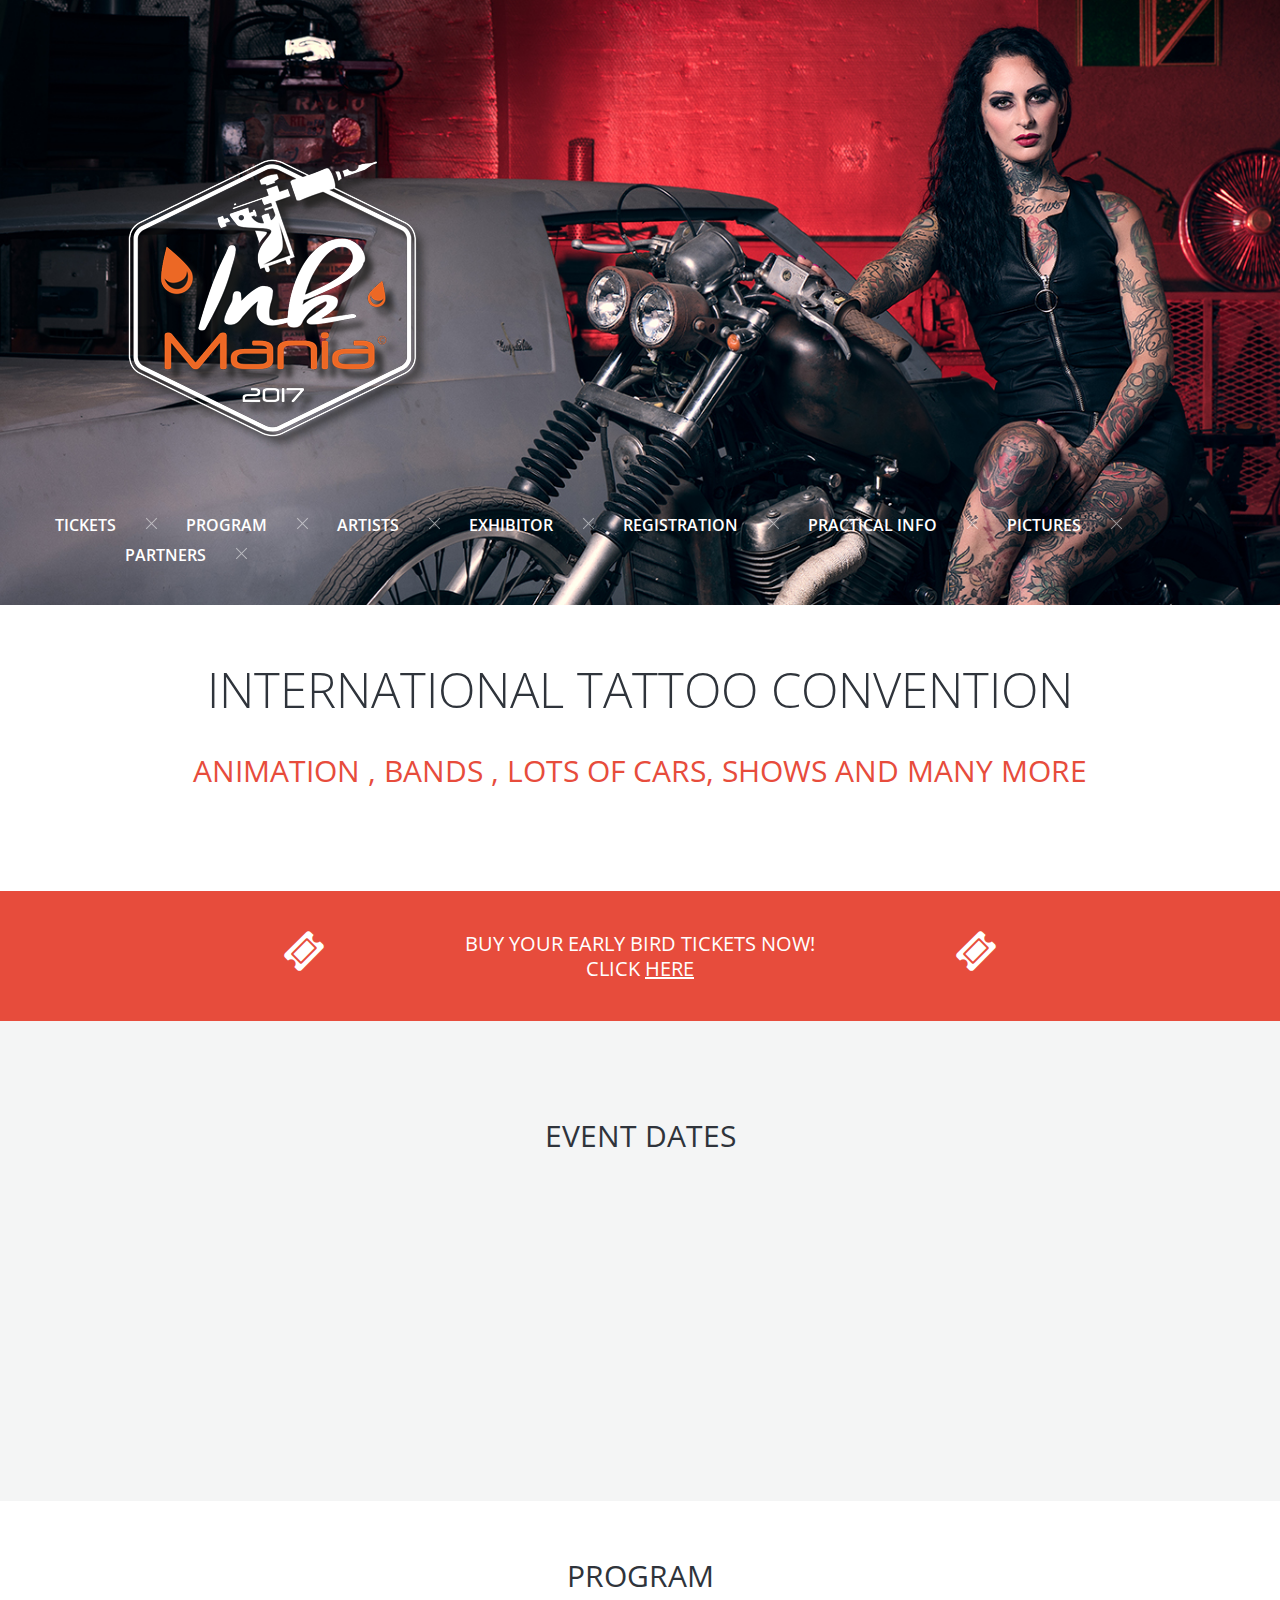
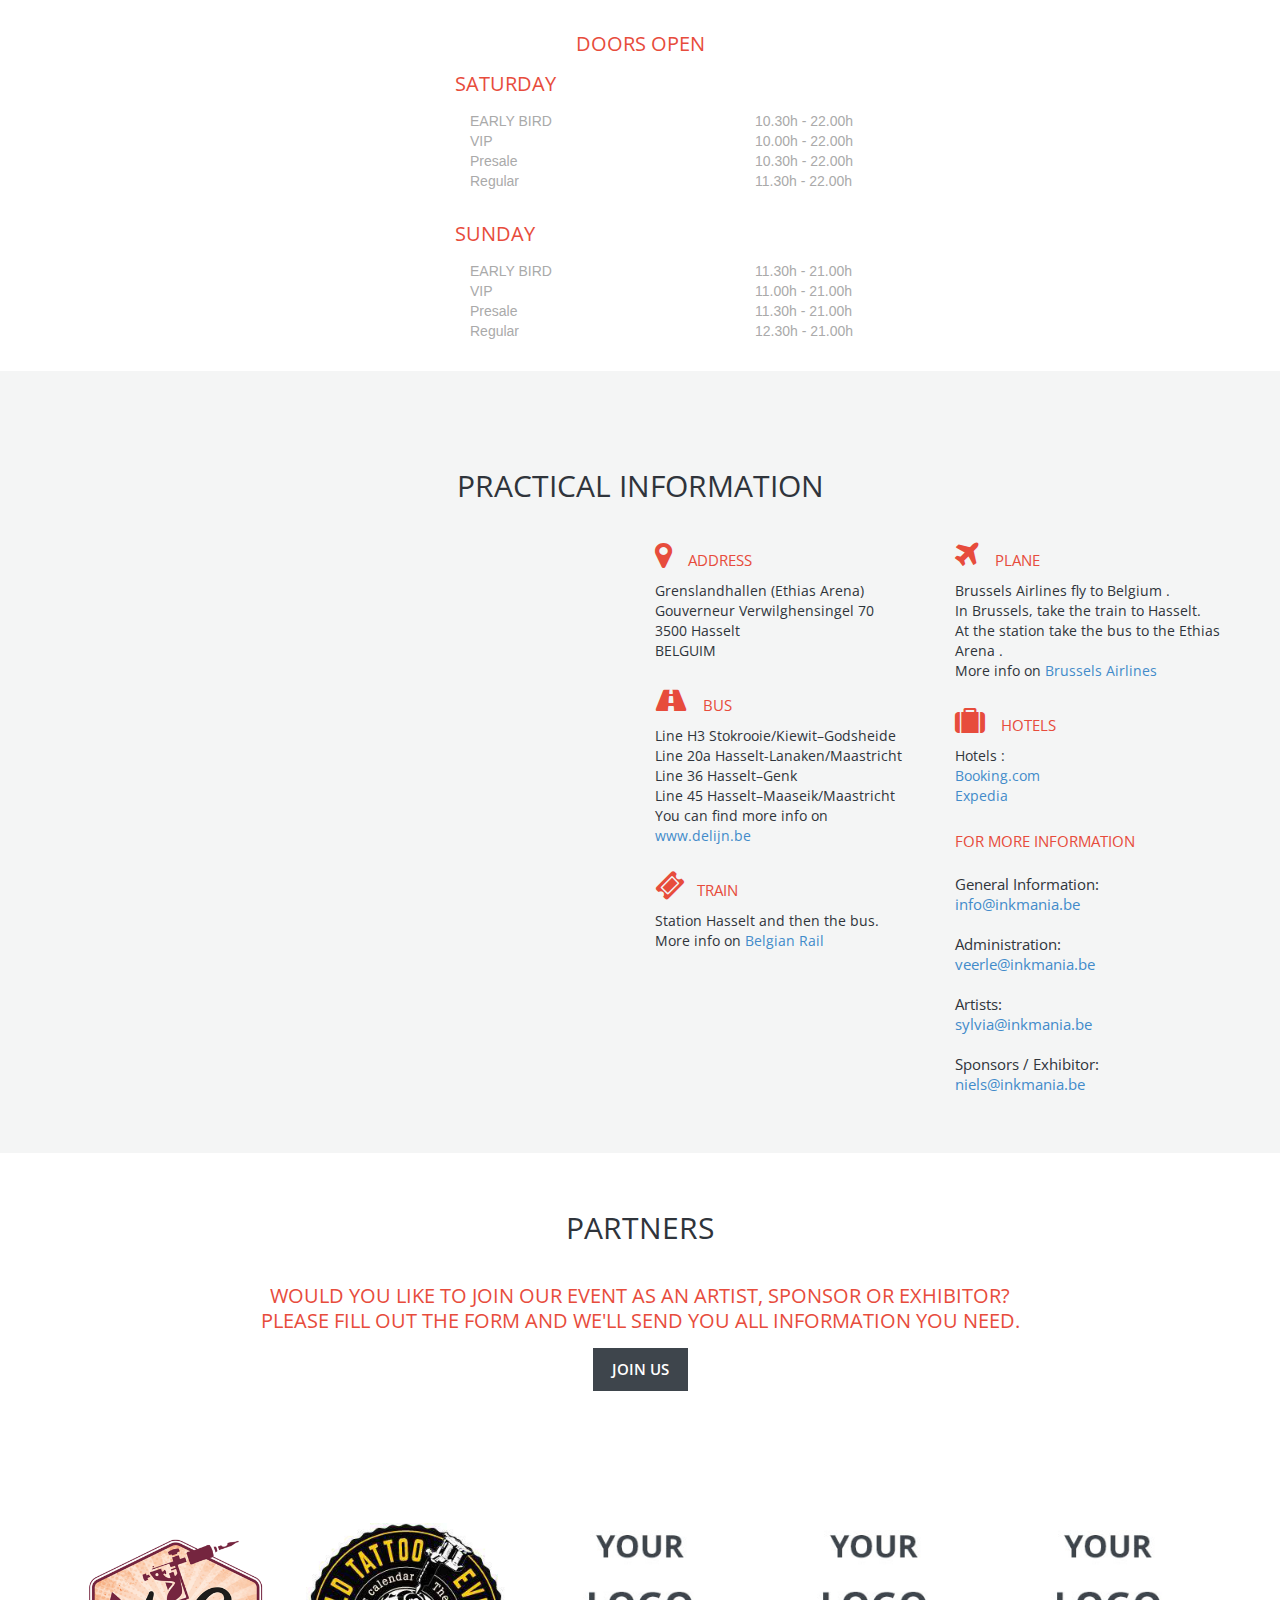
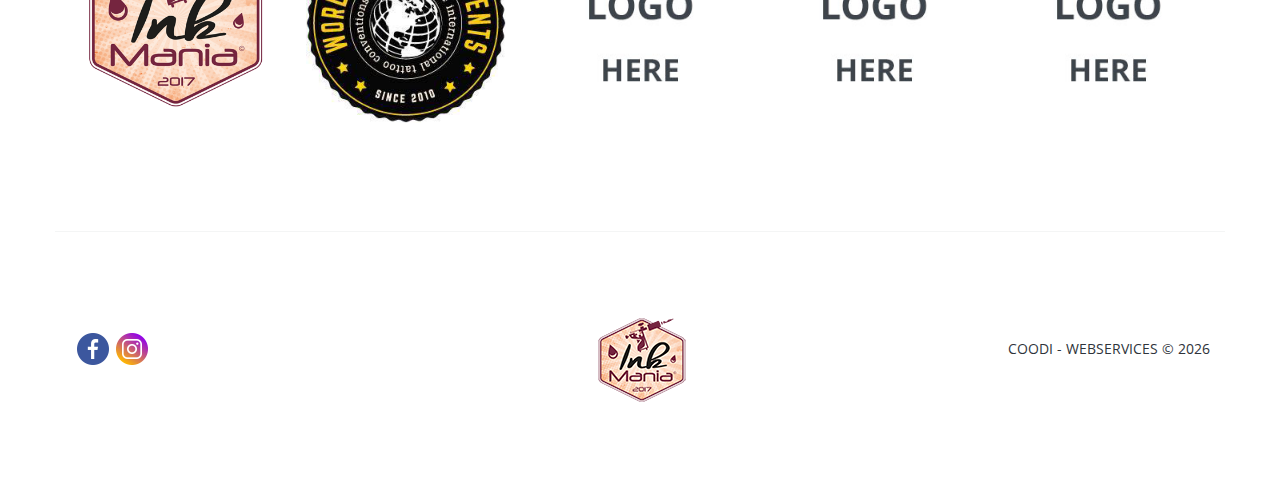
<file: index.html>
<!DOCTYPE html>
<html lang="en">
<head>
<title>INK Mania</title>
<meta charset="utf-8">    
<meta name="viewport" content="width=device-width, initial-scale=1.0">
<link rel="icon" href="img/inkmaniafav2.png" type="image/x-icon">
<link rel="shortcut icon" href="img/inkmaniafav2.png" type="image/x-icon" />
<meta property="og:image" content="http://inkmania.be/img/inkmaniafb.jpg">
<meta name="description" content="International Tattoo Convention | 24 - 25 June 2017">
<meta name="keywords" content="INK Mania 2017">
<meta name="author" content="COODI - Webservices">
<meta name = "format-detection" content = "telephone=no" />
    <!--CSS-->
    <link rel="stylesheet" href="css/bootstrap.css" >
    <link rel="stylesheet" href="css/style.css">
    <link rel="stylesheet" href="css/animate.css">
    <link rel="stylesheet" href="fonts/font-awesome.css">
    <link rel="stylesheet" href="css/owl.carousel.css">
    <link rel="stylesheet" href="css/owl.theme.css">
    <link rel="stylesheet" href="css/owl.transitions.css">
    <link rel="stylesheet" href="css/custom.css">
    <!--JS-->
    <script src="js/jquery.js"></script>
    <script src="js/jquery-migrate-1.2.1.min.js"></script>
    <script src="js/superfish.js"></script>
    <script src="js/jquery.easing.1.3.js"></script>
    <script src="js/jquery.mobilemenu.js"></script>
    <script src="js/jquery.ui.totop.js"></script>
    <script src="js/jquery.equalheights.js"></script>
    <script src="js/sForm.js"></script>
    <script src="js/owl.carousel.js"></script>
    <script src="js/owl.carousel.min.js"></script>

<!--animate-->
<!--[if (gt IE 9)|!(IE)]><!-->
  <script src="js/wow/wow.js"></script>
  <script src="js/device.min.js"></script>
  <script>
    $(document).ready(function () {       
      if ($('html').hasClass('desktop')) {
        new WOW().init();
      }   
    });
  </script>
<!--[if lt IE 9]>
    <div style='text-align:center; position:absolute; width: 100%; z-index:999'><a href="http://windows.microsoft.com/en-US/internet-explorer/products/ie/home?ocid=ie6_countdown_bannercode"><img src="http://storage.ie6countdown.com/assets/100/images/banners/warning_bar_0000_us.jpg" border="0" height="42" width="820" alt="You are using an outdated browser. For a faster, safer browsing experience, upgrade for free today." /></a></div>  
  <![endif]-->

  <!-- HTML5 shim and Respond.js IE8 support of HTML5 elements and media queries -->
  <!--[if lt IE 9]>
    <script src="https://oss.maxcdn.com/libs/html5shiv/3.7.0/html5shiv.js"></script>
    <script src="https://oss.maxcdn.com/libs/respond.js/1.3.0/respond.min.js"></script>
    <link rel="stylesheet" href="css/ie.css">
  <![endif]-->
</head>
<body>
<!--header-->
<header> 
    <div class="container"> 
        <div class="navbar-brand navbar-brand_">
            <a href="index.html"><img src="img/inkmaniatransp.png" alt="logo"></a>
        </div>
        <nav class="navbar navbar-default navbar-static-top tm_navbar clearfix" role="navigation">
            <ul class="nav sf-menu clearfix">
                <li><a href="tickets.html">Tickets</a><em></em></li>
                <li><a href="index.html#anker_program">Program</a><em></em></li>
                <li><a href="artist.html">Artists</a><em></em></li>
                <li><a href="exhibitor.html">Exhibitor</a><em></em></li>
                <li><a href="registration.php">Registration</a><em></em></li>
                <li><a href="index.html#anker_practicalinfo">Practical info</a><em></em></li>
                <li><a href="pictures.html">Pictures</a><em></em></li>
                <li><a href="partners.html">Partners</a><em></em></li>
            </ul>
        </nav>
    </div>
</header>
<div class="global"> 
<!--content-->  
<div class="container">
    <div class="row">
        <div class="col-lg-12 center-box wow fadeInDown" data-wow-duration="500">
            <p class="title"> International Tattoo Convention</p>
            <p class="name">Animation , bands , lots of cars, shows and many more </p>
        </div>
    </div>
</div>
<div class="promo-box">
    <div class="container">
        <div class="row">
            <div class="col-sm-3 text-right">
                <i class="fa fa-ticket fa-3x aria-hidden="true"></i>
            </div>
            <div class="col-sm-6">
                <h4>BUY YOUR EARLY BIRD TICKETS NOW! <br>CLICK <a href="https://www.event-tickets.be/Event/Z9WUMtq6cqt6BqzQt7h98DvNVYsyK71CHY2QbJAb" target="_blank">HERE</a></h4>
            </div>
            <div class="col-sm-3 text-left">
                <i class="fa fa-ticket fa-3x aria-hidden="true"></i>
            </div>
        </div>
    </div>
</div>
<div class="events-box">
    <div class="container">
        <h2 class="center">Event dates</h2>
        <div class="row">
            <div class="col-lg-6  col-xs-12 wow fadeInLeft center">
                <div class="thumb-pad1 center">
                    <div class="thumbnail center">
                        <figure><img src="img/page1_icon3.png" alt=""></figure>
                        <div class="caption">
                            <p class="title">Hasselt</p>
                            <p class="descrip">24 June 2017 </p>
                        </div>
                    </div>
                    <p class="center">EARLY BIRD TICKETS NOW AVAILABLE! </p>
                    <a href="https://www.event-tickets.be/Event/Z9WUMtq6cqt6BqzQt7h98DvNVYsyK71CHY2QbJAb" target="_blank" class="btn-default btn1">buy ticket <span class="fa fa-shopping-cart"></span></a>
                </div>
            </div>
            <div class="col-lg-6  col-xs-12 wow fadeInLeft center">
                <div class="thumb-pad1 center">
                    <div class="thumbnail">
                        <figure><img src="img/page1_icon4.png" alt=""></figure>
                        <div class="caption">
                            <p class="title">Hasselt</p>
                            <p class="descrip">25 June 2017</p>
                        </div>
                    </div>
                    <p class="center">EARLY BIRD TICKETS NOW AVAILABLE!</p>
                    <a href="https://www.event-tickets.be/Event/Z9WUMtq6cqt6BqzQt7h98DvNVYsyK71CHY2QbJAb" target="_blank" class="btn-default btn1">buy ticket <span class="fa fa-shopping-cart"></span></a>
                </div>
            </div>
        </div>
    </div>
</div>
    <a name="anker_program" id="anker_program"></a>
    <div class="container">
    <div class="row">
        <h2 class="center">Program</h2>
        <h4 class="center">Doors open</h4>
        <div class="col-md-offset-4 col-md-6 overflow-hidden margin-bottom">
            <h4>Saturday</h4>
            <div class="col-xs-6">
                EARLY BIRD
            </div>
            <div class="col-xs-6">
                10.30h - 22.00h
            </div>
            <div class="col-xs-6">
                VIP
            </div>
            <div class="col-xs-6">
                10.00h - 22.00h
            </div>
            <div class="col-xs-6">
                Presale
            </div>
            <div class="col-xs-6">
                10.30h - 22.00h
            </div>
            <div class="col-xs-6">
                Regular
            </div>
            <div class="col-xs-6">
                11.30h - 22.00h
            </div>
        </div>
        <div class="col-md-offset-4 col-md-6 overflow-hidden margin-bottom">

            <h4 >Sunday</h4>
            <div class="col-xs-6">
                EARLY BIRD
            </div>
            <div class="col-xs-6">
                11.30h - 21.00h
            </div>
            <div class="col-xs-6">
                VIP
            </div>
            <div class="col-xs-6">
                11.00h - 21.00h
            </div>
            <div class="col-xs-6">
                Presale
            </div>
            <div class="col-xs-6">
                11.30h - 21.00h
            </div>
            <div class="col-xs-6">
                Regular
            </div>
            <div class="col-xs-6">
                12.30h - 21.00h
            </div>
        </div>
    </div>
</div>
    <a name="anker_practicalinfo" id="anker_practicalinfo"></a>
    <div class="events-box">
        <div class="container">
            <h2 class="center">Practical information</h2>
            <div class="row">
                <div class="col-md-6">
                    <iframe class="googlemap" src="https://www.google.com/maps/embed?pb=!1m18!1m12!1m3!1d2514.498142868331!2d5.3598113156022045!3d50.93299997954483!2m3!1f0!2f0!3f0!3m2!1i1024!2i768!4f13.1!3m3!1m2!1s0x47c1210aefb71c8f%3A0xfb2c43f98bb2e8c2!2sGrenslandhallen%2C+3500+Hasselt!5e0!3m2!1snl!2sbe!4v1473105369493" width="500" height="350" frameborder="0" style="border:0" allowfullscreen></iframe>
                </div>
                <div class="col-md-3">
                    <div class="iwithtext">
                        <div class="iwt-icon">
                            <p><i class="fa fa-map-marker iwt-icon" aria-hidden="true"></i> Address</p>
                        </div>
                        <div class="iwt-text">
                            Grenslandhallen (Ethias Arena) <br>
                            Gouverneur Verwilghensingel 70 <br>
                            3500 Hasselt <br>
                            BELGUIM
                        </div>
                    </div>
                    <div class="iwithtext">
                        <div class="iwt-icon">
                            <p><i class="fa fa-road iwt-icon" aria-hidden="true"></i> Bus</p>
                        </div>
                        <div class="iwt-text">
                            Line H3 Stokrooie/Kiewit–Godsheide<br>
                            Line 20a Hasselt-Lanaken/Maastricht<br>
                            Line 36 Hasselt–Genk<br>
                            Line 45 Hasselt–Maaseik/Maastricht<br>
                            You can find more info on <a href="https://www.delijn.be/nl/" target="_blank">www.delijn.be</a>
                        </div>
                    </div>
                    <div class="iwithtext">
                        <div class="iwt-icon">
                            <p><i class="fa fa-ticket iwt-icon" aria-hidden="true"></i>Train</p>
                        </div>
                        <div class="iwt-text">
                            Station Hasselt and then the bus.<br>
                            More info on <a href="http://www.belgianrail.be/nl" target="_blank">Belgian Rail</a>
                        </div>
                    </div>
                </div>
                <div class="col-md-3">
                    <div class="iwithtext">
                        <div class="iwt-icon">
                            <p><i class="fa fa-plane iwt-icon" aria-hidden="true"></i> Plane</p>
                        </div>
                        <div class="iwt-text">
                            Brussels Airlines fly to Belgium .<br>
                            In Brussels, take the train to Hasselt. <br>
                            At the station take the bus to the Ethias Arena .<br>
                            More info on <a href="https://www.brusselsairlines.com/en-be/" target="_blank"> Brussels Airlines</a>
                        </div>
                    </div>
                    <div class="iwithtext">
                        <div class="iwt-icon">
                            <p><i class="fa fa-suitcase iwt-icon" aria-hidden="true"></i> Hotels</p>
                        </div>
                    <div class="iwt-text">
                            Hotels :<br>
                             <a href="http://www.booking.com/searchresults.nl.html?label=gen173nr-1DCAEoggJCAlhYSDNiBW5vcmVmaBWIAQGYAQ24AQfIAQzYAQPoAQGoAgM&sid=2521decc1751fce100c026081efb41cc&sb=1&src=index&src_elem=sb&error_url=http%3A%2F%2Fwww.booking.com%2Findex.nl.html%3Flabel%3Dgen173nr-1DCAEoggJCAlhYSDNiBW5vcmVmaBWIAQGYAQ24AQfIAQzYAQPoAQGoAgM%3Bsid%3D2521decc1751fce100c026081efb41cc%3Bsb_price_type%3Dtotal%26%3B&ss=Grenslandhallen%2C+Hasselt%2C+Limburg%2C+Belgi%C3%AB&room1=A%2CA&no_rooms=1&group_adults=2&group_children=0&ss_raw=grenslandhallen+hasselt&ac_position=0&ac_langcode=nl&dest_id=15973&dest_type=landmark&ac_pageview_id=95423326c06100bb&ac_suggestion_list_length=5&ac_suggestion_theme_list_length=0
" target="_blank">Booking.com</a><br>
                        <a href="https://www.expedia.be/Grenslandhallen-Hotels.0-l6150223-0.Reizen-Gids-Filter-Hotels" target="_blank">Expedia</a>
                        </div>
                    </div>
                </div>
                <div class="col-md-3">
                        <div class="iwt-icon">
                            <p>For more information <br><br></p>
                            <p class="information"> General Information: <br><a href="mailto:info@inkmania.be">info@inkmania.be</a> <br><br>
                                Administration:<br>  <a href="mailto:veerle@inkmania.be">veerle@inkmania.be</a> <br><br>
                                Artists:<br> <a href="mailto:sylvia@inkmania.be">sylvia@inkmania.be</a> <br><br>
                                Sponsors / Exhibitor:<br><a href="mailto:niels@inkmania.be">niels@inkmania.be</a>
                            </p>
                        </div>
                    </div>
                </div>
            </div>
        </div>
    </div>
    <div class="container">
        <div class="row">
            <h2 class="center">Partners</h2>
            <h4 class="text-center">Would you like to join our event as an artist, sponsor or exhibitor?<br>
                Please fill out the form and we'll send you all information you need.</h4>
            <div class="col-md-12">
                <p class="center"><a href="registration.php" data-type="join" class="btn-default btn2">Join us</a></p>
            </div>
        </div>
    </div>
<div class="subscribe-box">
    <div class="container">
        <div id="owl-demo" class="owl-carousel carousel-index">
            <div><img src="img/inkmanialogo.png"></div>
            <div><img src="img/worldtattoo.png"></div>
            <div><img src="img/sponsor.jpg"></div>
            <div><img src="img/sponsor.jpg"></div>
            <div><img src="img/sponsor.jpg"></div>
            <div><img src="img/sponsor.jpg"></div>
            <div><img src="img/sponsor.jpg"></div>
            <div><img src="img/sponsor.jpg"></div>
            <div><img src="img/sponsor.jpg"></div>
        </div>
    </div>
</div>
</div>

<!--footer-->
<div class="container">
    <footer>
        <div class="col-lg-5 col-md-5 col-sm-5">
            <ul class="follow_icon">
                <li><a href="https://www.facebook.com/events/688753544607317/" target="_blank"><img src="img/fbpng1.png" alt=""></a></li>
                <li><a href="https://www.instagram.com/explore/tags/inkmania2017/" target="_blank"><img src="img/instapng.png" alt=""></a></li>
            </ul>
        </div>
        <div class="col-lg-2 col-md-2 col-sm-2 center">
            <figure><img src="img/inkmanialogofooter.png" alt=""></figure>
        </div>
        <div class="col-lg-5 col-md-5 col-sm-5">
            <p><span><a href="http://www.coodi.be/" target="_blank">COODI - Webservices</a></span> &copy; <em id="copyright-year"></em></p>
        </div>
    </footer>
</div>
<script src="js/bootstrap.min.js"></script>
<script src="js/tm-scripts.js"></script>
<script>
    $(document).ready(function() {

        $("#owl-demo").owlCarousel({
            autoPlay : 1500,
            stopOnHover : true,
            paginationSpeed : 1000,
            goToFirstSpeed : 2000,
            center: true,
            pagination: false,
            transitionStyle:"fade"
        });

    });
</script>
</body>
</html>
</file>
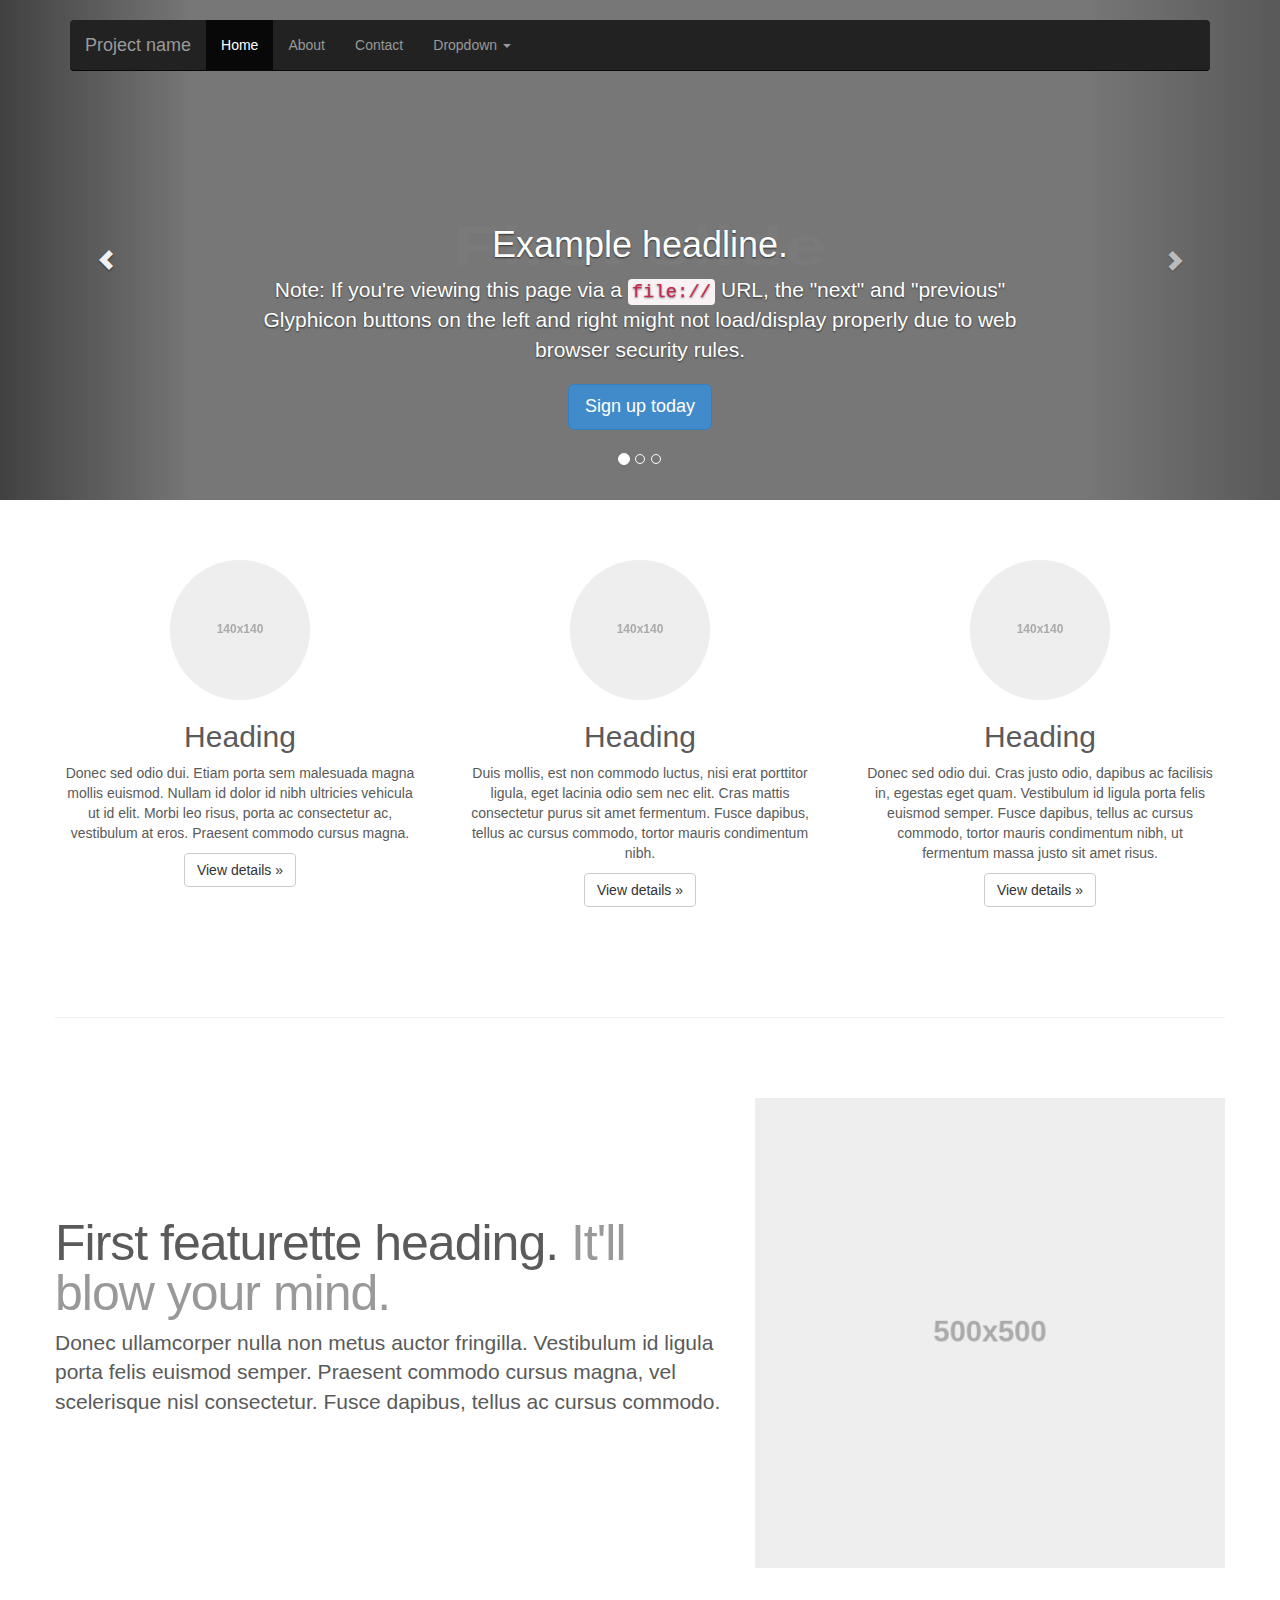
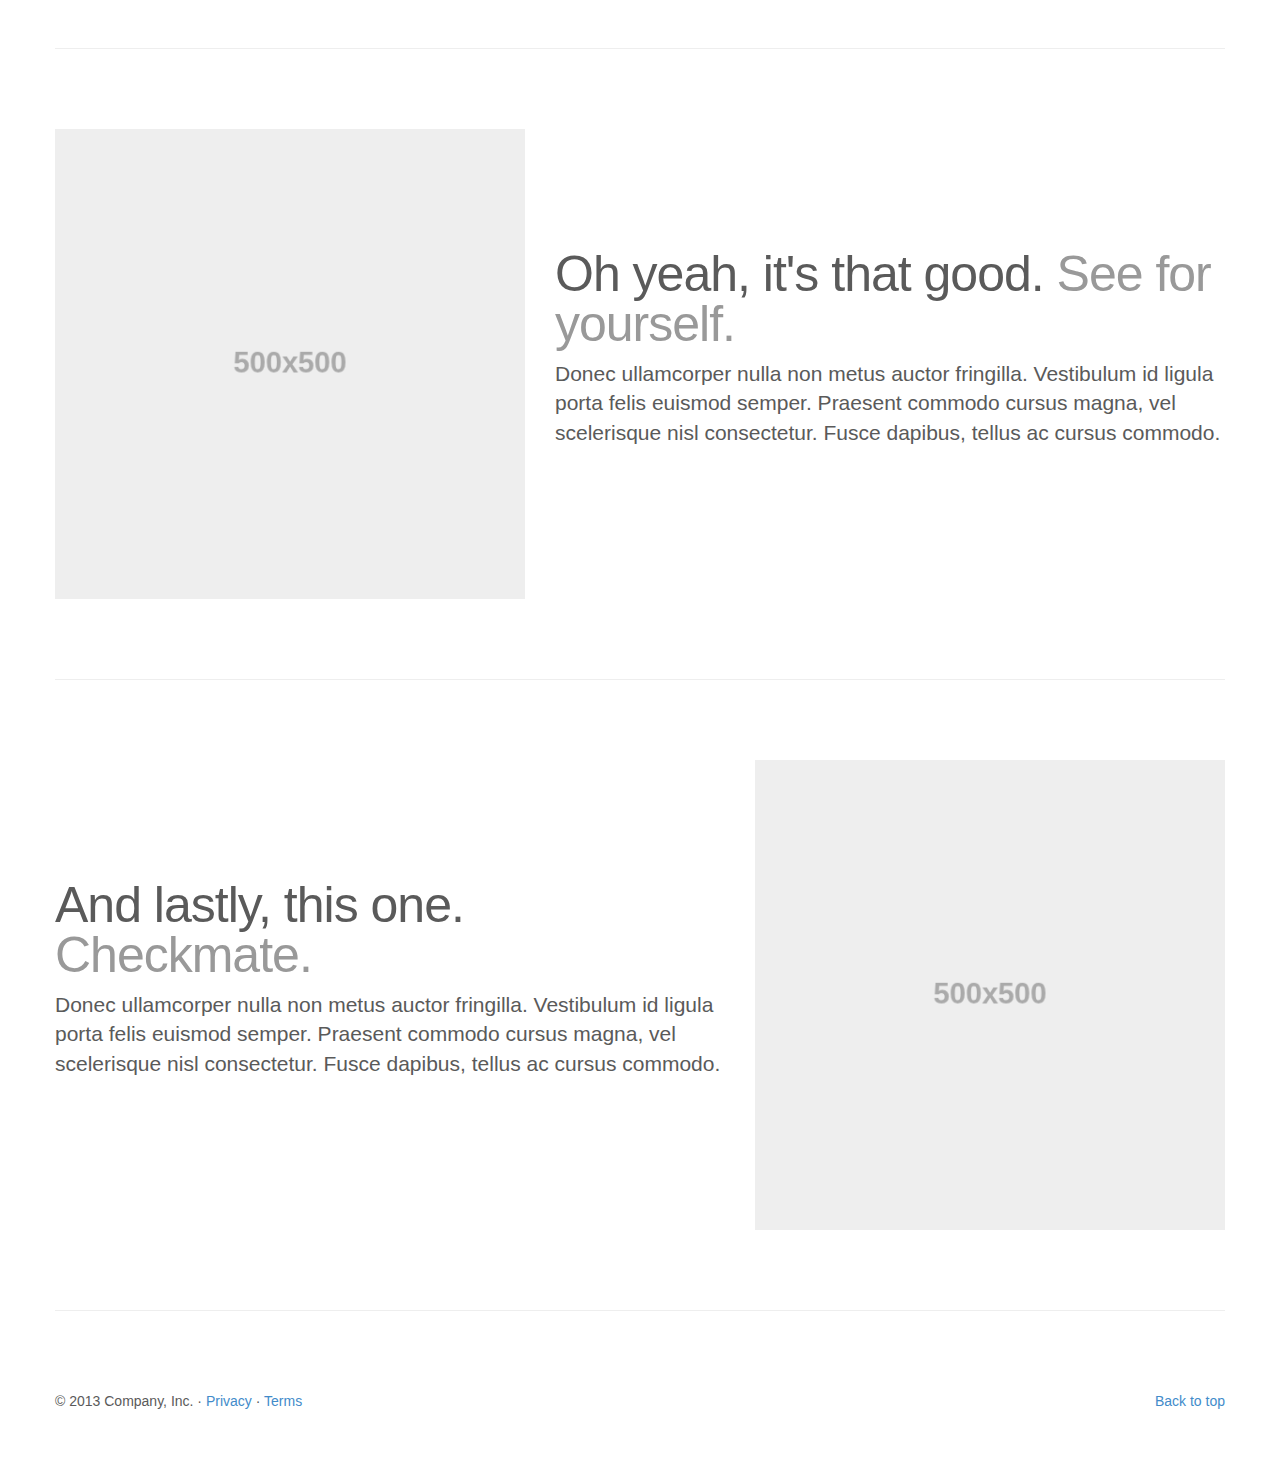
<file: assets/examples/carousel/index.html>
<!DOCTYPE html>
<html lang="en">
  <head>
    <meta charset="utf-8">
    <meta http-equiv="X-UA-Compatible" content="IE=edge">
    <meta name="viewport" content="width=device-width, initial-scale=1.0">
    <meta name="description" content="">
    <meta name="author" content="">
    <link rel="shortcut icon" href="../../docs-assets/ico/favicon.png">

    <title>Carousel Template for Bootstrap</title>

    <!-- Bootstrap core CSS -->
    <link href="../../dist/css/bootstrap.css" rel="stylesheet">

    <!-- Just for debugging purposes. Don't actually copy this line! -->
    <!--[if lt IE 9]><script src="../../docs-assets/js/ie8-responsive-file-warning.js"></script><![endif]-->

    <!-- HTML5 shim and Respond.js IE8 support of HTML5 elements and media queries -->
    <!--[if lt IE 9]>
      <script src="https://oss.maxcdn.com/libs/html5shiv/3.7.0/html5shiv.js"></script>
      <script src="https://oss.maxcdn.com/libs/respond.js/1.3.0/respond.min.js"></script>
    <![endif]-->

    <!-- Custom styles for this template -->
    <link href="carousel.css" rel="stylesheet">
  </head>
<!-- NAVBAR
================================================== -->
  <body>
    <div class="navbar-wrapper">
      <div class="container">

        <div class="navbar navbar-inverse navbar-static-top" role="navigation">
          <div class="container">
            <div class="navbar-header">
              <button type="button" class="navbar-toggle" data-toggle="collapse" data-target=".navbar-collapse">
                <span class="sr-only">Toggle navigation</span>
                <span class="icon-bar"></span>
                <span class="icon-bar"></span>
                <span class="icon-bar"></span>
              </button>
              <a class="navbar-brand" href="#">Project name</a>
            </div>
            <div class="navbar-collapse collapse">
              <ul class="nav navbar-nav">
                <li class="active"><a href="#">Home</a></li>
                <li><a href="#about">About</a></li>
                <li><a href="#contact">Contact</a></li>
                <li class="dropdown">
                  <a href="#" class="dropdown-toggle" data-toggle="dropdown">Dropdown <b class="caret"></b></a>
                  <ul class="dropdown-menu">
                    <li><a href="#">Action</a></li>
                    <li><a href="#">Another action</a></li>
                    <li><a href="#">Something else here</a></li>
                    <li class="divider"></li>
                    <li class="dropdown-header">Nav header</li>
                    <li><a href="#">Separated link</a></li>
                    <li><a href="#">One more separated link</a></li>
                  </ul>
                </li>
              </ul>
            </div>
          </div>
        </div>

      </div>
    </div>


    <!-- Carousel
    ================================================== -->
    <div id="myCarousel" class="carousel slide" data-ride="carousel">
      <!-- Indicators -->
      <ol class="carousel-indicators">
        <li data-target="#myCarousel" data-slide-to="0" class="active"></li>
        <li data-target="#myCarousel" data-slide-to="1"></li>
        <li data-target="#myCarousel" data-slide-to="2"></li>
      </ol>
      <div class="carousel-inner">
        <div class="item active">
          <img data-src="holder.js/900x500/auto/#777:#7a7a7a/text:First slide" alt="First slide">
          <div class="container">
            <div class="carousel-caption">
              <h1>Example headline.</h1>
              <p>Note: If you're viewing this page via a <code>file://</code> URL, the "next" and "previous" Glyphicon buttons on the left and right might not load/display properly due to web browser security rules.</p>
              <p><a class="btn btn-lg btn-primary" href="#" role="button">Sign up today</a></p>
            </div>
          </div>
        </div>
        <div class="item">
          <img data-src="holder.js/900x500/auto/#666:#6a6a6a/text:Second slide" alt="Second slide">
          <div class="container">
            <div class="carousel-caption">
              <h1>Another example headline.</h1>
              <p>Cras justo odio, dapibus ac facilisis in, egestas eget quam. Donec id elit non mi porta gravida at eget metus. Nullam id dolor id nibh ultricies vehicula ut id elit.</p>
              <p><a class="btn btn-lg btn-primary" href="#" role="button">Learn more</a></p>
            </div>
          </div>
        </div>
        <div class="item">
          <img data-src="holder.js/900x500/auto/#555:#5a5a5a/text:Third slide" alt="Third slide">
          <div class="container">
            <div class="carousel-caption">
              <h1>One more for good measure.</h1>
              <p>Cras justo odio, dapibus ac facilisis in, egestas eget quam. Donec id elit non mi porta gravida at eget metus. Nullam id dolor id nibh ultricies vehicula ut id elit.</p>
              <p><a class="btn btn-lg btn-primary" href="#" role="button">Browse gallery</a></p>
            </div>
          </div>
        </div>
      </div>
      <a class="left carousel-control" href="#myCarousel" data-slide="prev"><span class="glyphicon glyphicon-chevron-left"></span></a>
      <a class="right carousel-control" href="#myCarousel" data-slide="next"><span class="glyphicon glyphicon-chevron-right"></span></a>
    </div><!-- /.carousel -->



    <!-- Marketing messaging and featurettes
    ================================================== -->
    <!-- Wrap the rest of the page in another container to center all the content. -->

    <div class="container marketing">

      <!-- Three columns of text below the carousel -->
      <div class="row">
        <div class="col-lg-4">
          <img class="img-circle" data-src="holder.js/140x140" alt="Generic placeholder image">
          <h2>Heading</h2>
          <p>Donec sed odio dui. Etiam porta sem malesuada magna mollis euismod. Nullam id dolor id nibh ultricies vehicula ut id elit. Morbi leo risus, porta ac consectetur ac, vestibulum at eros. Praesent commodo cursus magna.</p>
          <p><a class="btn btn-default" href="#" role="button">View details &raquo;</a></p>
        </div><!-- /.col-lg-4 -->
        <div class="col-lg-4">
          <img class="img-circle" data-src="holder.js/140x140" alt="Generic placeholder image">
          <h2>Heading</h2>
          <p>Duis mollis, est non commodo luctus, nisi erat porttitor ligula, eget lacinia odio sem nec elit. Cras mattis consectetur purus sit amet fermentum. Fusce dapibus, tellus ac cursus commodo, tortor mauris condimentum nibh.</p>
          <p><a class="btn btn-default" href="#" role="button">View details &raquo;</a></p>
        </div><!-- /.col-lg-4 -->
        <div class="col-lg-4">
          <img class="img-circle" data-src="holder.js/140x140" alt="Generic placeholder image">
          <h2>Heading</h2>
          <p>Donec sed odio dui. Cras justo odio, dapibus ac facilisis in, egestas eget quam. Vestibulum id ligula porta felis euismod semper. Fusce dapibus, tellus ac cursus commodo, tortor mauris condimentum nibh, ut fermentum massa justo sit amet risus.</p>
          <p><a class="btn btn-default" href="#" role="button">View details &raquo;</a></p>
        </div><!-- /.col-lg-4 -->
      </div><!-- /.row -->


      <!-- START THE FEATURETTES -->

      <hr class="featurette-divider">

      <div class="row featurette">
        <div class="col-md-7">
          <h2 class="featurette-heading">First featurette heading. <span class="text-muted">It'll blow your mind.</span></h2>
          <p class="lead">Donec ullamcorper nulla non metus auctor fringilla. Vestibulum id ligula porta felis euismod semper. Praesent commodo cursus magna, vel scelerisque nisl consectetur. Fusce dapibus, tellus ac cursus commodo.</p>
        </div>
        <div class="col-md-5">
          <img class="featurette-image img-responsive" data-src="holder.js/500x500/auto" alt="Generic placeholder image">
        </div>
      </div>

      <hr class="featurette-divider">

      <div class="row featurette">
        <div class="col-md-5">
          <img class="featurette-image img-responsive" data-src="holder.js/500x500/auto" alt="Generic placeholder image">
        </div>
        <div class="col-md-7">
          <h2 class="featurette-heading">Oh yeah, it's that good. <span class="text-muted">See for yourself.</span></h2>
          <p class="lead">Donec ullamcorper nulla non metus auctor fringilla. Vestibulum id ligula porta felis euismod semper. Praesent commodo cursus magna, vel scelerisque nisl consectetur. Fusce dapibus, tellus ac cursus commodo.</p>
        </div>
      </div>

      <hr class="featurette-divider">

      <div class="row featurette">
        <div class="col-md-7">
          <h2 class="featurette-heading">And lastly, this one. <span class="text-muted">Checkmate.</span></h2>
          <p class="lead">Donec ullamcorper nulla non metus auctor fringilla. Vestibulum id ligula porta felis euismod semper. Praesent commodo cursus magna, vel scelerisque nisl consectetur. Fusce dapibus, tellus ac cursus commodo.</p>
        </div>
        <div class="col-md-5">
          <img class="featurette-image img-responsive" data-src="holder.js/500x500/auto" alt="Generic placeholder image">
        </div>
      </div>

      <hr class="featurette-divider">

      <!-- /END THE FEATURETTES -->


      <!-- FOOTER -->
      <footer>
        <p class="pull-right"><a href="#">Back to top</a></p>
        <p>&copy; 2013 Company, Inc. &middot; <a href="#">Privacy</a> &middot; <a href="#">Terms</a></p>
      </footer>

    </div><!-- /.container -->


    <!-- Bootstrap core JavaScript
    ================================================== -->
    <!-- Placed at the end of the document so the pages load faster -->
    <script src="https://code.jquery.com/jquery-1.10.2.min.js"></script>
    <script src="../../dist/js/bootstrap.min.js"></script>
    <script src="../../docs-assets/js/holder.js"></script>
  </body>
</html>
</file>
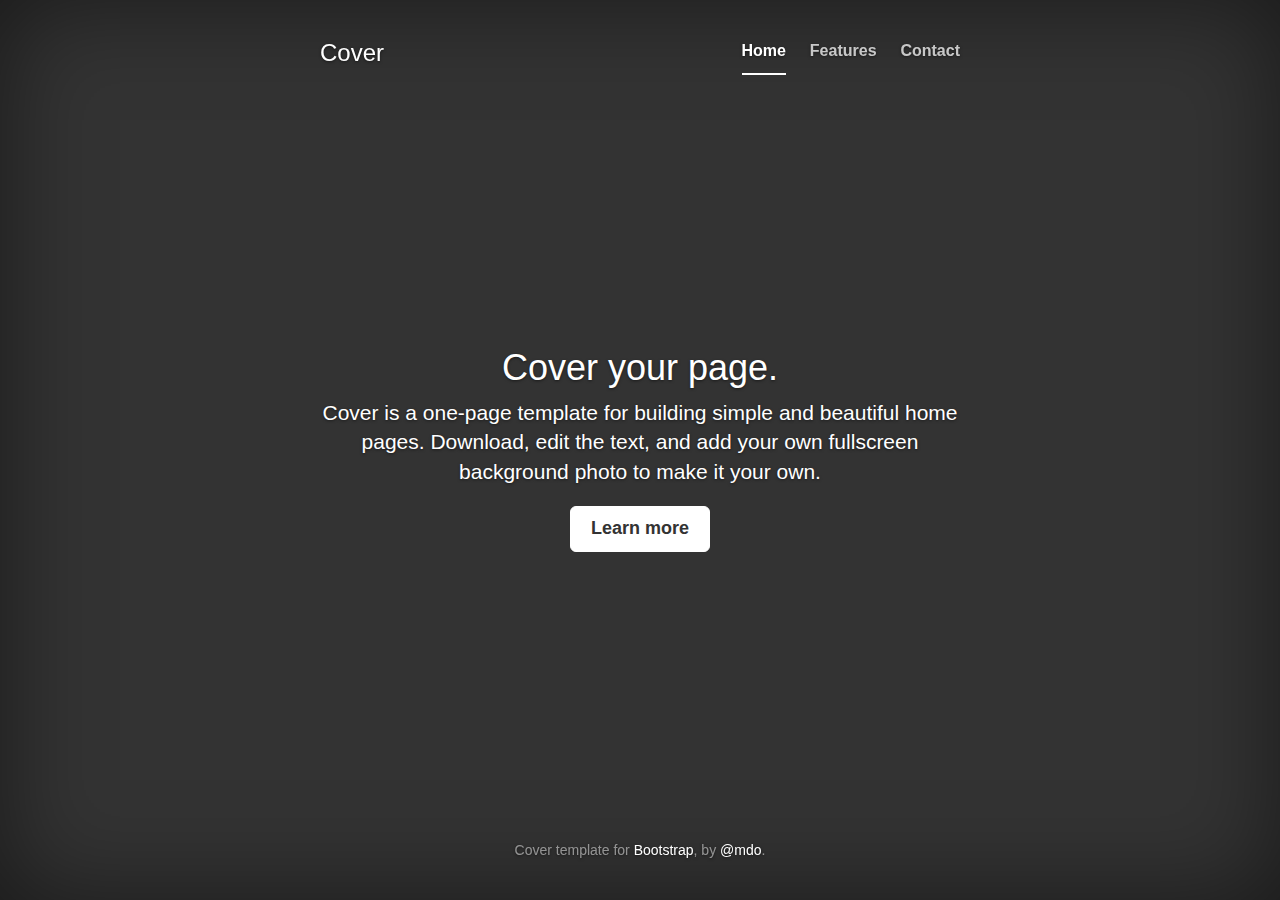
<file: assets/examples/cover/index.html>
<!DOCTYPE html>
<html lang="en">
  <head>
    <meta charset="utf-8">
    <meta http-equiv="X-UA-Compatible" content="IE=edge">
    <meta name="viewport" content="width=device-width, initial-scale=1.0">
    <meta name="description" content="">
    <meta name="author" content="">
    <link rel="shortcut icon" href="../../docs-assets/ico/favicon.png">

    <title>Cover Template for Bootstrap</title>

    <!-- Bootstrap core CSS -->
    <link href="../../dist/css/bootstrap.css" rel="stylesheet">

    <!-- Custom styles for this template -->
    <link href="cover.css" rel="stylesheet">

    <!-- Just for debugging purposes. Don't actually copy this line! -->
    <!--[if lt IE 9]><script src="../../docs-assets/js/ie8-responsive-file-warning.js"></script><![endif]-->

    <!-- HTML5 shim and Respond.js IE8 support of HTML5 elements and media queries -->
    <!--[if lt IE 9]>
      <script src="https://oss.maxcdn.com/libs/html5shiv/3.7.0/html5shiv.js"></script>
      <script src="https://oss.maxcdn.com/libs/respond.js/1.3.0/respond.min.js"></script>
    <![endif]-->
  </head>

  <body>

    <div class="site-wrapper">

      <div class="site-wrapper-inner">

        <div class="cover-container">

          <div class="masthead clearfix">
            <div class="inner">
              <h3 class="masthead-brand">Cover</h3>
              <ul class="nav masthead-nav">
                <li class="active"><a href="#">Home</a></li>
                <li><a href="#">Features</a></li>
                <li><a href="#">Contact</a></li>
              </ul>
            </div>
          </div>

          <div class="inner cover">
            <h1 class="cover-heading">Cover your page.</h1>
            <p class="lead">Cover is a one-page template for building simple and beautiful home pages. Download, edit the text, and add your own fullscreen background photo to make it your own.</p>
            <p class="lead">
              <a href="#" class="btn btn-lg btn-default">Learn more</a>
            </p>
          </div>

          <div class="mastfoot">
            <div class="inner">
              <p>Cover template for <a href="http://getbootstrap.com">Bootstrap</a>, by <a href="https://twitter.com/mdo">@mdo</a>.</p>
            </div>
          </div>

        </div>

      </div>

    </div>

    <!-- Bootstrap core JavaScript
    ================================================== -->
    <!-- Placed at the end of the document so the pages load faster -->
    <script src="https://code.jquery.com/jquery-1.10.2.min.js"></script>
    <script src="../../dist/js/bootstrap.min.js"></script>
    <script src="../../docs-assets/js/holder.js"></script>
  </body>
</html>
</file>
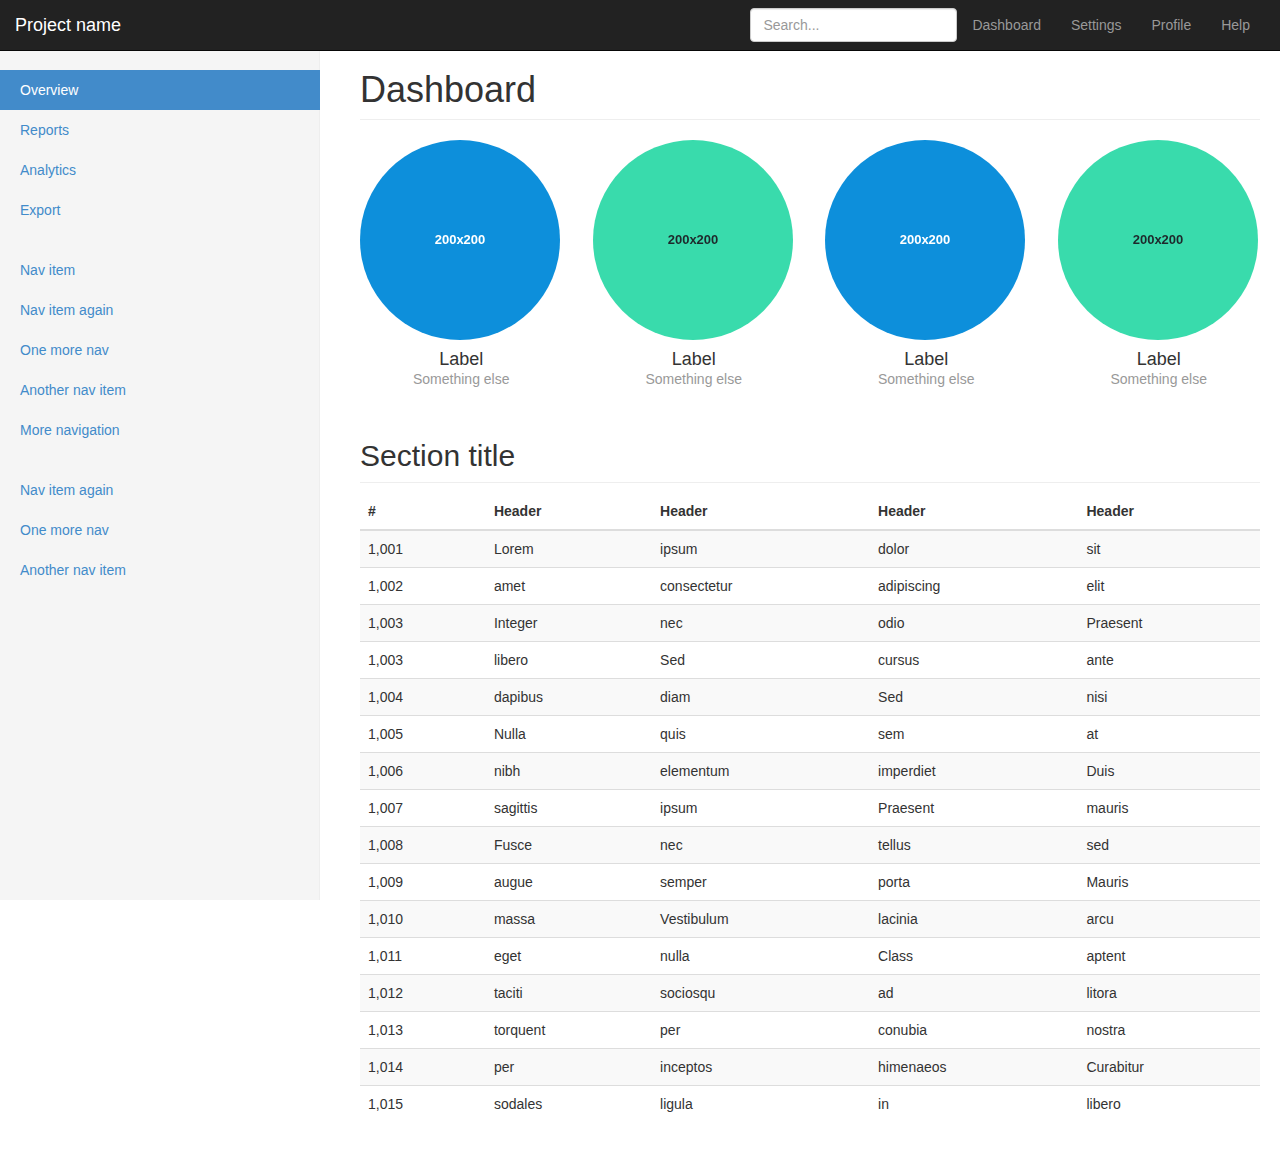
<file: assets/examples/dashboard/index.html>
<!DOCTYPE html>
<html lang="en">
  <head>
    <meta charset="utf-8">
    <meta http-equiv="X-UA-Compatible" content="IE=edge">
    <meta name="viewport" content="width=device-width, initial-scale=1.0">
    <meta name="description" content="">
    <meta name="author" content="">
    <link rel="shortcut icon" href="../../docs-assets/ico/favicon.png">

    <title>Dashboard Template for Bootstrap</title>

    <!-- Bootstrap core CSS -->
    <link href="../../dist/css/bootstrap.css" rel="stylesheet">

    <!-- Custom styles for this template -->
    <link href="dashboard.css" rel="stylesheet">

    <!-- Just for debugging purposes. Don't actually copy this line! -->
    <!--[if lt IE 9]><script src="../../docs-assets/js/ie8-responsive-file-warning.js"></script><![endif]-->

    <!-- HTML5 shim and Respond.js IE8 support of HTML5 elements and media queries -->
    <!--[if lt IE 9]>
      <script src="https://oss.maxcdn.com/libs/html5shiv/3.7.0/html5shiv.js"></script>
      <script src="https://oss.maxcdn.com/libs/respond.js/1.3.0/respond.min.js"></script>
    <![endif]-->
  </head>

  <body>

    <div class="navbar navbar-inverse navbar-fixed-top" role="navigation">
      <div class="container-fluid">
        <div class="navbar-header">
          <button type="button" class="navbar-toggle" data-toggle="collapse" data-target=".navbar-collapse">
            <span class="sr-only">Toggle navigation</span>
            <span class="icon-bar"></span>
            <span class="icon-bar"></span>
            <span class="icon-bar"></span>
          </button>
          <a class="navbar-brand" href="#">Project name</a>
        </div>
        <div class="navbar-collapse collapse">
          <ul class="nav navbar-nav navbar-right">
            <li><a href="#">Dashboard</a></li>
            <li><a href="#">Settings</a></li>
            <li><a href="#">Profile</a></li>
            <li><a href="#">Help</a></li>
          </ul>
          <form class="navbar-form navbar-right">
            <input type="text" class="form-control" placeholder="Search...">
          </form>
        </div>
      </div>
    </div>

    <div class="container-fluid">
      <div class="row">
        <div class="col-sm-3 sidebar">
          <ul class="nav nav-sidebar">
            <li class="active"><a href="#">Overview</a></li>
            <li><a href="#">Reports</a></li>
            <li><a href="#">Analytics</a></li>
            <li><a href="#">Export</a></li>
          </ul>
          <ul class="nav nav-sidebar">
            <li><a href="">Nav item</a></li>
            <li><a href="">Nav item again</a></li>
            <li><a href="">One more nav</a></li>
            <li><a href="">Another nav item</a></li>
            <li><a href="">More navigation</a></li>
          </ul>
          <ul class="nav nav-sidebar">
            <li><a href="">Nav item again</a></li>
            <li><a href="">One more nav</a></li>
            <li><a href="">Another nav item</a></li>
          </ul>
        </div>
        <div class="col-sm-9 col-sm-offset-3 main">
          <h1 class="page-header">Dashboard</h1>

          <div class="row placeholders">
            <div class="col-xs-6 col-sm-3 placeholder">
              <img data-src="holder.js/200x200/auto/sky" class="img-responsive" alt="Generic placeholder thumbnail">
              <h4>Label</h4>
              <span class="text-muted">Something else</span>
            </div>
            <div class="col-xs-6 col-sm-3 placeholder">
              <img data-src="holder.js/200x200/auto/vine" class="img-responsive" alt="Generic placeholder thumbnail">
              <h4>Label</h4>
              <span class="text-muted">Something else</span>
            </div>
            <div class="col-xs-6 col-sm-3 placeholder">
              <img data-src="holder.js/200x200/auto/sky" class="img-responsive" alt="Generic placeholder thumbnail">
              <h4>Label</h4>
              <span class="text-muted">Something else</span>
            </div>
            <div class="col-xs-6 col-sm-3 placeholder">
              <img data-src="holder.js/200x200/auto/vine" class="img-responsive" alt="Generic placeholder thumbnail">
              <h4>Label</h4>
              <span class="text-muted">Something else</span>
            </div>
          </div>

          <h2 class="sub-header">Section title</h2>
          <div class="table-responsive">
            <table class="table table-striped">
              <thead>
                <tr>
                  <th>#</th>
                  <th>Header</th>
                  <th>Header</th>
                  <th>Header</th>
                  <th>Header</th>
                </tr>
              </thead>
              <tbody>
                <tr>
                  <td>1,001</td>
                  <td>Lorem</td>
                  <td>ipsum</td>
                  <td>dolor</td>
                  <td>sit</td>
                </tr>
                <tr>
                  <td>1,002</td>
                  <td>amet</td>
                  <td>consectetur</td>
                  <td>adipiscing</td>
                  <td>elit</td>
                </tr>
                <tr>
                  <td>1,003</td>
                  <td>Integer</td>
                  <td>nec</td>
                  <td>odio</td>
                  <td>Praesent</td>
                </tr>
                <tr>
                  <td>1,003</td>
                  <td>libero</td>
                  <td>Sed</td>
                  <td>cursus</td>
                  <td>ante</td>
                </tr>
                <tr>
                  <td>1,004</td>
                  <td>dapibus</td>
                  <td>diam</td>
                  <td>Sed</td>
                  <td>nisi</td>
                </tr>
                <tr>
                  <td>1,005</td>
                  <td>Nulla</td>
                  <td>quis</td>
                  <td>sem</td>
                  <td>at</td>
                </tr>
                <tr>
                  <td>1,006</td>
                  <td>nibh</td>
                  <td>elementum</td>
                  <td>imperdiet</td>
                  <td>Duis</td>
                </tr>
                <tr>
                  <td>1,007</td>
                  <td>sagittis</td>
                  <td>ipsum</td>
                  <td>Praesent</td>
                  <td>mauris</td>
                </tr>
                <tr>
                  <td>1,008</td>
                  <td>Fusce</td>
                  <td>nec</td>
                  <td>tellus</td>
                  <td>sed</td>
                </tr>
                <tr>
                  <td>1,009</td>
                  <td>augue</td>
                  <td>semper</td>
                  <td>porta</td>
                  <td>Mauris</td>
                </tr>
                <tr>
                  <td>1,010</td>
                  <td>massa</td>
                  <td>Vestibulum</td>
                  <td>lacinia</td>
                  <td>arcu</td>
                </tr>
                <tr>
                  <td>1,011</td>
                  <td>eget</td>
                  <td>nulla</td>
                  <td>Class</td>
                  <td>aptent</td>
                </tr>
                <tr>
                  <td>1,012</td>
                  <td>taciti</td>
                  <td>sociosqu</td>
                  <td>ad</td>
                  <td>litora</td>
                </tr>
                <tr>
                  <td>1,013</td>
                  <td>torquent</td>
                  <td>per</td>
                  <td>conubia</td>
                  <td>nostra</td>
                </tr>
                <tr>
                  <td>1,014</td>
                  <td>per</td>
                  <td>inceptos</td>
                  <td>himenaeos</td>
                  <td>Curabitur</td>
                </tr>
                <tr>
                  <td>1,015</td>
                  <td>sodales</td>
                  <td>ligula</td>
                  <td>in</td>
                  <td>libero</td>
                </tr>
              </tbody>
            </table>
          </div>
        </div>
      </div>
    </div>

    <!-- Bootstrap core JavaScript
    ================================================== -->
    <!-- Placed at the end of the document so the pages load faster -->
    <script src="https://code.jquery.com/jquery-1.10.2.min.js"></script>
    <script src="../../dist/js/bootstrap.min.js"></script>
    <script src="../../docs-assets/js/holder.js"></script>
  </body>
</html>
</file>
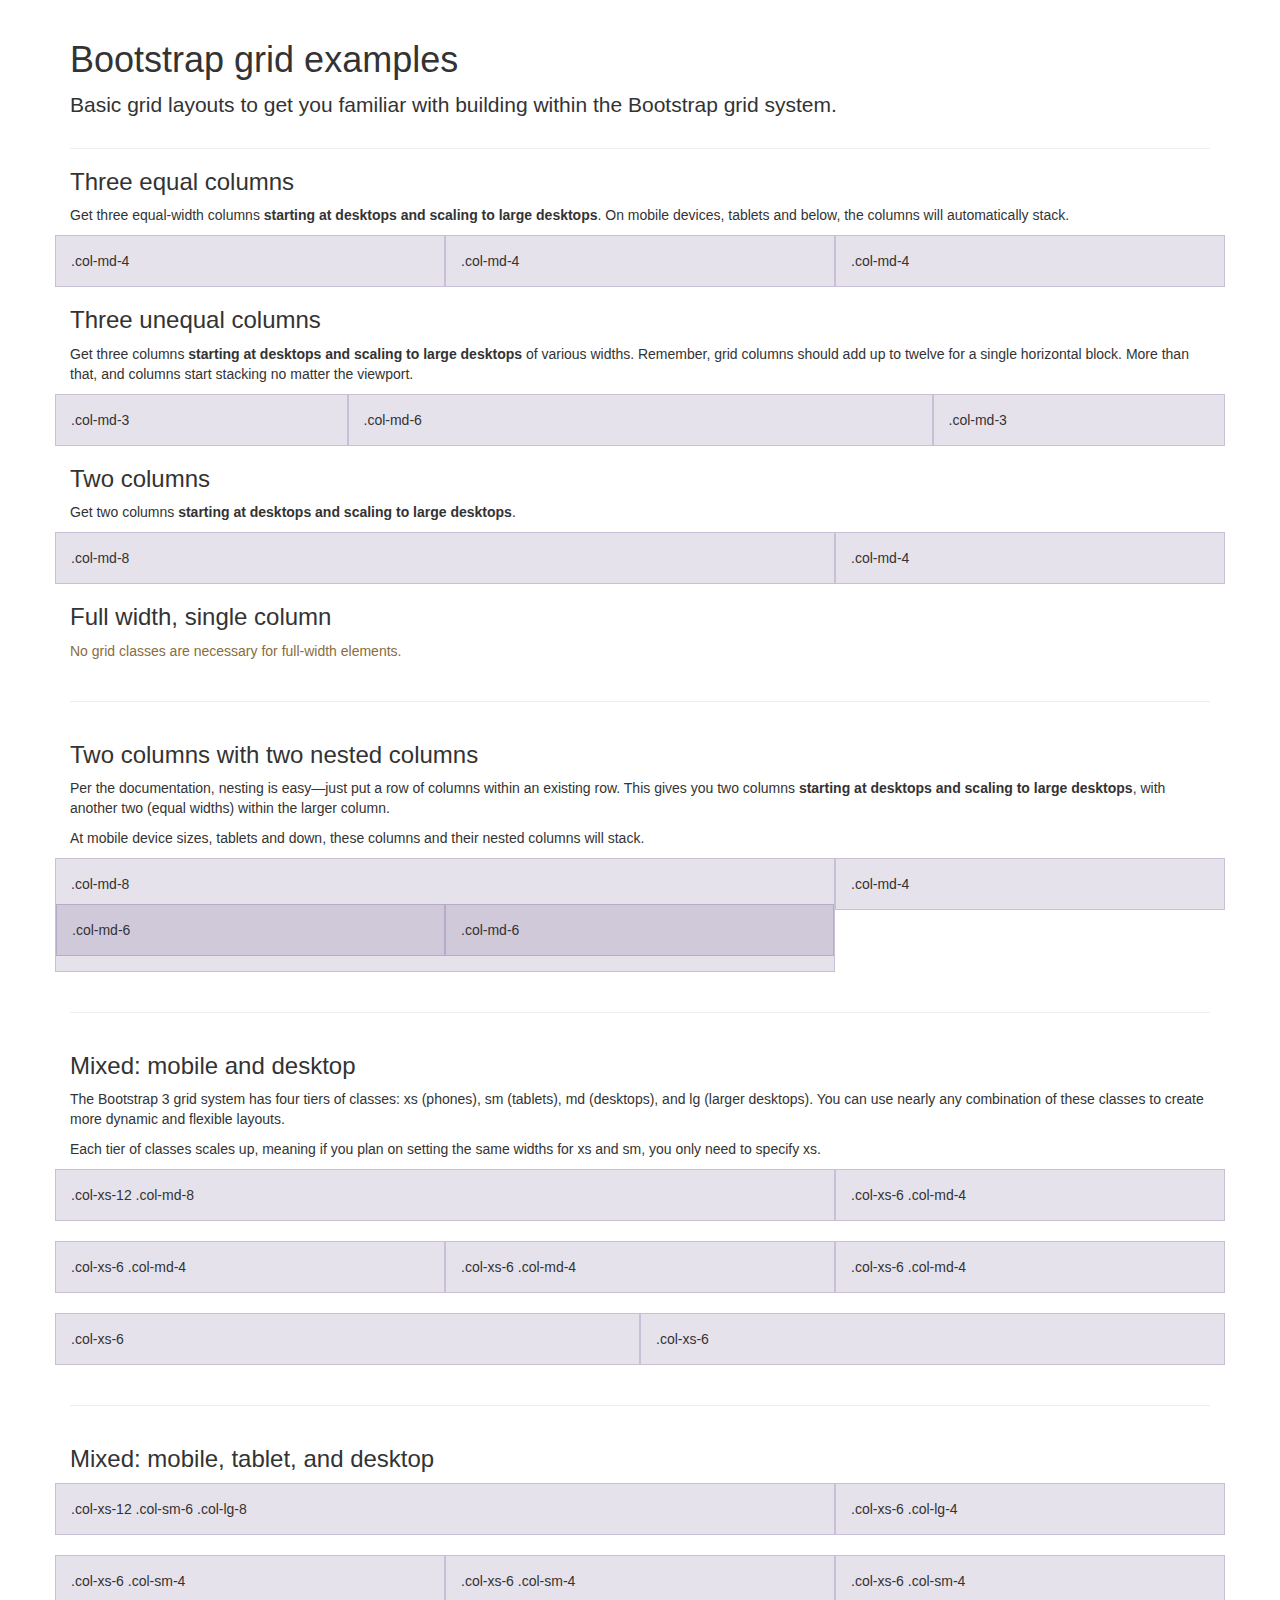
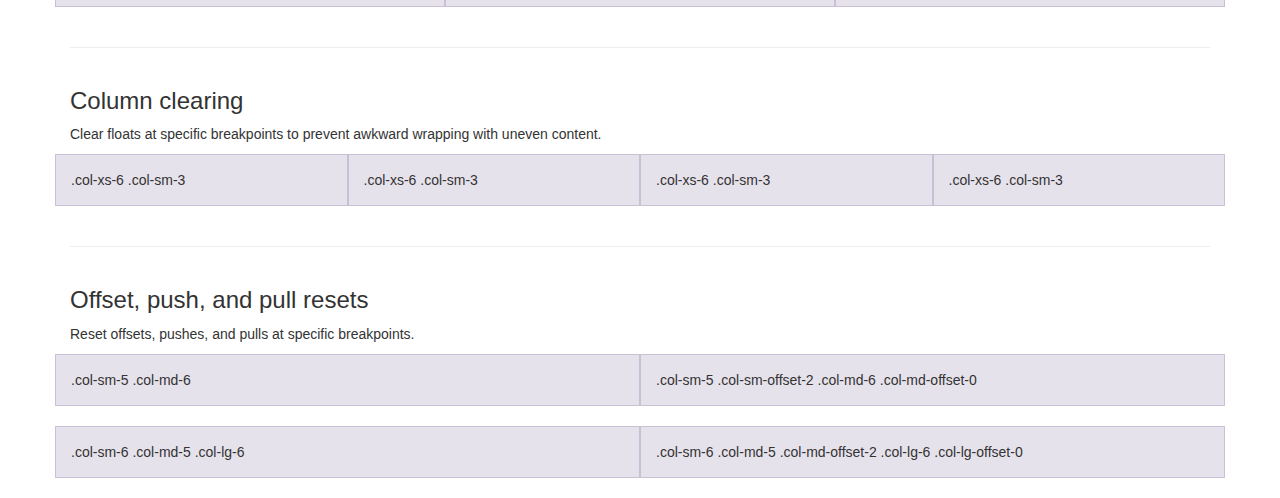
<file: assets/examples/grid/index.html>
<!DOCTYPE html>
<html lang="en">
  <head>
    <meta charset="utf-8">
    <meta http-equiv="X-UA-Compatible" content="IE=edge">
    <meta name="viewport" content="width=device-width, initial-scale=1.0">
    <meta name="description" content="">
    <meta name="author" content="">
    <link rel="shortcut icon" href="../../docs-assets/ico/favicon.png">

    <title>Grid Template for Bootstrap</title>

    <!-- Bootstrap core CSS -->
    <link href="../../dist/css/bootstrap.css" rel="stylesheet">

    <!-- Custom styles for this template -->
    <link href="grid.css" rel="stylesheet">

    <!-- Just for debugging purposes. Don't actually copy this line! -->
    <!--[if lt IE 9]><script src="../../docs-assets/js/ie8-responsive-file-warning.js"></script><![endif]-->

    <!-- HTML5 shim and Respond.js IE8 support of HTML5 elements and media queries -->
    <!--[if lt IE 9]>
      <script src="https://oss.maxcdn.com/libs/html5shiv/3.7.0/html5shiv.js"></script>
      <script src="https://oss.maxcdn.com/libs/respond.js/1.3.0/respond.min.js"></script>
    <![endif]-->
  </head>

  <body>
    <div class="container">

      <div class="page-header">
        <h1>Bootstrap grid examples</h1>
        <p class="lead">Basic grid layouts to get you familiar with building within the Bootstrap grid system.</p>
      </div>

      <h3>Three equal columns</h3>
      <p>Get three equal-width columns <strong>starting at desktops and scaling to large desktops</strong>. On mobile devices, tablets and below, the columns will automatically stack.</p>
      <div class="row">
        <div class="col-md-4">.col-md-4</div>
        <div class="col-md-4">.col-md-4</div>
        <div class="col-md-4">.col-md-4</div>
      </div>

      <h3>Three unequal columns</h3>
      <p>Get three columns <strong>starting at desktops and scaling to large desktops</strong> of various widths. Remember, grid columns should add up to twelve for a single horizontal block. More than that, and columns start stacking no matter the viewport.</p>
      <div class="row">
        <div class="col-md-3">.col-md-3</div>
        <div class="col-md-6">.col-md-6</div>
        <div class="col-md-3">.col-md-3</div>
      </div>

      <h3>Two columns</h3>
      <p>Get two columns <strong>starting at desktops and scaling to large desktops</strong>.</p>
      <div class="row">
        <div class="col-md-8">.col-md-8</div>
        <div class="col-md-4">.col-md-4</div>
      </div>

      <h3>Full width, single column</h3>
      <p class="text-warning">No grid classes are necessary for full-width elements.</p>

      <hr>

      <h3>Two columns with two nested columns</h3>
      <p>Per the documentation, nesting is easy—just put a row of columns within an existing row. This gives you two columns <strong>starting at desktops and scaling to large desktops</strong>, with another two (equal widths) within the larger column.</p>
      <p>At mobile device sizes, tablets and down, these columns and their nested columns will stack.</p>
      <div class="row">
        <div class="col-md-8">
          .col-md-8
          <div class="row">
            <div class="col-md-6">.col-md-6</div>
            <div class="col-md-6">.col-md-6</div>
          </div>
        </div>
        <div class="col-md-4">.col-md-4</div>
      </div>

      <hr>

      <h3>Mixed: mobile and desktop</h3>
      <p>The Bootstrap 3 grid system has four tiers of classes: xs (phones), sm (tablets), md (desktops), and lg (larger desktops). You can use nearly any combination of these classes to create more dynamic and flexible layouts.</p>
      <p>Each tier of classes scales up, meaning if you plan on setting the same widths for xs and sm, you only need to specify xs.</p>
      <div class="row">
        <div class="col-xs-12 col-md-8">.col-xs-12 .col-md-8</div>
        <div class="col-xs-6 col-md-4">.col-xs-6 .col-md-4</div>
      </div>
      <div class="row">
        <div class="col-xs-6 col-md-4">.col-xs-6 .col-md-4</div>
        <div class="col-xs-6 col-md-4">.col-xs-6 .col-md-4</div>
        <div class="col-xs-6 col-md-4">.col-xs-6 .col-md-4</div>
      </div>
      <div class="row">
        <div class="col-xs-6">.col-xs-6</div>
        <div class="col-xs-6">.col-xs-6</div>
      </div>

      <hr>

      <h3>Mixed: mobile, tablet, and desktop</h3>
      <p></p>
      <div class="row">
        <div class="col-xs-12 col-sm-6 col-lg-8">.col-xs-12 .col-sm-6 .col-lg-8</div>
        <div class="col-xs-6 col-lg-4">.col-xs-6 .col-lg-4</div>
      </div>
      <div class="row">
        <div class="col-xs-6 col-sm-4">.col-xs-6 .col-sm-4</div>
        <div class="col-xs-6 col-sm-4">.col-xs-6 .col-sm-4</div>
        <div class="col-xs-6 col-sm-4">.col-xs-6 .col-sm-4</div>
      </div>

      <hr>

      <h3>Column clearing</h3>
      <p>Clear floats at specific breakpoints to prevent awkward wrapping with uneven content.</p>
      <div class="row">
        <div class="col-xs-6 col-sm-3">.col-xs-6 .col-sm-3</div>
        <div class="col-xs-6 col-sm-3">.col-xs-6 .col-sm-3</div>

        <!-- Add the extra clearfix for only the required viewport -->
        <div class="clearfix visible-xs"></div>

        <div class="col-xs-6 col-sm-3">.col-xs-6 .col-sm-3</div>
        <div class="col-xs-6 col-sm-3">.col-xs-6 .col-sm-3</div>
      </div>

      <hr>

      <h3>Offset, push, and pull resets</h3>
      <p>Reset offsets, pushes, and pulls at specific breakpoints.</p>
      <div class="row">
        <div class="col-sm-5 col-md-6">.col-sm-5 .col-md-6</div>
        <div class="col-sm-5 col-sm-offset-2 col-md-6 col-md-offset-0">.col-sm-5 .col-sm-offset-2 .col-md-6 .col-md-offset-0</div>
      </div>
      <div class="row">
        <div class="col-sm-6 col-md-5 col-lg-6">.col-sm-6 .col-md-5 .col-lg-6</div>
        <div class="col-sm-6 col-md-5 col-md-offset-2 col-lg-6 col-lg-offset-0">.col-sm-6 .col-md-5 .col-md-offset-2 .col-lg-6 .col-lg-offset-0</div>
      </div>


    </div> <!-- /container -->


    <!-- Bootstrap core JavaScript
    ================================================== -->
    <!-- Placed at the end of the document so the pages load faster -->
  </body>
</html>
</file>
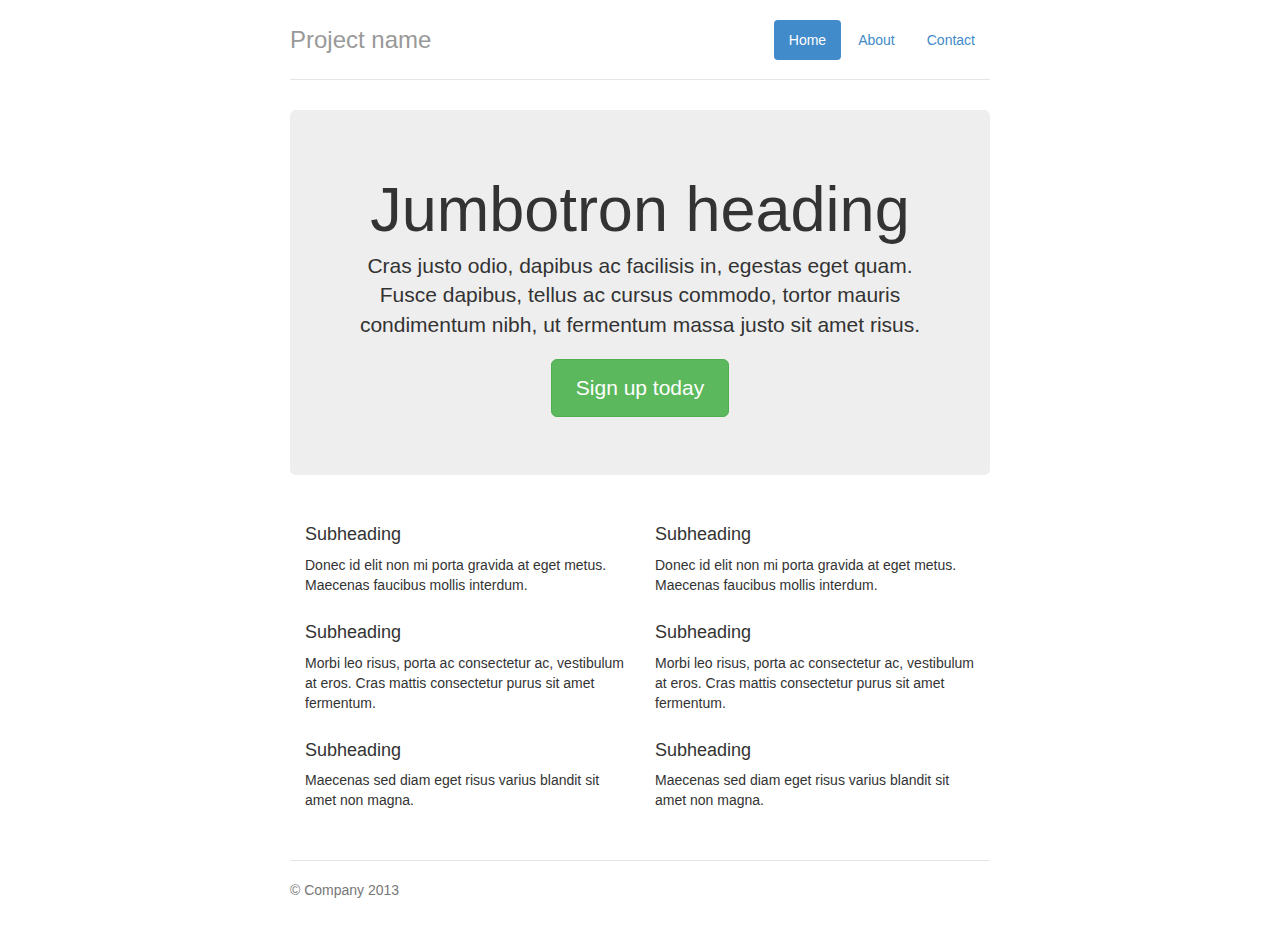
<file: assets/examples/jumbotron-narrow/index.html>
<!DOCTYPE html>
<html lang="en">
  <head>
    <meta charset="utf-8">
    <meta http-equiv="X-UA-Compatible" content="IE=edge">
    <meta name="viewport" content="width=device-width, initial-scale=1.0">
    <meta name="description" content="">
    <meta name="author" content="">
    <link rel="shortcut icon" href="../../docs-assets/ico/favicon.png">

    <title>Narrow Jumbotron Template for Bootstrap</title>

    <!-- Bootstrap core CSS -->
    <link href="../../dist/css/bootstrap.css" rel="stylesheet">

    <!-- Custom styles for this template -->
    <link href="jumbotron-narrow.css" rel="stylesheet">

    <!-- Just for debugging purposes. Don't actually copy this line! -->
    <!--[if lt IE 9]><script src="../../docs-assets/js/ie8-responsive-file-warning.js"></script><![endif]-->

    <!-- HTML5 shim and Respond.js IE8 support of HTML5 elements and media queries -->
    <!--[if lt IE 9]>
      <script src="https://oss.maxcdn.com/libs/html5shiv/3.7.0/html5shiv.js"></script>
      <script src="https://oss.maxcdn.com/libs/respond.js/1.3.0/respond.min.js"></script>
    <![endif]-->
  </head>

  <body>

    <div class="container">
      <div class="header">
        <ul class="nav nav-pills pull-right">
          <li class="active"><a href="#">Home</a></li>
          <li><a href="#">About</a></li>
          <li><a href="#">Contact</a></li>
        </ul>
        <h3 class="text-muted">Project name</h3>
      </div>

      <div class="jumbotron">
        <h1>Jumbotron heading</h1>
        <p class="lead">Cras justo odio, dapibus ac facilisis in, egestas eget quam. Fusce dapibus, tellus ac cursus commodo, tortor mauris condimentum nibh, ut fermentum massa justo sit amet risus.</p>
        <p><a class="btn btn-lg btn-success" href="#" role="button">Sign up today</a></p>
      </div>

      <div class="row marketing">
        <div class="col-lg-6">
          <h4>Subheading</h4>
          <p>Donec id elit non mi porta gravida at eget metus. Maecenas faucibus mollis interdum.</p>

          <h4>Subheading</h4>
          <p>Morbi leo risus, porta ac consectetur ac, vestibulum at eros. Cras mattis consectetur purus sit amet fermentum.</p>

          <h4>Subheading</h4>
          <p>Maecenas sed diam eget risus varius blandit sit amet non magna.</p>
        </div>

        <div class="col-lg-6">
          <h4>Subheading</h4>
          <p>Donec id elit non mi porta gravida at eget metus. Maecenas faucibus mollis interdum.</p>

          <h4>Subheading</h4>
          <p>Morbi leo risus, porta ac consectetur ac, vestibulum at eros. Cras mattis consectetur purus sit amet fermentum.</p>

          <h4>Subheading</h4>
          <p>Maecenas sed diam eget risus varius blandit sit amet non magna.</p>
        </div>
      </div>

      <div class="footer">
        <p>&copy; Company 2013</p>
      </div>

    </div> <!-- /container -->


    <!-- Bootstrap core JavaScript
    ================================================== -->
    <!-- Placed at the end of the document so the pages load faster -->
  </body>
</html>
</file>
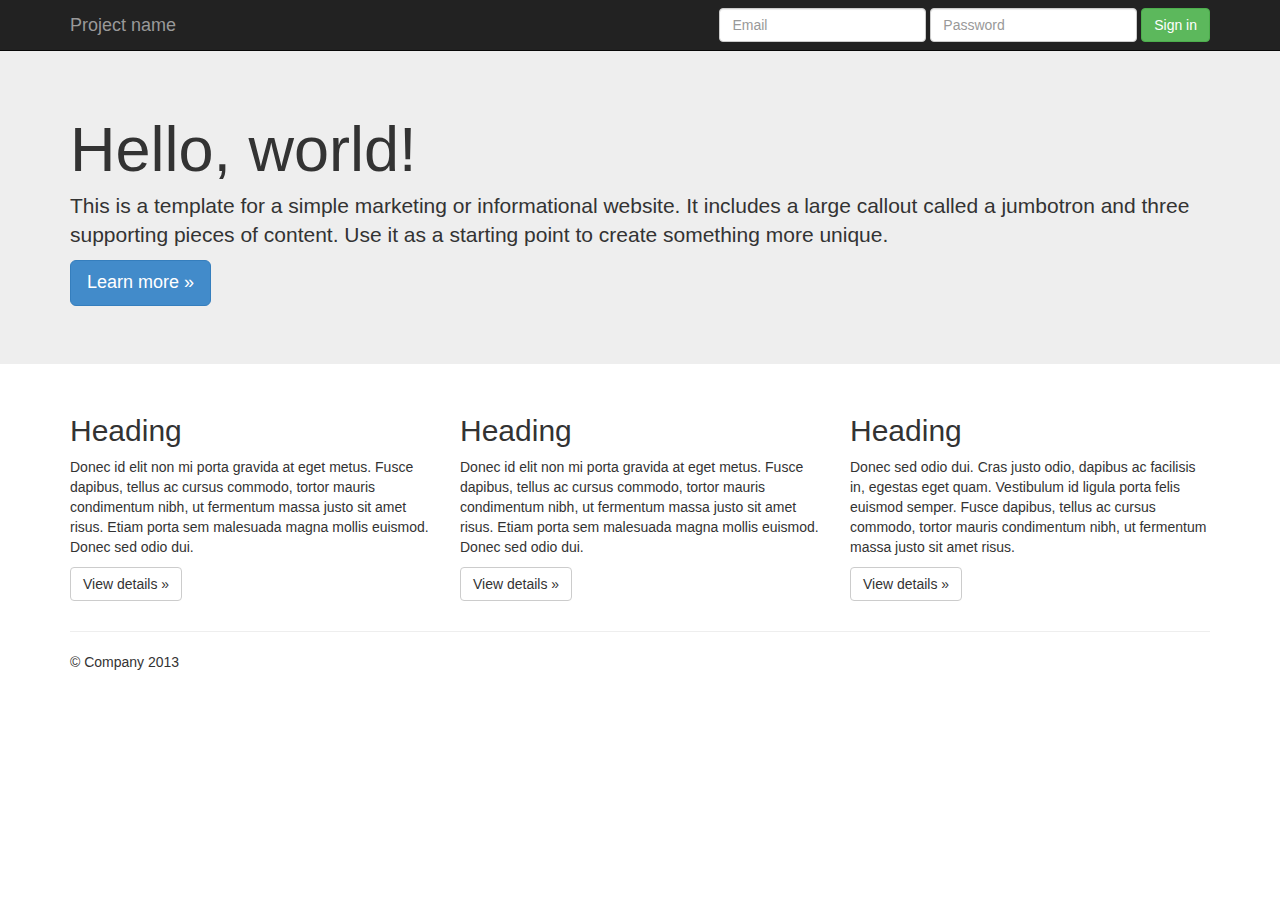
<file: assets/examples/jumbotron/index.html>
<!DOCTYPE html>
<html lang="en">
  <head>
    <meta charset="utf-8">
    <meta http-equiv="X-UA-Compatible" content="IE=edge">
    <meta name="viewport" content="width=device-width, initial-scale=1.0">
    <meta name="description" content="">
    <meta name="author" content="">
    <link rel="shortcut icon" href="../../docs-assets/ico/favicon.png">

    <title>Jumbotron Template for Bootstrap</title>

    <!-- Bootstrap core CSS -->
    <link href="../../dist/css/bootstrap.css" rel="stylesheet">

    <!-- Custom styles for this template -->
    <link href="jumbotron.css" rel="stylesheet">

    <!-- Just for debugging purposes. Don't actually copy this line! -->
    <!--[if lt IE 9]><script src="../../docs-assets/js/ie8-responsive-file-warning.js"></script><![endif]-->

    <!-- HTML5 shim and Respond.js IE8 support of HTML5 elements and media queries -->
    <!--[if lt IE 9]>
      <script src="https://oss.maxcdn.com/libs/html5shiv/3.7.0/html5shiv.js"></script>
      <script src="https://oss.maxcdn.com/libs/respond.js/1.3.0/respond.min.js"></script>
    <![endif]-->
  </head>

  <body>

    <div class="navbar navbar-inverse navbar-fixed-top" role="navigation">
      <div class="container">
        <div class="navbar-header">
          <button type="button" class="navbar-toggle" data-toggle="collapse" data-target=".navbar-collapse">
            <span class="sr-only">Toggle navigation</span>
            <span class="icon-bar"></span>
            <span class="icon-bar"></span>
            <span class="icon-bar"></span>
          </button>
          <a class="navbar-brand" href="#">Project name</a>
        </div>
        <div class="navbar-collapse collapse">
          <form class="navbar-form navbar-right" role="form">
            <div class="form-group">
              <input type="text" placeholder="Email" class="form-control">
            </div>
            <div class="form-group">
              <input type="password" placeholder="Password" class="form-control">
            </div>
            <button type="submit" class="btn btn-success">Sign in</button>
          </form>
        </div><!--/.navbar-collapse -->
      </div>
    </div>

    <!-- Main jumbotron for a primary marketing message or call to action -->
    <div class="jumbotron">
      <div class="container">
        <h1>Hello, world!</h1>
        <p>This is a template for a simple marketing or informational website. It includes a large callout called a jumbotron and three supporting pieces of content. Use it as a starting point to create something more unique.</p>
        <p><a class="btn btn-primary btn-lg" role="button">Learn more &raquo;</a></p>
      </div>
    </div>

    <div class="container">
      <!-- Example row of columns -->
      <div class="row">
        <div class="col-md-4">
          <h2>Heading</h2>
          <p>Donec id elit non mi porta gravida at eget metus. Fusce dapibus, tellus ac cursus commodo, tortor mauris condimentum nibh, ut fermentum massa justo sit amet risus. Etiam porta sem malesuada magna mollis euismod. Donec sed odio dui. </p>
          <p><a class="btn btn-default" href="#" role="button">View details &raquo;</a></p>
        </div>
        <div class="col-md-4">
          <h2>Heading</h2>
          <p>Donec id elit non mi porta gravida at eget metus. Fusce dapibus, tellus ac cursus commodo, tortor mauris condimentum nibh, ut fermentum massa justo sit amet risus. Etiam porta sem malesuada magna mollis euismod. Donec sed odio dui. </p>
          <p><a class="btn btn-default" href="#" role="button">View details &raquo;</a></p>
       </div>
        <div class="col-md-4">
          <h2>Heading</h2>
          <p>Donec sed odio dui. Cras justo odio, dapibus ac facilisis in, egestas eget quam. Vestibulum id ligula porta felis euismod semper. Fusce dapibus, tellus ac cursus commodo, tortor mauris condimentum nibh, ut fermentum massa justo sit amet risus.</p>
          <p><a class="btn btn-default" href="#" role="button">View details &raquo;</a></p>
        </div>
      </div>

      <hr>

      <footer>
        <p>&copy; Company 2013</p>
      </footer>
    </div> <!-- /container -->


    <!-- Bootstrap core JavaScript
    ================================================== -->
    <!-- Placed at the end of the document so the pages load faster -->
    <script src="https://code.jquery.com/jquery-1.10.2.min.js"></script>
    <script src="../../dist/js/bootstrap.min.js"></script>
  </body>
</html>
</file>
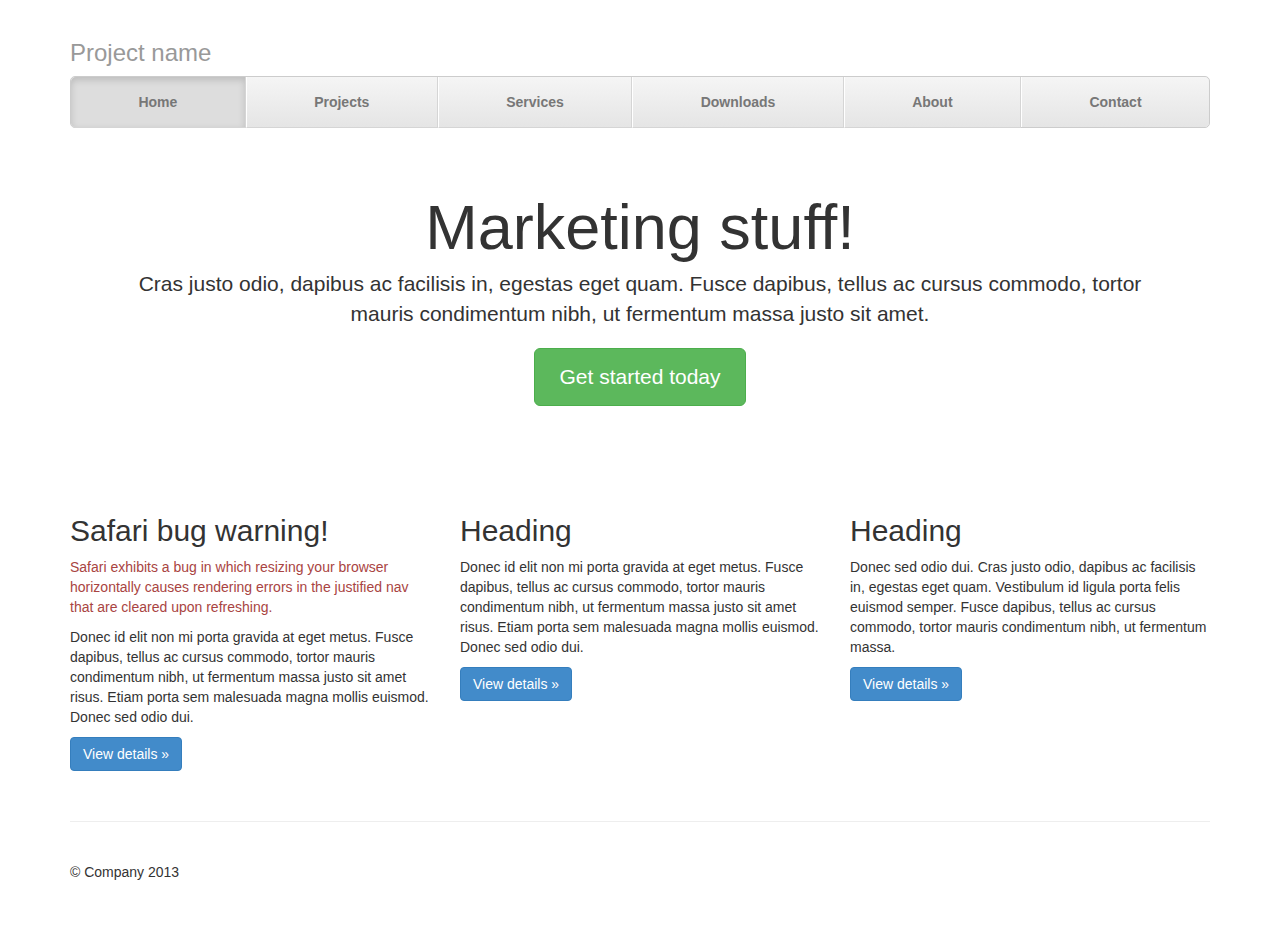
<file: assets/examples/justified-nav/index.html>
<!DOCTYPE html>
<html lang="en">
  <head>
    <meta charset="utf-8">
    <meta http-equiv="X-UA-Compatible" content="IE=edge">
    <meta name="viewport" content="width=device-width, initial-scale=1.0">
    <meta name="description" content="">
    <meta name="author" content="">
    <link rel="shortcut icon" href="../../docs-assets/ico/favicon.png">

    <title>Justified Nav Template for Bootstrap</title>

    <!-- Bootstrap core CSS -->
    <link href="../../dist/css/bootstrap.css" rel="stylesheet">

    <!-- Custom styles for this template -->
    <link href="justified-nav.css" rel="stylesheet">

    <!-- Just for debugging purposes. Don't actually copy this line! -->
    <!--[if lt IE 9]><script src="../../docs-assets/js/ie8-responsive-file-warning.js"></script><![endif]-->

    <!-- HTML5 shim and Respond.js IE8 support of HTML5 elements and media queries -->
    <!--[if lt IE 9]>
      <script src="https://oss.maxcdn.com/libs/html5shiv/3.7.0/html5shiv.js"></script>
      <script src="https://oss.maxcdn.com/libs/respond.js/1.3.0/respond.min.js"></script>
    <![endif]-->
  </head>

  <body>

    <div class="container">

      <div class="masthead">
        <h3 class="text-muted">Project name</h3>
        <ul class="nav nav-justified">
          <li class="active"><a href="#">Home</a></li>
          <li><a href="#">Projects</a></li>
          <li><a href="#">Services</a></li>
          <li><a href="#">Downloads</a></li>
          <li><a href="#">About</a></li>
          <li><a href="#">Contact</a></li>
        </ul>
      </div>

      <!-- Jumbotron -->
      <div class="jumbotron">
        <h1>Marketing stuff!</h1>
        <p class="lead">Cras justo odio, dapibus ac facilisis in, egestas eget quam. Fusce dapibus, tellus ac cursus commodo, tortor mauris condimentum nibh, ut fermentum massa justo sit amet.</p>
        <p><a class="btn btn-lg btn-success" href="#" role="button">Get started today</a></p>
      </div>

      <!-- Example row of columns -->
      <div class="row">
        <div class="col-lg-4">
          <h2>Safari bug warning!</h2>
          <p class="text-danger">Safari exhibits a bug in which resizing your browser horizontally causes rendering errors in the justified nav that are cleared upon refreshing.</p>
          <p>Donec id elit non mi porta gravida at eget metus. Fusce dapibus, tellus ac cursus commodo, tortor mauris condimentum nibh, ut fermentum massa justo sit amet risus. Etiam porta sem malesuada magna mollis euismod. Donec sed odio dui. </p>
          <p><a class="btn btn-primary" href="#" role="button">View details &raquo;</a></p>
        </div>
        <div class="col-lg-4">
          <h2>Heading</h2>
          <p>Donec id elit non mi porta gravida at eget metus. Fusce dapibus, tellus ac cursus commodo, tortor mauris condimentum nibh, ut fermentum massa justo sit amet risus. Etiam porta sem malesuada magna mollis euismod. Donec sed odio dui. </p>
          <p><a class="btn btn-primary" href="#" role="button">View details &raquo;</a></p>
       </div>
        <div class="col-lg-4">
          <h2>Heading</h2>
          <p>Donec sed odio dui. Cras justo odio, dapibus ac facilisis in, egestas eget quam. Vestibulum id ligula porta felis euismod semper. Fusce dapibus, tellus ac cursus commodo, tortor mauris condimentum nibh, ut fermentum massa.</p>
          <p><a class="btn btn-primary" href="#" role="button">View details &raquo;</a></p>
        </div>
      </div>

      <!-- Site footer -->
      <div class="footer">
        <p>&copy; Company 2013</p>
      </div>

    </div> <!-- /container -->


    <!-- Bootstrap core JavaScript
    ================================================== -->
    <!-- Placed at the end of the document so the pages load faster -->
  </body>
</html>
</file>
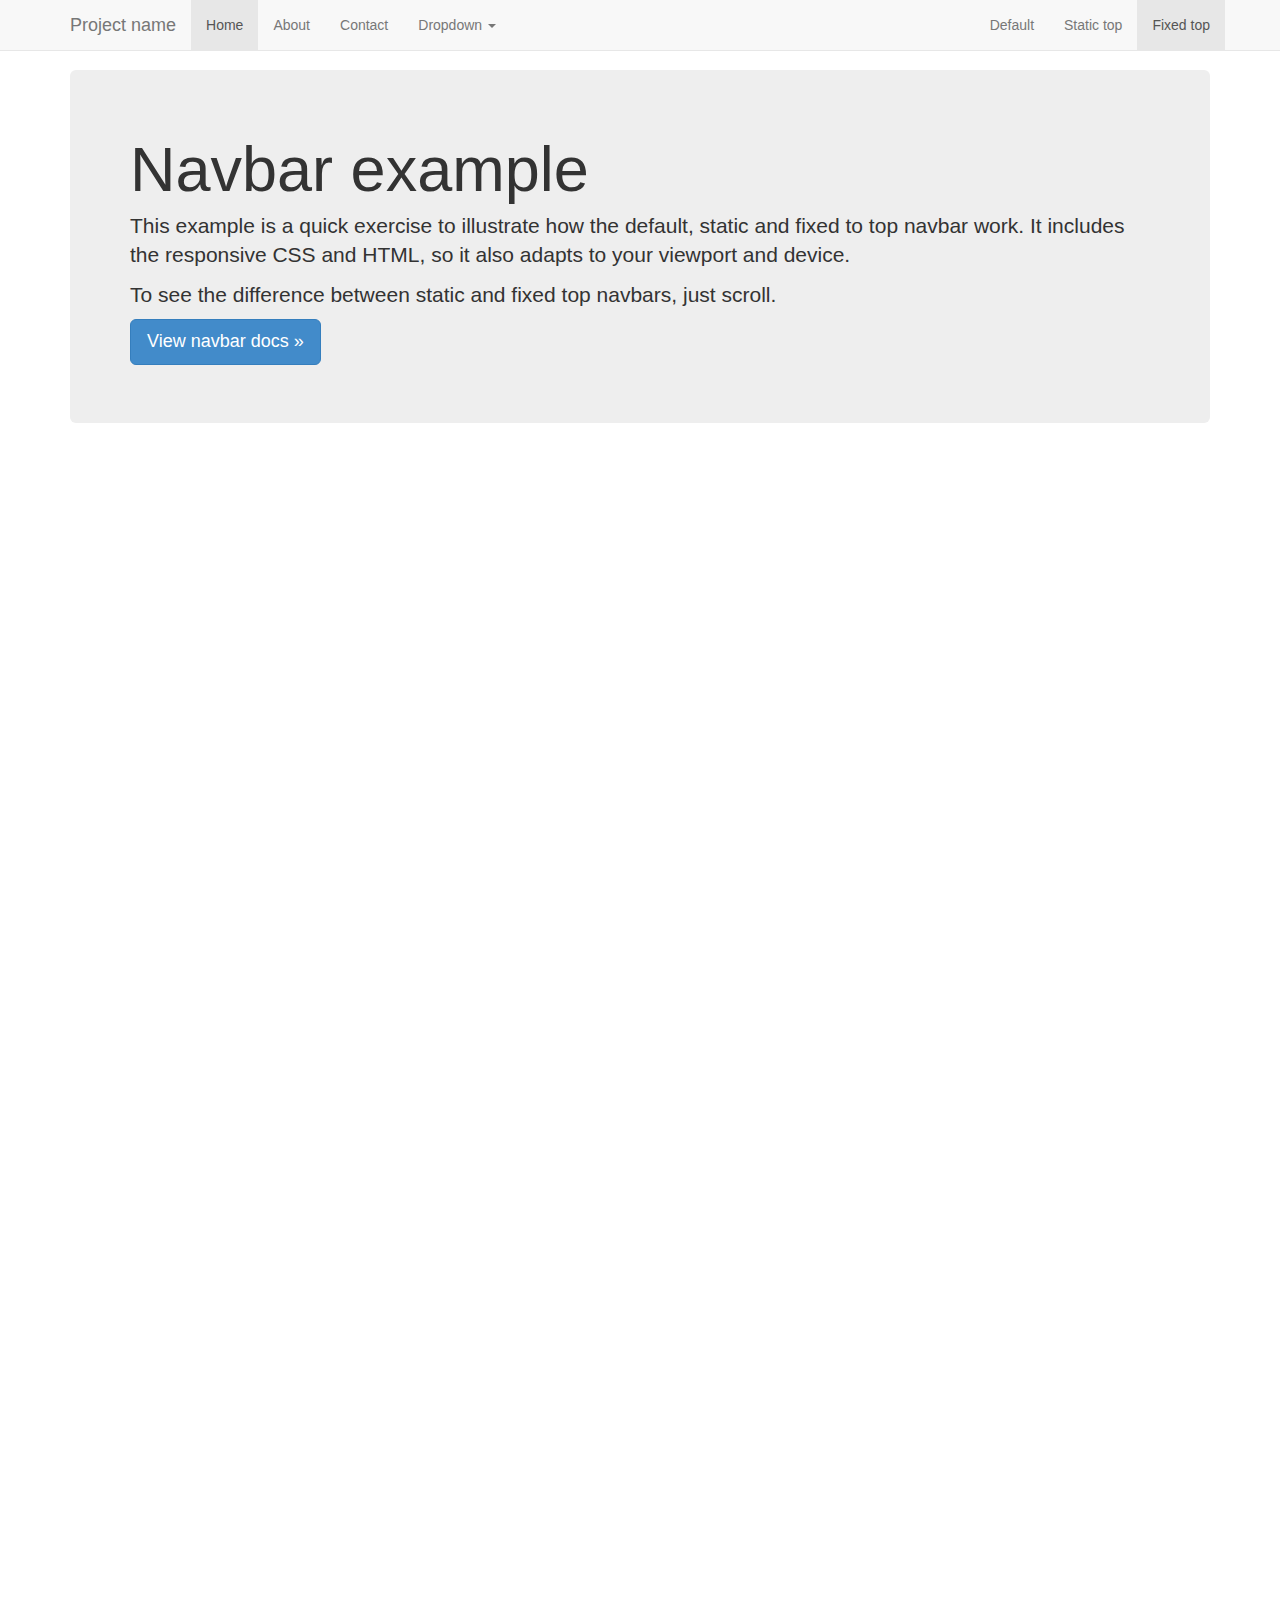
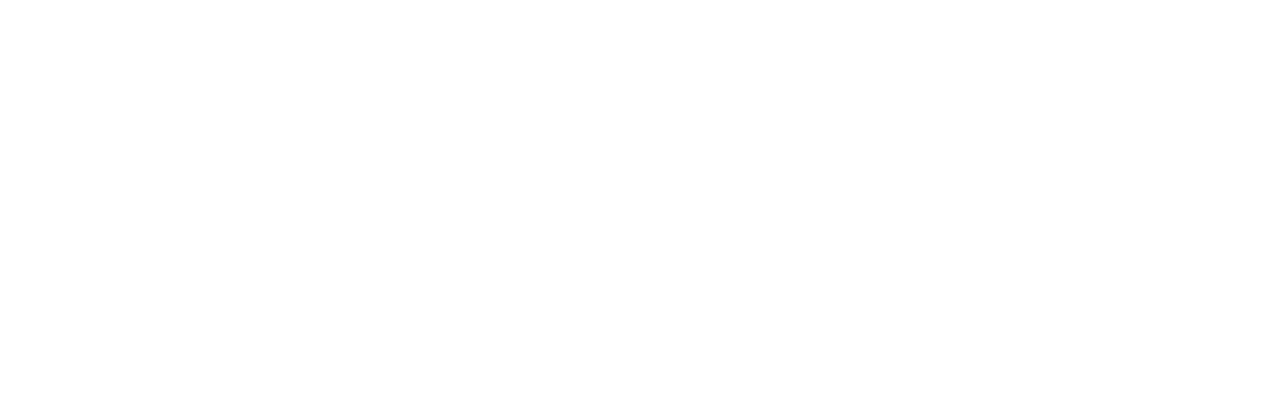
<file: assets/examples/navbar-fixed-top/index.html>
<!DOCTYPE html>
<html lang="en">
  <head>
    <meta charset="utf-8">
    <meta http-equiv="X-UA-Compatible" content="IE=edge">
    <meta name="viewport" content="width=device-width, initial-scale=1.0">
    <meta name="description" content="">
    <meta name="author" content="">
    <link rel="shortcut icon" href="../../docs-assets/ico/favicon.png">

    <title>Fixed Top Navbar Example for Bootstrap</title>

    <!-- Bootstrap core CSS -->
    <link href="../../dist/css/bootstrap.css" rel="stylesheet">

    <!-- Custom styles for this template -->
    <link href="navbar-fixed-top.css" rel="stylesheet">

    <!-- Just for debugging purposes. Don't actually copy this line! -->
    <!--[if lt IE 9]><script src="../../docs-assets/js/ie8-responsive-file-warning.js"></script><![endif]-->

    <!-- HTML5 shim and Respond.js IE8 support of HTML5 elements and media queries -->
    <!--[if lt IE 9]>
      <script src="https://oss.maxcdn.com/libs/html5shiv/3.7.0/html5shiv.js"></script>
      <script src="https://oss.maxcdn.com/libs/respond.js/1.3.0/respond.min.js"></script>
    <![endif]-->
  </head>

  <body>

    <!-- Fixed navbar -->
    <div class="navbar navbar-default navbar-fixed-top" role="navigation">
      <div class="container">
        <div class="navbar-header">
          <button type="button" class="navbar-toggle" data-toggle="collapse" data-target=".navbar-collapse">
            <span class="sr-only">Toggle navigation</span>
            <span class="icon-bar"></span>
            <span class="icon-bar"></span>
            <span class="icon-bar"></span>
          </button>
          <a class="navbar-brand" href="#">Project name</a>
        </div>
        <div class="navbar-collapse collapse">
          <ul class="nav navbar-nav">
            <li class="active"><a href="#">Home</a></li>
            <li><a href="#about">About</a></li>
            <li><a href="#contact">Contact</a></li>
            <li class="dropdown">
              <a href="#" class="dropdown-toggle" data-toggle="dropdown">Dropdown <b class="caret"></b></a>
              <ul class="dropdown-menu">
                <li><a href="#">Action</a></li>
                <li><a href="#">Another action</a></li>
                <li><a href="#">Something else here</a></li>
                <li class="divider"></li>
                <li class="dropdown-header">Nav header</li>
                <li><a href="#">Separated link</a></li>
                <li><a href="#">One more separated link</a></li>
              </ul>
            </li>
          </ul>
          <ul class="nav navbar-nav navbar-right">
            <li><a href="../navbar/">Default</a></li>
            <li><a href="../navbar-static-top/">Static top</a></li>
            <li class="active"><a href="./">Fixed top</a></li>
          </ul>
        </div><!--/.nav-collapse -->
      </div>
    </div>

    <div class="container">

      <!-- Main component for a primary marketing message or call to action -->
      <div class="jumbotron">
        <h1>Navbar example</h1>
        <p>This example is a quick exercise to illustrate how the default, static and fixed to top navbar work. It includes the responsive CSS and HTML, so it also adapts to your viewport and device.</p>
        <p>To see the difference between static and fixed top navbars, just scroll.</p>
        <p>
          <a class="btn btn-lg btn-primary" href="../../components/#navbar" role="button">View navbar docs &raquo;</a>
        </p>
      </div>

    </div> <!-- /container -->


    <!-- Bootstrap core JavaScript
    ================================================== -->
    <!-- Placed at the end of the document so the pages load faster -->
    <script src="https://code.jquery.com/jquery-1.10.2.min.js"></script>
    <script src="../../dist/js/bootstrap.min.js"></script>
  </body>
</html>
</file>
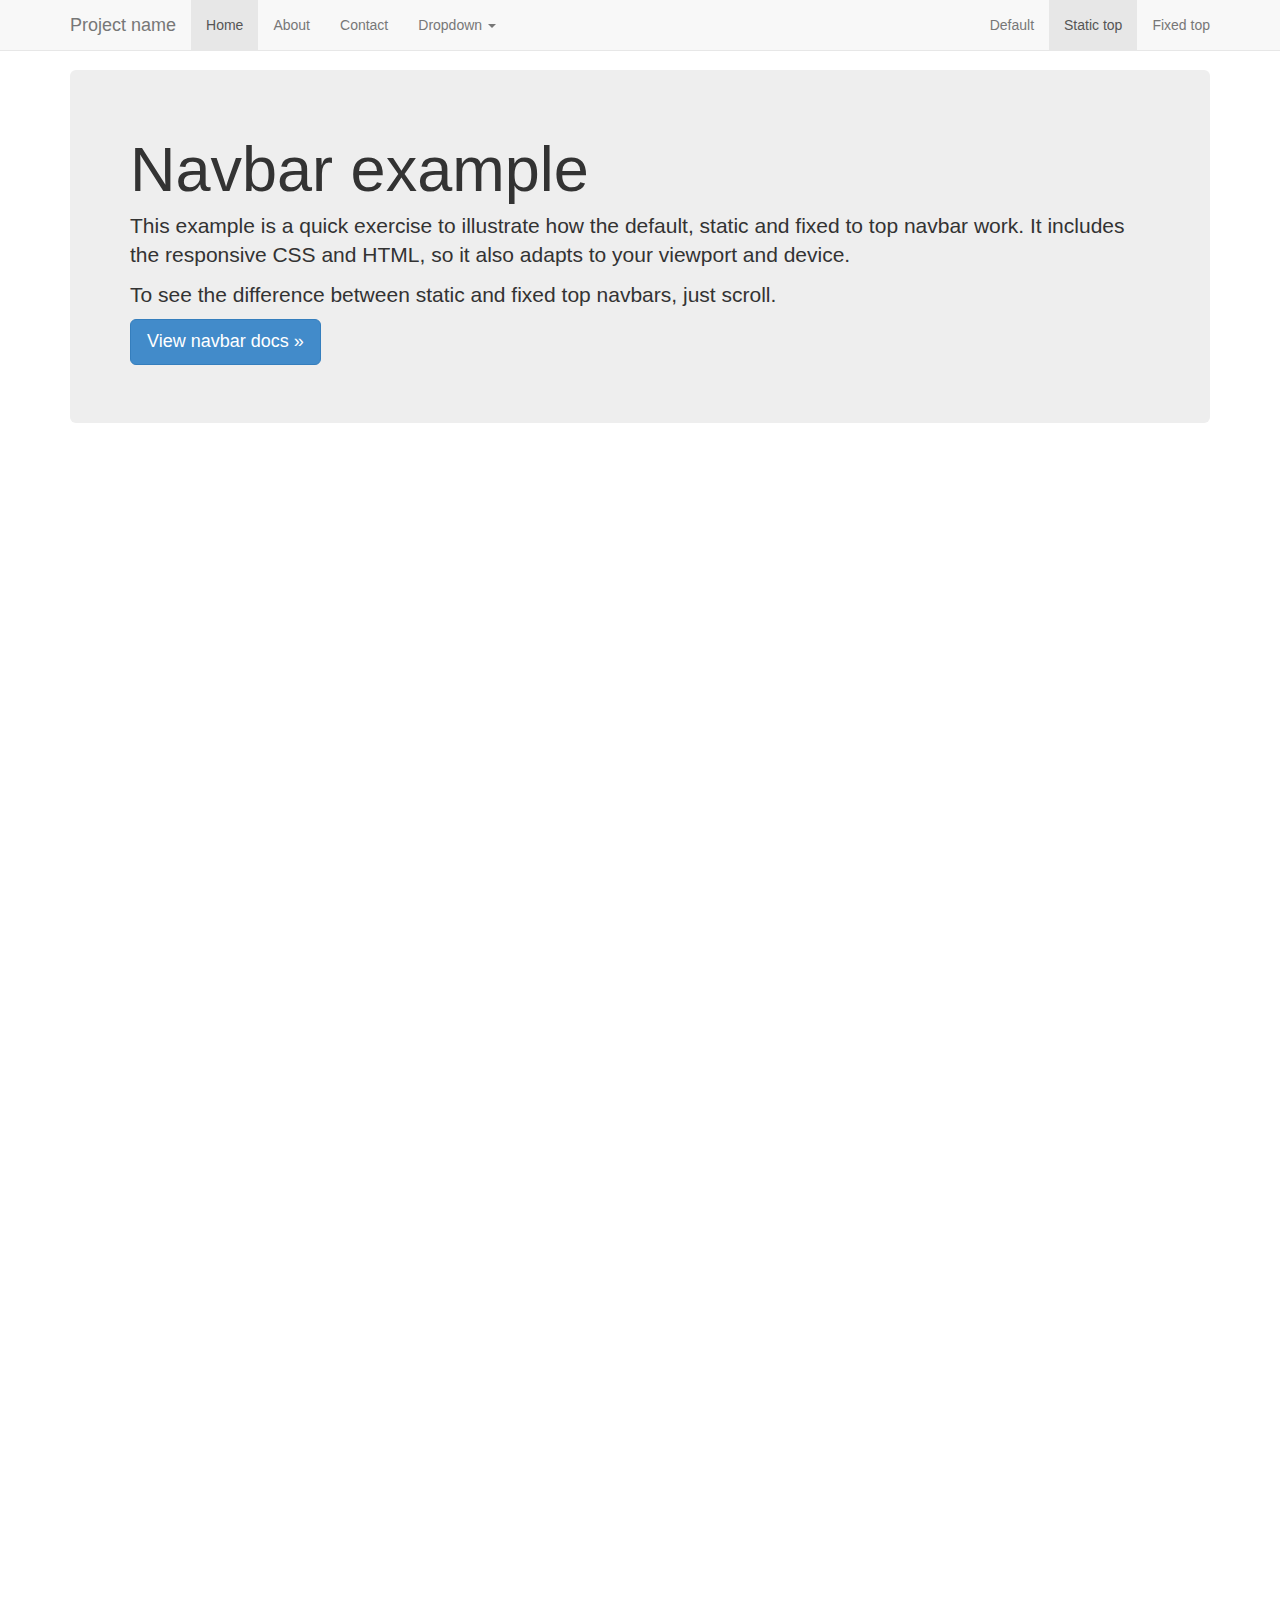
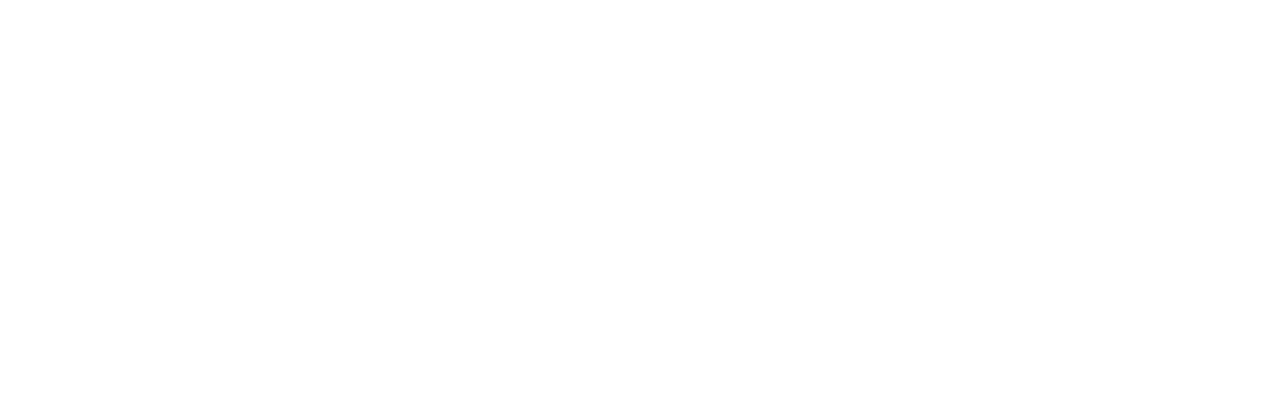
<file: assets/examples/navbar-static-top/index.html>
<!DOCTYPE html>
<html lang="en">
  <head>
    <meta charset="utf-8">
    <meta http-equiv="X-UA-Compatible" content="IE=edge">
    <meta name="viewport" content="width=device-width, initial-scale=1.0">
    <meta name="description" content="">
    <meta name="author" content="">
    <link rel="shortcut icon" href="../../docs-assets/ico/favicon.png">

    <title>Static Top Navbar Example for Bootstrap</title>

    <!-- Bootstrap core CSS -->
    <link href="../../dist/css/bootstrap.css" rel="stylesheet">

    <!-- Custom styles for this template -->
    <link href="navbar-static-top.css" rel="stylesheet">

    <!-- Just for debugging purposes. Don't actually copy this line! -->
    <!--[if lt IE 9]><script src="../../docs-assets/js/ie8-responsive-file-warning.js"></script><![endif]-->

    <!-- HTML5 shim and Respond.js IE8 support of HTML5 elements and media queries -->
    <!--[if lt IE 9]>
      <script src="https://oss.maxcdn.com/libs/html5shiv/3.7.0/html5shiv.js"></script>
      <script src="https://oss.maxcdn.com/libs/respond.js/1.3.0/respond.min.js"></script>
    <![endif]-->
  </head>

  <body>

    <!-- Static navbar -->
    <div class="navbar navbar-default navbar-static-top" role="navigation">
      <div class="container">
        <div class="navbar-header">
          <button type="button" class="navbar-toggle" data-toggle="collapse" data-target=".navbar-collapse">
            <span class="sr-only">Toggle navigation</span>
            <span class="icon-bar"></span>
            <span class="icon-bar"></span>
            <span class="icon-bar"></span>
          </button>
          <a class="navbar-brand" href="#">Project name</a>
        </div>
        <div class="navbar-collapse collapse">
          <ul class="nav navbar-nav">
            <li class="active"><a href="#">Home</a></li>
            <li><a href="#about">About</a></li>
            <li><a href="#contact">Contact</a></li>
            <li class="dropdown">
              <a href="#" class="dropdown-toggle" data-toggle="dropdown">Dropdown <b class="caret"></b></a>
              <ul class="dropdown-menu">
                <li><a href="#">Action</a></li>
                <li><a href="#">Another action</a></li>
                <li><a href="#">Something else here</a></li>
                <li class="divider"></li>
                <li class="dropdown-header">Nav header</li>
                <li><a href="#">Separated link</a></li>
                <li><a href="#">One more separated link</a></li>
              </ul>
            </li>
          </ul>
          <ul class="nav navbar-nav navbar-right">
            <li><a href="../navbar/">Default</a></li>
            <li class="active"><a href="./">Static top</a></li>
            <li><a href="../navbar-fixed-top/">Fixed top</a></li>
          </ul>
        </div><!--/.nav-collapse -->
      </div>
    </div>


    <div class="container">

      <!-- Main component for a primary marketing message or call to action -->
      <div class="jumbotron">
        <h1>Navbar example</h1>
        <p>This example is a quick exercise to illustrate how the default, static and fixed to top navbar work. It includes the responsive CSS and HTML, so it also adapts to your viewport and device.</p>
        <p>To see the difference between static and fixed top navbars, just scroll.</p>
        <p>
          <a class="btn btn-lg btn-primary" href="../../components/#navbar" role="button">View navbar docs &raquo;</a>
        </p>
      </div>

    </div> <!-- /container -->


    <!-- Bootstrap core JavaScript
    ================================================== -->
    <!-- Placed at the end of the document so the pages load faster -->
    <script src="https://code.jquery.com/jquery-1.10.2.min.js"></script>
    <script src="../../dist/js/bootstrap.min.js"></script>
  </body>
</html>
</file>
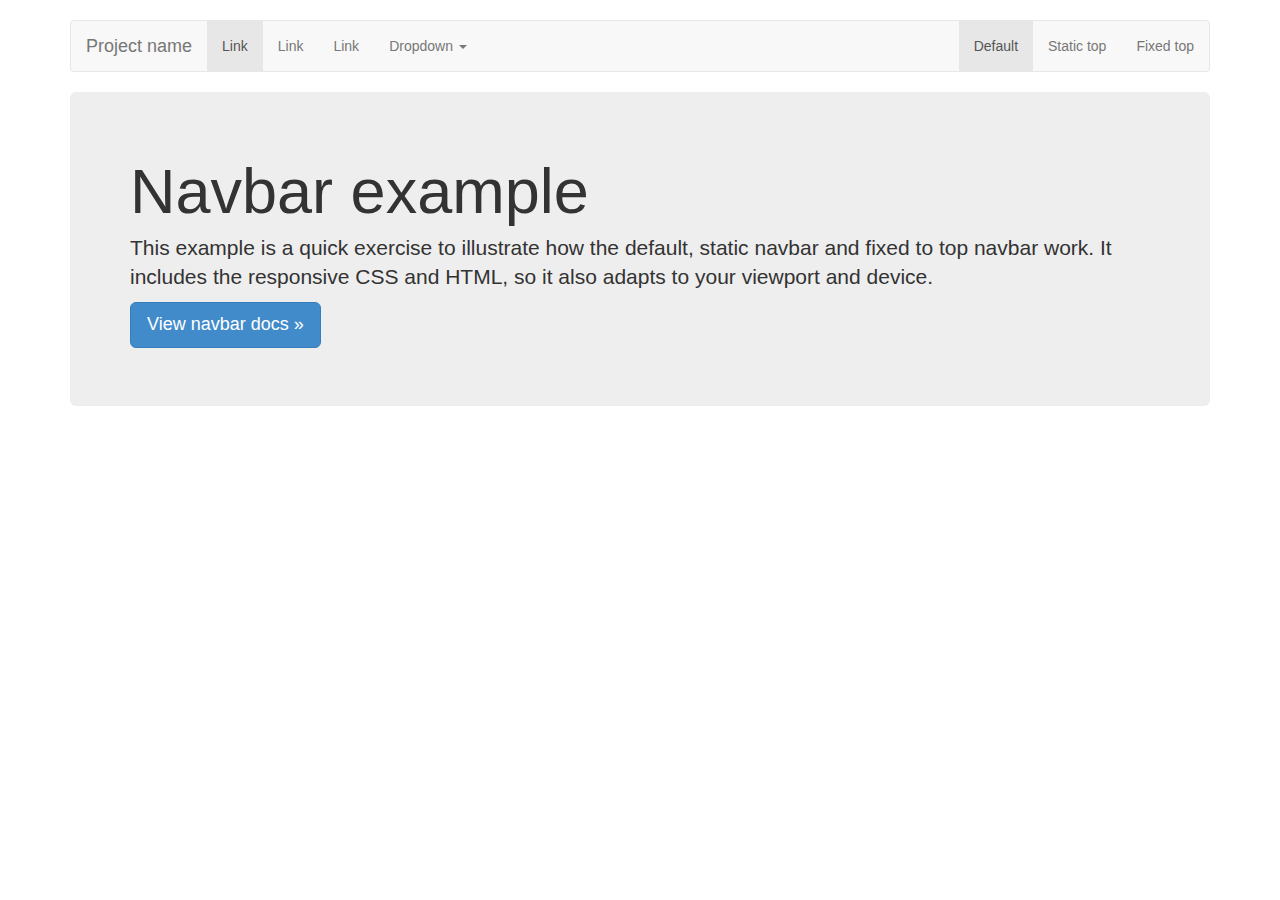
<file: assets/examples/navbar/index.html>
<!DOCTYPE html>
<html lang="en">
  <head>
    <meta charset="utf-8">
    <meta http-equiv="X-UA-Compatible" content="IE=edge">
    <meta name="viewport" content="width=device-width, initial-scale=1.0">
    <meta name="description" content="">
    <meta name="author" content="">
    <link rel="shortcut icon" href="../../docs-assets/ico/favicon.png">

    <title>Navbar Template for Bootstrap</title>

    <!-- Bootstrap core CSS -->
    <link href="../../dist/css/bootstrap.css" rel="stylesheet">

    <!-- Custom styles for this template -->
    <link href="navbar.css" rel="stylesheet">

    <!-- Just for debugging purposes. Don't actually copy this line! -->
    <!--[if lt IE 9]><script src="../../docs-assets/js/ie8-responsive-file-warning.js"></script><![endif]-->

    <!-- HTML5 shim and Respond.js IE8 support of HTML5 elements and media queries -->
    <!--[if lt IE 9]>
      <script src="https://oss.maxcdn.com/libs/html5shiv/3.7.0/html5shiv.js"></script>
      <script src="https://oss.maxcdn.com/libs/respond.js/1.3.0/respond.min.js"></script>
    <![endif]-->
  </head>

  <body>

    <div class="container">

      <!-- Static navbar -->
      <div class="navbar navbar-default" role="navigation">
        <div class="navbar-header">
          <button type="button" class="navbar-toggle" data-toggle="collapse" data-target=".navbar-collapse">
            <span class="sr-only">Toggle navigation</span>
            <span class="icon-bar"></span>
            <span class="icon-bar"></span>
            <span class="icon-bar"></span>
          </button>
          <a class="navbar-brand" href="#">Project name</a>
        </div>
        <div class="navbar-collapse collapse">
          <ul class="nav navbar-nav">
            <li class="active"><a href="#">Link</a></li>
            <li><a href="#">Link</a></li>
            <li><a href="#">Link</a></li>
            <li class="dropdown">
              <a href="#" class="dropdown-toggle" data-toggle="dropdown">Dropdown <b class="caret"></b></a>
              <ul class="dropdown-menu">
                <li><a href="#">Action</a></li>
                <li><a href="#">Another action</a></li>
                <li><a href="#">Something else here</a></li>
                <li class="divider"></li>
                <li class="dropdown-header">Nav header</li>
                <li><a href="#">Separated link</a></li>
                <li><a href="#">One more separated link</a></li>
              </ul>
            </li>
          </ul>
          <ul class="nav navbar-nav navbar-right">
            <li class="active"><a href="./">Default</a></li>
            <li><a href="../navbar-static-top/">Static top</a></li>
            <li><a href="../navbar-fixed-top/">Fixed top</a></li>
          </ul>
        </div><!--/.nav-collapse -->
      </div>

      <!-- Main component for a primary marketing message or call to action -->
      <div class="jumbotron">
        <h1>Navbar example</h1>
        <p>This example is a quick exercise to illustrate how the default, static navbar and fixed to top navbar work. It includes the responsive CSS and HTML, so it also adapts to your viewport and device.</p>
        <p>
          <a class="btn btn-lg btn-primary" href="../../components/#navbar" role="button">View navbar docs &raquo;</a>
        </p>
      </div>

    </div> <!-- /container -->


    <!-- Bootstrap core JavaScript
    ================================================== -->
    <!-- Placed at the end of the document so the pages load faster -->
    <script src="https://code.jquery.com/jquery-1.10.2.min.js"></script>
    <script src="../../dist/js/bootstrap.min.js"></script>
  </body>
</html>
</file>
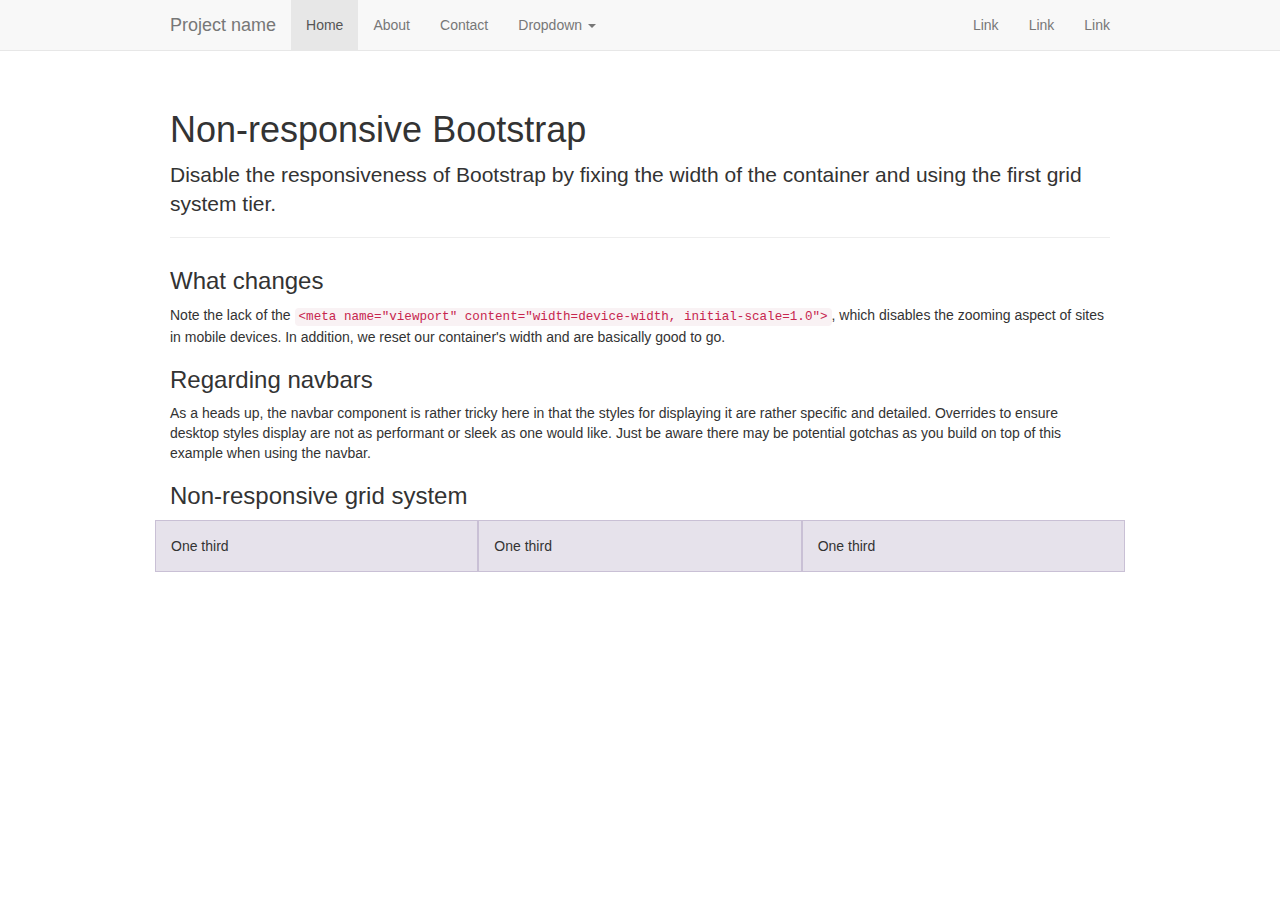
<file: assets/examples/non-responsive/index.html>
<!DOCTYPE html>
<html lang="en">
  <head>
    <meta charset="utf-8">
    <meta http-equiv="X-UA-Compatible" content="IE=edge">
    <meta name="description" content="">
    <meta name="author" content="">

    <!-- Note there is no responsive meta tag here -->

    <link rel="shortcut icon" href="../../docs-assets/ico/favicon.png">

    <title>Non-responsive Template for Bootstrap</title>

    <!-- Bootstrap core CSS -->
    <link href="../../dist/css/bootstrap.css" rel="stylesheet">

    <!-- Custom styles for this template -->
    <link href="non-responsive.css" rel="stylesheet">

    <!-- Just for debugging purposes. Don't actually copy this line! -->
    <!--[if lt IE 9]><script src="../../docs-assets/js/ie8-responsive-file-warning.js"></script><![endif]-->

    <!-- HTML5 shim and Respond.js IE8 support of HTML5 elements and media queries -->
    <!--[if lt IE 9]>
      <script src="https://oss.maxcdn.com/libs/html5shiv/3.7.0/html5shiv.js"></script>
      <script src="https://oss.maxcdn.com/libs/respond.js/1.3.0/respond.min.js"></script>
    <![endif]-->
  </head>

  <body>

    <!-- Fixed navbar -->
    <div class="navbar navbar-default navbar-fixed-top" role="navigation">
      <div class="container">
        <div class="navbar-header">
          <button type="button" class="navbar-toggle" data-toggle="collapse" data-target=".navbar-collapse">
            <span class="sr-only">Toggle navigation</span>
            <span class="icon-bar"></span>
            <span class="icon-bar"></span>
            <span class="icon-bar"></span>
          </button>
          <a class="navbar-brand" href="#">Project name</a>
        </div>
        <div class="navbar-collapse collapse">
          <ul class="nav navbar-nav">
            <li class="active"><a href="#">Home</a></li>
            <li><a href="#about">About</a></li>
            <li><a href="#contact">Contact</a></li>
            <li class="dropdown">
              <a href="#" class="dropdown-toggle" data-toggle="dropdown">Dropdown <b class="caret"></b></a>
              <ul class="dropdown-menu">
                <li><a href="#">Action</a></li>
                <li><a href="#">Another action</a></li>
                <li><a href="#">Something else here</a></li>
                <li class="divider"></li>
                <li class="dropdown-header">Nav header</li>
                <li><a href="#">Separated link</a></li>
                <li><a href="#">One more separated link</a></li>
              </ul>
            </li>
          </ul>
          <ul class="nav navbar-nav navbar-right">
            <li><a href="#">Link</a></li>
            <li><a href="#">Link</a></li>
            <li><a href="#">Link</a></li>
          </ul>
        </div><!--/.nav-collapse -->
      </div>
    </div>

    <div class="container">

      <div class="page-header">
        <h1>Non-responsive Bootstrap</h1>
        <p class="lead">Disable the responsiveness of Bootstrap by fixing the width of the container and using the first grid system tier.</p>
      </div>

      <h3>What changes</h3>
      <p>Note the lack of the <code>&lt;meta name="viewport" content="width=device-width, initial-scale=1.0"&gt;</code>, which disables the zooming aspect of sites in mobile devices. In addition, we reset our container's width and are basically good to go.</p>

      <h3>Regarding navbars</h3>
      <p>As a heads up, the navbar component is rather tricky here in that the styles for displaying it are rather specific and detailed. Overrides to ensure desktop styles display are not as performant or sleek as one would like. Just be aware there may be potential gotchas as you build on top of this example when using the navbar.</p>

      <h3>Non-responsive grid system</h3>
      <div class="row">
        <div class="col-xs-4">One third</div>
        <div class="col-xs-4">One third</div>
        <div class="col-xs-4">One third</div>
      </div>

    </div> <!-- /container -->


    <!-- Bootstrap core JavaScript
    ================================================== -->
    <!-- Placed at the end of the document so the pages load faster -->
    <script src="https://code.jquery.com/jquery-1.10.2.min.js"></script>
    <script src="../../dist/js/bootstrap.min.js"></script>
  </body>
</html>
</file>
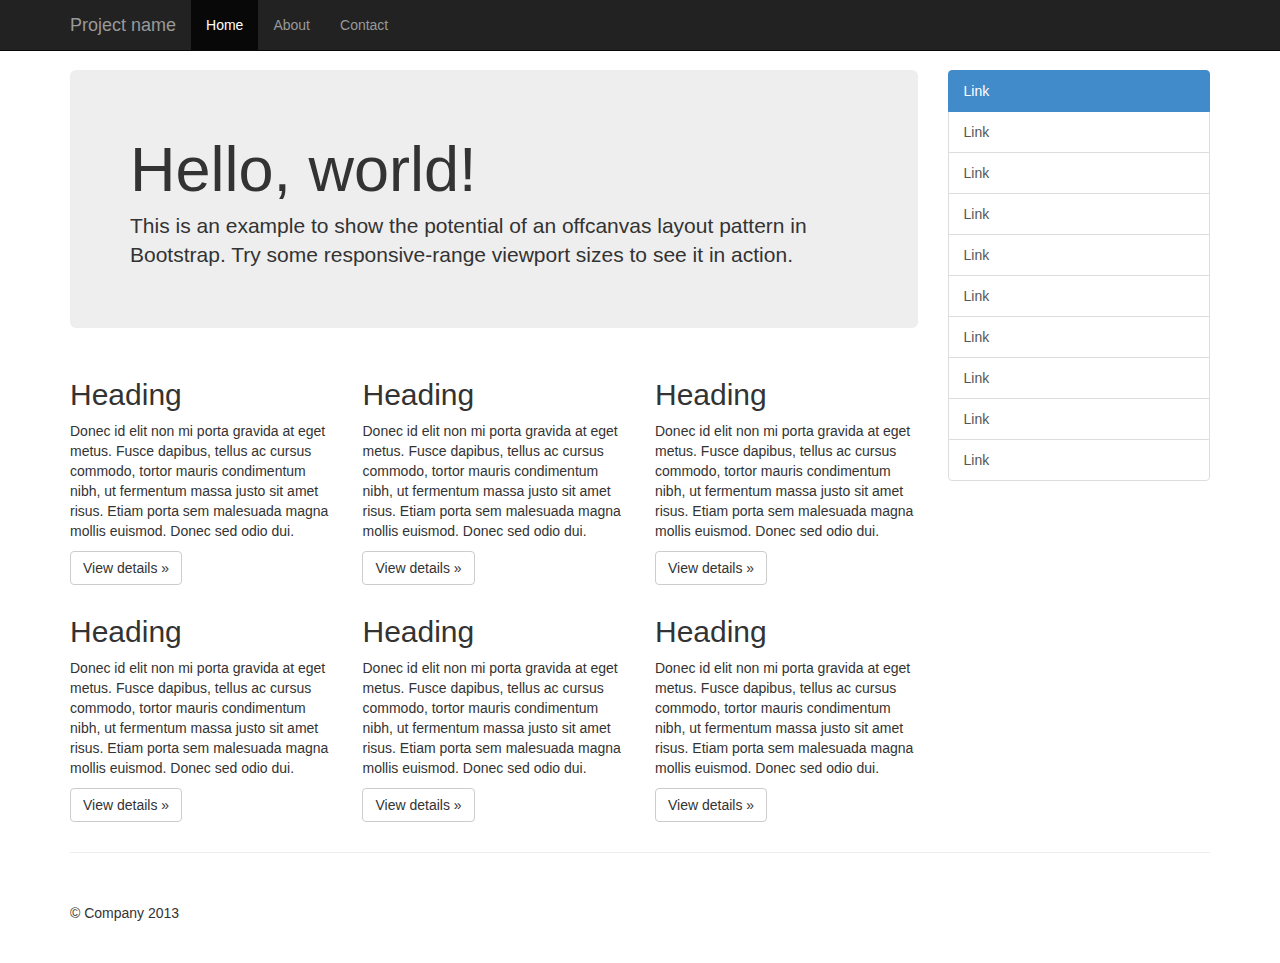
<file: assets/examples/offcanvas/index.html>
<!DOCTYPE html>
<html lang="en">
  <head>
    <meta charset="utf-8">
    <meta http-equiv="X-UA-Compatible" content="IE=edge">
    <meta name="viewport" content="width=device-width, initial-scale=1.0">
    <meta name="description" content="">
    <meta name="author" content="">
    <link rel="shortcut icon" href="../../docs-assets/ico/favicon.png">

    <title>Off Canvas Template for Bootstrap</title>

    <!-- Bootstrap core CSS -->
    <link href="../../dist/css/bootstrap.min.css" rel="stylesheet">

    <!-- Custom styles for this template -->
    <link href="offcanvas.css" rel="stylesheet">

    <!-- Just for debugging purposes. Don't actually copy this line! -->
    <!--[if lt IE 9]><script src="../../docs-assets/js/ie8-responsive-file-warning.js"></script><![endif]-->

    <!-- HTML5 shim and Respond.js IE8 support of HTML5 elements and media queries -->
    <!--[if lt IE 9]>
      <script src="https://oss.maxcdn.com/libs/html5shiv/3.7.0/html5shiv.js"></script>
      <script src="https://oss.maxcdn.com/libs/respond.js/1.3.0/respond.min.js"></script>
    <![endif]-->
  </head>

  <body>
    <div class="navbar navbar-fixed-top navbar-inverse" role="navigation">
      <div class="container">
        <div class="navbar-header">
          <button type="button" class="navbar-toggle" data-toggle="collapse" data-target=".navbar-collapse">
            <span class="sr-only">Toggle navigation</span>
            <span class="icon-bar"></span>
            <span class="icon-bar"></span>
            <span class="icon-bar"></span>
          </button>
          <a class="navbar-brand" href="#">Project name</a>
        </div>
        <div class="collapse navbar-collapse">
          <ul class="nav navbar-nav">
            <li class="active"><a href="#">Home</a></li>
            <li><a href="#about">About</a></li>
            <li><a href="#contact">Contact</a></li>
          </ul>
        </div><!-- /.nav-collapse -->
      </div><!-- /.container -->
    </div><!-- /.navbar -->

    <div class="container">

      <div class="row row-offcanvas row-offcanvas-right">

        <div class="col-xs-12 col-sm-9">
          <p class="pull-right visible-xs">
            <button type="button" class="btn btn-primary btn-xs" data-toggle="offcanvas">Toggle nav</button>
          </p>
          <div class="jumbotron">
            <h1>Hello, world!</h1>
            <p>This is an example to show the potential of an offcanvas layout pattern in Bootstrap. Try some responsive-range viewport sizes to see it in action.</p>
          </div>
          <div class="row">
            <div class="col-6 col-sm-6 col-lg-4">
              <h2>Heading</h2>
              <p>Donec id elit non mi porta gravida at eget metus. Fusce dapibus, tellus ac cursus commodo, tortor mauris condimentum nibh, ut fermentum massa justo sit amet risus. Etiam porta sem malesuada magna mollis euismod. Donec sed odio dui. </p>
              <p><a class="btn btn-default" href="#" role="button">View details &raquo;</a></p>
            </div><!--/span-->
            <div class="col-6 col-sm-6 col-lg-4">
              <h2>Heading</h2>
              <p>Donec id elit non mi porta gravida at eget metus. Fusce dapibus, tellus ac cursus commodo, tortor mauris condimentum nibh, ut fermentum massa justo sit amet risus. Etiam porta sem malesuada magna mollis euismod. Donec sed odio dui. </p>
              <p><a class="btn btn-default" href="#" role="button">View details &raquo;</a></p>
            </div><!--/span-->
            <div class="col-6 col-sm-6 col-lg-4">
              <h2>Heading</h2>
              <p>Donec id elit non mi porta gravida at eget metus. Fusce dapibus, tellus ac cursus commodo, tortor mauris condimentum nibh, ut fermentum massa justo sit amet risus. Etiam porta sem malesuada magna mollis euismod. Donec sed odio dui. </p>
              <p><a class="btn btn-default" href="#" role="button">View details &raquo;</a></p>
            </div><!--/span-->
            <div class="col-6 col-sm-6 col-lg-4">
              <h2>Heading</h2>
              <p>Donec id elit non mi porta gravida at eget metus. Fusce dapibus, tellus ac cursus commodo, tortor mauris condimentum nibh, ut fermentum massa justo sit amet risus. Etiam porta sem malesuada magna mollis euismod. Donec sed odio dui. </p>
              <p><a class="btn btn-default" href="#" role="button">View details &raquo;</a></p>
            </div><!--/span-->
            <div class="col-6 col-sm-6 col-lg-4">
              <h2>Heading</h2>
              <p>Donec id elit non mi porta gravida at eget metus. Fusce dapibus, tellus ac cursus commodo, tortor mauris condimentum nibh, ut fermentum massa justo sit amet risus. Etiam porta sem malesuada magna mollis euismod. Donec sed odio dui. </p>
              <p><a class="btn btn-default" href="#" role="button">View details &raquo;</a></p>
            </div><!--/span-->
            <div class="col-6 col-sm-6 col-lg-4">
              <h2>Heading</h2>
              <p>Donec id elit non mi porta gravida at eget metus. Fusce dapibus, tellus ac cursus commodo, tortor mauris condimentum nibh, ut fermentum massa justo sit amet risus. Etiam porta sem malesuada magna mollis euismod. Donec sed odio dui. </p>
              <p><a class="btn btn-default" href="#" role="button">View details &raquo;</a></p>
            </div><!--/span-->
          </div><!--/row-->
        </div><!--/span-->

        <div class="col-xs-6 col-sm-3 sidebar-offcanvas" id="sidebar" role="navigation">
          <div class="list-group">
            <a href="#" class="list-group-item active">Link</a>
            <a href="#" class="list-group-item">Link</a>
            <a href="#" class="list-group-item">Link</a>
            <a href="#" class="list-group-item">Link</a>
            <a href="#" class="list-group-item">Link</a>
            <a href="#" class="list-group-item">Link</a>
            <a href="#" class="list-group-item">Link</a>
            <a href="#" class="list-group-item">Link</a>
            <a href="#" class="list-group-item">Link</a>
            <a href="#" class="list-group-item">Link</a>
          </div>
        </div><!--/span-->
      </div><!--/row-->

      <hr>

      <footer>
        <p>&copy; Company 2013</p>
      </footer>

    </div><!--/.container-->



    <!-- Bootstrap core JavaScript
    ================================================== -->
    <!-- Placed at the end of the document so the pages load faster -->
    <script src="https://code.jquery.com/jquery-1.10.2.min.js"></script>
    <script src="../../dist/js/bootstrap.min.js"></script>
    <script src="offcanvas.js"></script>
  </body>
</html>
</file>
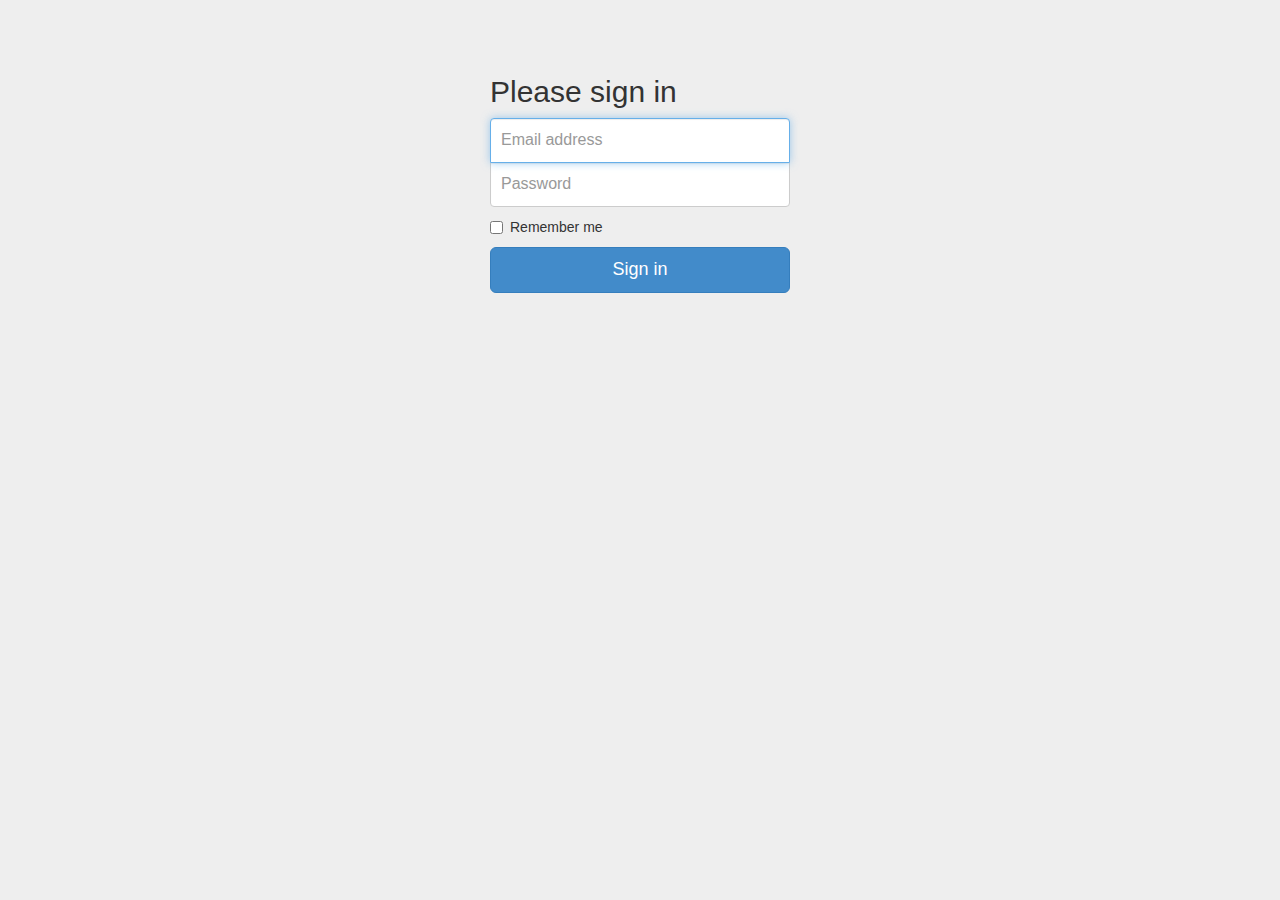
<file: assets/examples/signin/index.html>
<!DOCTYPE html>
<html lang="en">
  <head>
    <meta charset="utf-8">
    <meta http-equiv="X-UA-Compatible" content="IE=edge">
    <meta name="viewport" content="width=device-width, initial-scale=1.0">
    <meta name="description" content="">
    <meta name="author" content="">
    <link rel="shortcut icon" href="../../docs-assets/ico/favicon.png">

    <title>Signin Template for Bootstrap</title>

    <!-- Bootstrap core CSS -->
    <link href="../../dist/css/bootstrap.css" rel="stylesheet">

    <!-- Custom styles for this template -->
    <link href="signin.css" rel="stylesheet">

    <!-- Just for debugging purposes. Don't actually copy this line! -->
    <!--[if lt IE 9]><script src="../../docs-assets/js/ie8-responsive-file-warning.js"></script><![endif]-->

    <!-- HTML5 shim and Respond.js IE8 support of HTML5 elements and media queries -->
    <!--[if lt IE 9]>
      <script src="https://oss.maxcdn.com/libs/html5shiv/3.7.0/html5shiv.js"></script>
      <script src="https://oss.maxcdn.com/libs/respond.js/1.3.0/respond.min.js"></script>
    <![endif]-->
  </head>

  <body>

    <div class="container">

      <form class="form-signin" role="form">
        <h2 class="form-signin-heading">Please sign in</h2>
        <input type="text" class="form-control" placeholder="Email address" required autofocus>
        <input type="password" class="form-control" placeholder="Password" required>
        <label class="checkbox">
          <input type="checkbox" value="remember-me"> Remember me
        </label>
        <button class="btn btn-lg btn-primary btn-block" type="submit">Sign in</button>
      </form>

    </div> <!-- /container -->


    <!-- Bootstrap core JavaScript
    ================================================== -->
    <!-- Placed at the end of the document so the pages load faster -->
  </body>
</html>
</file>
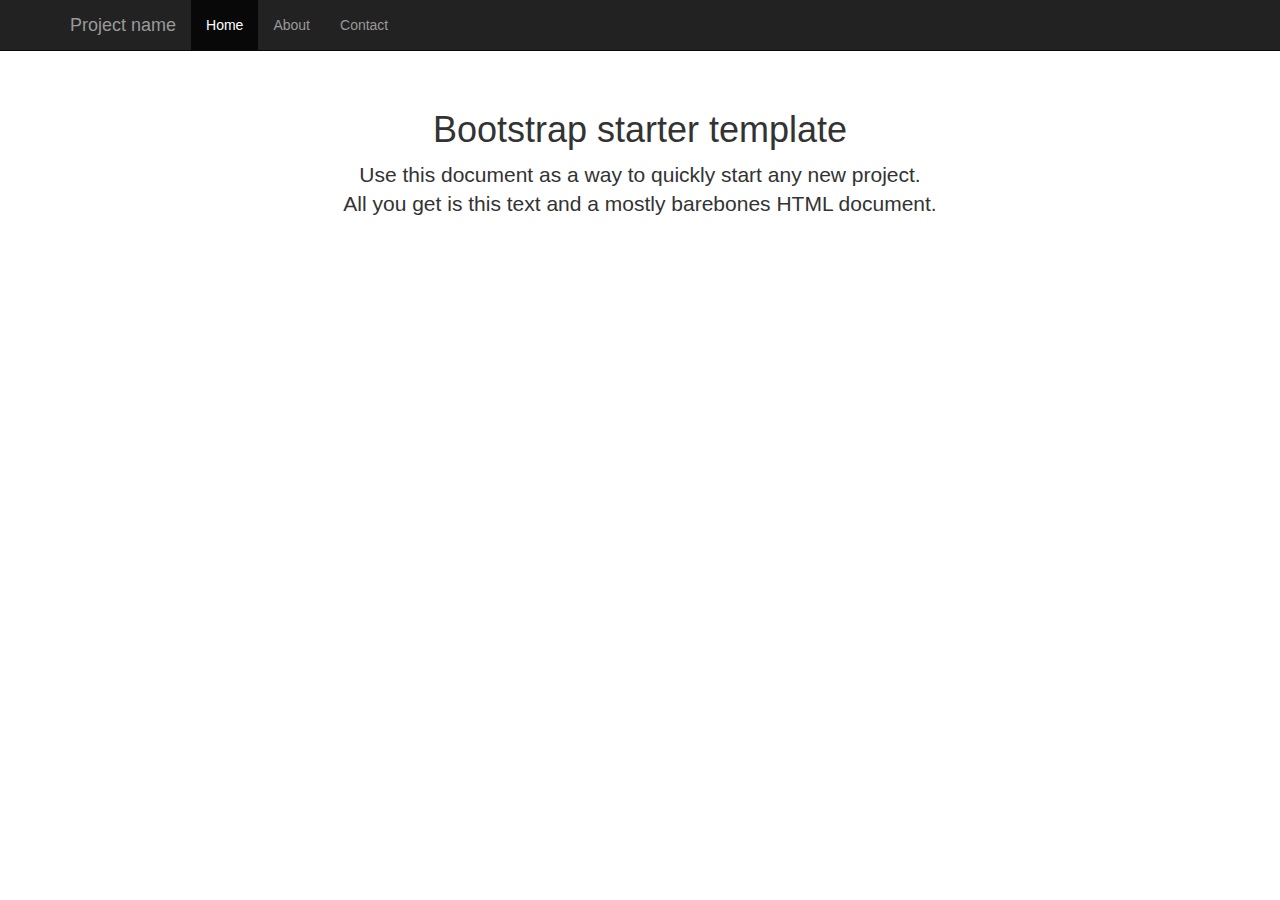
<file: assets/examples/starter-template/index.html>
<!DOCTYPE html>
<html lang="en">
  <head>
    <meta charset="utf-8">
    <meta http-equiv="X-UA-Compatible" content="IE=edge">
    <meta name="viewport" content="width=device-width, initial-scale=1.0">
    <meta name="description" content="">
    <meta name="author" content="">
    <link rel="shortcut icon" href="../../docs-assets/ico/favicon.png">

    <title>Starter Template for Bootstrap</title>

    <!-- Bootstrap core CSS -->
    <link href="../../dist/css/bootstrap.css" rel="stylesheet">

    <!-- Custom styles for this template -->
    <link href="starter-template.css" rel="stylesheet">

    <!-- Just for debugging purposes. Don't actually copy this line! -->
    <!--[if lt IE 9]><script src="../../docs-assets/js/ie8-responsive-file-warning.js"></script><![endif]-->

    <!-- HTML5 shim and Respond.js IE8 support of HTML5 elements and media queries -->
    <!--[if lt IE 9]>
      <script src="https://oss.maxcdn.com/libs/html5shiv/3.7.0/html5shiv.js"></script>
      <script src="https://oss.maxcdn.com/libs/respond.js/1.3.0/respond.min.js"></script>
    <![endif]-->
  </head>

  <body>

    <div class="navbar navbar-inverse navbar-fixed-top" role="navigation">
      <div class="container">
        <div class="navbar-header">
          <button type="button" class="navbar-toggle" data-toggle="collapse" data-target=".navbar-collapse">
            <span class="sr-only">Toggle navigation</span>
            <span class="icon-bar"></span>
            <span class="icon-bar"></span>
            <span class="icon-bar"></span>
          </button>
          <a class="navbar-brand" href="#">Project name</a>
        </div>
        <div class="collapse navbar-collapse">
          <ul class="nav navbar-nav">
            <li class="active"><a href="#">Home</a></li>
            <li><a href="#about">About</a></li>
            <li><a href="#contact">Contact</a></li>
          </ul>
        </div><!--/.nav-collapse -->
      </div>
    </div>

    <div class="container">

      <div class="starter-template">
        <h1>Bootstrap starter template</h1>
        <p class="lead">Use this document as a way to quickly start any new project.<br> All you get is this text and a mostly barebones HTML document.</p>
      </div>

    </div><!-- /.container -->


    <!-- Bootstrap core JavaScript
    ================================================== -->
    <!-- Placed at the end of the document so the pages load faster -->
    <script src="https://code.jquery.com/jquery-1.10.2.min.js"></script>
    <script src="../../dist/js/bootstrap.min.js"></script>
  </body>
</html>
</file>
<file: css/style.css>
@import url(//fonts.googleapis.com/css?family=Open+Sans:400,300,600,700,800);
body {
	background: #ffffff;
	font: 14px 'Arial', "Helvetica Neue", Helvetica, Arial, sans-serif;
	line-height: 1.428571429;
	color: #aaaaaa;
}
a {
	text-decoration: none;
}
a:hover {
	text-decoration: none;
}
a:focus {
	text-decoration: none;
	background: none;
}
a[href^="tel:"] {
 color: inherit;
 text-decoration: none;
}
textarea, input[type="text"], input[type="email"], input[type="search"], input[type="password"] {
	-webkit-appearance: none;
	-moz-appearance: caret;
}
p {
	margin-bottom: 24px;
	line-height: 24px;
}
h1.navbar-brand_ {
	margin: 0 0 71px 0;
	padding: 0;
	float: none;
}
h1.navbar-brand_ a {
	display: inline-block;
	padding: 0;
}
h2 {
	font: 30px/30px 'Open Sans';
	color: #2f343b;
	text-transform: uppercase;
	margin: 0 0 65px 0;
}
h3 {
	font: 45px/45px 'Open Sans';
	color: #3e454c;
	text-transform: uppercase;
	margin: 0 0 47px 0;
}
h3 span {
	color: #e74c3c;
}
h4 {
	font: 20px/25px 'Open Sans';
	color: #e74c3c;
	text-transform: uppercase;
	margin: 0 0 26px 0;
}
.extra-wrap {
	overflow: hidden;
}
.global {
	padding: 92px 0 0 0;
	background: #ffffff;
}
.global.indent {
	padding: 95px 0 0 0;
	background: #ffffff;
}
.center {
	text-align: center;
}
/*-----menu-----*/
nav.tm_navbar {
	background: none;
	border: none;
	padding: 0;
	margin: 0;
	float: none;
	display: inline-block;
	min-height: 0;
}
nav.tm_navbar li {
	position: relative;
	font-size: 14px;
	line-height: 24px;
	padding: 0;
	margin: 0 0 0 70px;
	float: left;
}
nav.tm_navbar li:first-child {
	margin-left: 0;
}
nav.tm_navbar li em {
	width: 15px;
	height: 15px;
	position: absolute;
	top: 7px;
	right: -43px;
	display: inline-block;
	opacity: 0.5;
	filter: alpha(opacity=50);
}
nav.tm_navbar li em::before, nav.tm_navbar li em::after {
 position: absolute;
 top: 6px;
 width: 100%;
 height: 1px;
 background: #ffffff;
 content: '';
 -webkit-transition: opacity 0.15s, -webkit-transform 0.15s;
 -moz-transition: opacity 0.15s, -moz-transform 0.15s;
 transition: opacity 0.15s, transform 0.15s;
}
nav.tm_navbar li em::before {
 left: 0;
 -webkit-transform: rotate(45deg);
 -moz-transform: rotate(45deg);
 transform: rotate(45deg);
}
nav.tm_navbar li em::after {
 right: 0;
 -webkit-transform: rotate(-45deg);
 -moz-transform: rotate(-45deg);
 transform: rotate(-45deg);
}
nav.tm_navbar li a {
	position: relative;
	padding: 4px 0;
	font: 600 14px 'Open Sans';
	color: #ffffff;
	text-transform: uppercase;
	background: none;
	-webkit-transition: all 0.3s;
	transition: all 0.3s;
}
nav.tm_navbar li.active > a {
	color: #e74c3c;
	background: none;
}
nav.tm_navbar li.active > a + em {
	opacity: 0.5 !important;
	filter: alpha(opacity=50) !important;
}
nav.tm_navbar li.active > a + em::before {
 left: 0 !important;
 -webkit-transform: rotate(45deg) !important;
 -moz-transform: rotate(45deg) !important;
 transform: rotate(45deg) !important;
}
nav.tm_navbar li.active > a + em::after {
 right: 0 !important;
 -webkit-transform: rotate(-45deg) !important;
 -moz-transform: rotate(-45deg) !important;
 transform: rotate(-45deg) !important;
}
nav.tm_navbar li a:hover {
	color: #e74c3c;
	background: none;
	-webkit-transition: all 0.3s;
	transition: all 0.3s;
}
nav.tm_navbar li a:hover + em {
	opacity: 1;
	filter: alpha(opacity=100);
}
nav.tm_navbar li a:hover + em::before {
 left: -2px;
 -webkit-transform: rotate(90deg);
 -moz-transform: rotate(90deg);
 transform: rotate(90deg);
}
nav.tm_navbar li a:hover + em::after {
 right: -2px;
 -webkit-transform: rotate(-90deg);
 -moz-transform: rotate(-90deg);
 transform: rotate(-90deg);
}
nav.tm_navbar .sfHover > a {
	color: #e74c3c;
	background: none;
	-webkit-transition: all 0.3s;
	transition: all 0.3s;
}
nav.tm_navbar li span {
	height: 4px;
	background: url(../img/menu-marker.png) center 0 no-repeat;
	width: 100%;
	text-align: center;
	position: absolute;
	left: 0;
	top: 2px;
	z-index: 0;
}
/*-----subMenu1-----*/
nav.tm_navbar .sub-menu > ul {
	position: absolute;
	display: none;
	width: 217px;
	top: 46px;
	left: -59px;
	list-style: none !important;
	zoom: 1;
	z-index: 11;
	background: #ffffff;
	padding: 33px 0 23px 0;
	margin: 0;
	text-align: center;
}
nav.tm_navbar .sub-menu > ul li {
	background: none;
	border: none;
	width: auto;
	float: none;
	margin: 0;
	padding: 0;
	margin-bottom: 6px;
	display: block;
	text-align: center;
}
nav.tm_navbar .sub-menu > ul li.tr1 {
	position: absolute;
	top: -10px;
	left: 0;
	width: 100%;
	height: 10px;
	background: url(../img/triangle1.png) center 0 no-repeat;
}
nav.tm_navbar .sub-menu > ul li:last-child {
	border-bottom: none;
}
nav.tm_navbar .sub-menu > ul li a {
	background: none;
	padding: 0;
	margin: 0;
	float: none;
	font: 14px 'Open Sans';
	color: #201e20;
	text-transform: uppercase;
	-webkit-transition: all 0.35s ease;
	transition: all 0.35s ease;
}
nav.tm_navbar .sub-menu > .submenu li span {
	display: inline-block;
	background: url(../img/menu-marker2.png) no-repeat;
	width: 6px;
	height: 7px;
	position: absolute;
	top: 9px;
	right: 30px;
	left: auto;
}
nav.tm_navbar .sub-menu > ul li a:hover {
	text-decoration: none;
	color: #e74c3c !important;
	background: none !important;
	-webkit-transition: all 0.35s ease;
	transition: all 0.35s ease;
}
nav.tm_navbar .sub-menu > ul li.sfHover > a {
	text-decoration: none;
	color: #e74c3c !important;
	background: none !important;
}
/*-----subMenu2-----*/
nav.tm_navbar .sub-menu ul ul {
	position: absolute;
	display: none;
	width: 217px;
	top: -28px;
	left: 230px;
	list-style: none !important;
	zoom: 1;
	z-index: 11;
	background: #e74c3c;
	padding: 28px 0;
	margin: 0;
	text-align: center;
}
nav.tm_navbar .sub-menu ul ul li {
	position: relative;
	background: none;
	border: none;
	width: auto;
	float: none;
	margin: 0;
	padding: 0;
	margin-bottom: 6px;
	display: block;
	text-align: center;
}
nav.tm_navbar .sub-menu ul ul li.tr {
	position: absolute;
	top: 13px;
	left: -10px;
	width: 10px;
	height: 15px;
	background: url(../img/triangle2.png) no-repeat;
}
nav.tm_navbar .sub-menu ul ul li a {
	background: none;
	padding: 0;
	margin: 0;
	float: none;
	font: 14px 'Open Sans';
	color: #ffffff;
	text-transform: uppercase;
	-webkit-transition: all 0.35s ease;
	transition: all 0.35s ease;
}
nav.tm_navbar .sub-menu ul ul li a:hover {
	color: #201e20 !important;
	-webkit-transition: all 0.35s ease;
	transition: all 0.35s ease;
}
.select-menu {
	display: none !important;
}
/*-----content-----*/
header {
	position: relative;
	margin: 0;
	padding: 142px 0 170px 0;
	z-index: 11;
	text-align: center;
	background: url(../img/bg_pic1.jpg) center top fixed no-repeat;
}
header.indent {
	padding: 51px 0 35px 0;
}
footer {
	padding: 78px 0;
	text-align: right;
	border-top: 1px solid #f4f5f5;
	overflow: hidden;
}
footer p {
	font: 14px 'Open Sans';
	color: #2f343b;
	margin: 29px 0 0 0;
}
footer p a {
	color: #2f343b;
	-webkit-transition: all 0.25s;
	transition: all 0.25s;
}
footer p a:hover {
	color: #e74c3c;
}
footer em {
	font-style: normal;
}
footer span {
	color: #e74c3c;
	text-transform: uppercase;
}
.follow_icon {
	padding: 0;
	margin: 23px 0 0 0;
	list-style: none;
}
.follow_icon li {
	float: left;
	margin-left: 7px;
	height: 34px;
	overflow: hidden;
}
#toTop {
	display: none;
	width: 42px;
	height: 42px;
	background: url(../img/top.png) 0 top no-repeat;
	position: fixed;
	margin-right: -660px !important;
	right: 50%;
	bottom: 195px;
	z-index: 999;
}
#toTop:hover {
	background: url(../img/top.png) 0 bottom no-repeat;
}
.trainerBox {
	margin-bottom: 30px;
	position: relative;
	display: block;
}
.trainerBox figure {
	margin: 0;
}
.trainerBox figure a {
	position: relative;
	display: block;
	width: 100%;
	-webkit-transition: all 0.4s ease;
	transition: all 0.4s ease;
}
.trainerBox figure a:hover {
	opacity: 0.7;
	filter: alpha(opacity=70);
}
.trainerBox figure a:hover img {
	-webkit-transform: rotate(-5deg);
	transform: rotate(-5deg);
}
.trainerBox figure img {
	width: 100%;
	top: 0;
	left: 0;
	-webkit-transition: all 0.35s ease;
	transition: all 0.35s ease;
	outline: 1px solid transparent;
}
.advantages-box {
	background: #ffffff;
	padding: 0 0 24px 0;
}
.advantages-box .col-lg-3, .advantages-box .col-lg-4, .advantages-box .col-lg-5 {
	margin-bottom: 37px;
}
.who-box {
	padding: 0;
}
.who-box .col-lg-4 {
	margin-bottom: 60px;
}
.errorBox {
	text-align: center;
}
.errorBox1 .title {
	font: 300 72px/72px 'Open Sans';
	color: #222;
	margin-bottom: 14px;
	text-transform: uppercase;
}
.errorBox1 .description {
	font: 300 36px 'Open Sans';
	color: #e74c3c;
	text-transform: uppercase;
	margin-bottom: 22px;
}
.err-box {
	margin-bottom: 105px;
}
.center-box {
	text-align: center;
	padding-bottom: 100px;
}
.center-box .title {
	font: 300 49px/49px 'Open Sans';
	color: #2f343b;
	text-transform: uppercase;
	margin-bottom: 42px;
}
.center-box .name {
	 font: 30px/30px 'Open Sans';
	 color: #e74c3c;
	 text-transform: uppercase;
	 margin-bottom: 5px;
 }
.center-box p {
	font: 14px/18px 'Open Sans';
	color: #4f555b;
	text-transform: uppercase;
	margin-bottom: 0;
}
.events-box {
	padding: 100px 0 54px 0;
	background: #f4f5f5;
	margin-bottom: 95px;
	overflow: hidden;
}
.shows-box, .news-box {
	margin-bottom: 41px;
}
.subscribe-box {
	padding: 103px 0;
	text-align: center;
	overflow: hidden;
}
.subscribe-box span {
	display: block;
	font-size: 30px;
	color: #e74c3c;
	margin-bottom: 38px;
}
.subscribe-box p {
	font: 18px/18px 'Open Sans';
	color: #ffffff;
	margin-bottom: 44px;
}
.testimBox {
	padding: 95px 0 54px 0;
	background: #f4f5f5;
}
.priv-box {
	margin-bottom: 100px;
}
/*-----subscribeForm-----*/
.newsletter-box {
	padding: 63px 0 93px 0;
}
#newsletter {
	display: inline-block;
	position: relative;
}
#newsletter a {
	float: left;
	font: 18px/60px 'Open Sans';
	color: #ffffff;
	background: #e74c3c;
	padding: 0 58px;
	display: inline-block;
	-webkit-transition: all 0.25s;
	transition: all 0.25s;
}
#newsletter a:hover {
	background: #ffffff;
	color: #e74c3c;
}
#newsletter label {
	width: 366px;
	position: relative;
	float: left;
	margin-right: 13px;
}
#newsletter input {
	background: none;
	box-shadow: none;
	border-radius: 0;
	border: 1px solid #ffffff;
	font: 18px/18px 'Open Sans';
	color: #c8c8c8;
	background: #ffffff;
	height: 60px;
	width: 100%;
	padding: 20px;
	margin: 0;
	-webkit-transition: all 0.25s;
	transition: all 0.25s;
}
#newsletter input:focus {
	outline: none;
	border-color: #ffffff;
}
#newsletter .error {
	position: absolute;
	top: 0;
	right: 3px;
	text-align: right;
	display: block;
	overflow: hidden;
	height: 0px;
	font-size: 10px;
	color: #e74c3c;
	font-size: 11px;
	text-transform: none;
	font-weight: normal;
	-webkit-transition: all 0.25s;
	transition: all 0.25s;
}
#newsletter label.invalid .error {
	height: 19px;
}
#newsletter .success {
	position: absolute;
	left: 0;
	top: 0;
	z-index: 10;
	text-align: center;
	border: 1px solid #ffffff;
	font: 18px/18px 'Open Sans';
	line-height: 60px;
	color: #c8c8c8;
	background: #ffffff;
	height: 60px;
	width: 100%;
	-webkit-box-sizing: border-box;
	-moz-box-sizing: border-box;
	box-sizing: border-box;
}
/*-----thumbs-----*/
.thumb-pad1 {
	margin: 0 0 50px 0;
	padding: 0;
	overflow: hidden;
}
.thumb-pad1 p {
	margin-bottom: 31px;
}
.thumb-pad1 .thumbnail {
	margin: 0;
	border-radius: 0;
	box-shadow: none;
	border: none;
	padding: 0 0 17px 0;
	background: none;
	overflow: hidden;
}
.thumb-pad1 .thumbnail .caption {
	padding: 7px 0 0 0;
	overflow: hidden;
}
.thumb-pad1 .thumbnail .caption .title {
	font: 25px/25px 'Open Sans';
	color: #e74c3c;
	text-transform: uppercase;
	margin-bottom: 3px;
}
.thumb-pad1 .thumbnail .caption .descrip {
	font: 15px 'Open Sans';
	color: #201e20;
	text-transform: uppercase;
	margin-bottom: 0;
}
.thumb-pad1 .thumbnail figure {
	margin: 0;
	float: left;
	margin-right: 21px;
}
.thumb-pad2 {
	margin-bottom: 55px;
	overflow: hidden;
}
.thumb-pad2 .thumbnail {
	margin: 0;
	border-radius: 0;
	box-shadow: none;
	border: none;
	padding: 0;
	background: none;
}
.thumb-pad2 .thumbnail .caption {
	padding: 0;
	overflow: hidden;
}
.thumb-pad2 .thumbnail .caption p {
	margin-bottom: 0;
}
.thumb-pad2 .thumbnail .caption .title {
	font: 20px/25px 'Open Sans';
	color: #e74c3c;
	text-transform: uppercase;
	margin-bottom: 25px;
}
.thumb-pad2 .thumbnail .caption .description {
	font: 15px 'Open Sans';
	color: #3e454c;
	text-transform: uppercase;
	margin-bottom: 6px;
}
.thumb-pad2 figure {
	margin: 0 30px 0 0;
	float: left;
}
.thumb-pad2 figure img {
	width: 100%;
}
.thumb-pad3 {
	margin: 0 0 30px 0;
	overflow: hidden;
}
.thumb-pad3 .badge {
	position: relative;
	padding: 0;
	margin: 0;
	box-shadow: none;
	text-shadow: none;
	border: none;
	border-radius: 0;
	line-height: 23px;
	background: #e74c3c;
	width: 70px;
	display: inline-block;
	font: 300 40px 'Open Sans';
	color: #ffffff;
	float: none;
	margin-right: 30px;
	float: left;
}
.thumb-pad3 .badge span {
	font-size: 15px;
	text-transform: uppercase;
	color: #2b3a42;
	display: block;
	font-weight: normal;
	margin-top: -6px;
}
.thumb-pad3 .badge > div {
	padding-bottom: 11px;
}
.thumb-pad3 .badge a {
	background: #2f343b;
	text-align: center;
	display: block;
	color: #ffffff;
	font: 300 15px/34px 'Open Sans';
	-webkit-transition: all 0.3s;
	transition: all 0.3s;
}
.thumb-pad3 .badge a:hover {
	background: #e74c3c;
}
.thumb-pad3 .badge em {
	display: inline-block;
	width: 12px;
	height: 15px;
	position: absolute;
	top: 14px;
	right: -12px;
	background: url(../img/triangle3.png) no-repeat;
}
.thumb-pad3 .thumbnail {
	margin: 0;
	border-radius: 0;
	box-shadow: none;
	border: none;
	padding: 0;
	background: none;
	overflow: hidden;
}
.thumb-pad3 .thumbnail .caption {
	padding: 0;
	overflow: hidden;
}
.thumb-pad3 .thumbnail .caption p {
	margin-bottom: 0;
}
.thumb-pad3 .thumbnail .caption .title {
	font: 300 20px/25px 'Open Sans';
	color: #e74c3c;
	text-transform: uppercase;
	margin-bottom: 0;
}
.thumb-pad3 .thumbnail .caption .description {
	font: 15px 'Open Sans';
	color: #31353d;
	margin-bottom: 14px;
}
.thumb-pad4 {
	margin: 0;
	overflow: hidden;
}
.thumb-pad4 .thumbnail {
	position: relative;
	margin: 0;
	border-radius: 0;
	box-shadow: none;
	border: none;
	padding: 0;
	background: none;
	overflow: hidden;
}
.thumb-pad4 .thumbnail .caption {
	padding: 0;
	overflow: hidden;
}
.thumb-pad4 figure {
	margin: 0 0 28px 0;
}
.thumb-pad4 figure img {
	width: 100%;
}
.thumb-pad5 {
	margin: 0 0 40px 0;
	overflow: hidden;
}
.thumb-pad5 .badge {
	position: relative;
	padding: 0;
	margin: 0;
	box-shadow: none;
	text-shadow: none;
	border: none;
	border-radius: 0;
	line-height: 23px;
	background: #e74c3c;
	width: 70px;
	display: inline-block;
	font: 300 40px 'Open Sans';
	color: #ffffff;
	float: none;
	margin-right: 28px;
	margin-top: 6px;
	float: left;
}
.thumb-pad5 .badge em {
	display: inline-block;
	width: 12px;
	height: 15px;
	position: absolute;
	top: 14px;
	right: -12px;
	background: url(../img/triangle3.png) no-repeat;
}
.thumb-pad5 .thumbnail {
	margin: 0;
	border-radius: 0;
	box-shadow: none;
	border: none;
	padding: 0;
	background: none;
	overflow: hidden;
}
.thumb-pad5 .thumbnail .caption {
	padding: 0;
	overflow: hidden;
}
.thumb-pad5 .thumbnail .caption p {
	margin-bottom: 0;
}
.thumb-pad5 .thumbnail .caption .title {
	font: 20px/25px 'Open Sans';
	color: #e74c3c;
	text-transform: uppercase;
	margin-bottom: 25px;
}
.thumb-pad6 {
	overflow: hidden;
	margin-bottom: 43px;
}
.thumb-pad6 .thumbnail {
	position: relative;
	padding: 0;
	margin: 0;
	border: none;
	border-radius: 0;
	box-shadow: none;
	background: none;
}
.thumb-pad6 .thumbnail .caption {
	padding: 0;
	color: #aaaaaa;
}
.thumb-pad6 .thumbnail .caption .title {
	font: 300 20px/25px 'Open Sans';
	color: #e74c3c;
	text-transform: uppercase;
	margin-bottom: 0;
}
.thumb-pad6 .thumbnail .caption .description {
	font: 15px 'Open Sans';
	color: #31353d;
	margin-bottom: 14px;
}
.thumb-pad6 .thumbnail figure {
	margin: 0 0 27px 0;
}
.thumb-pad6 .thumbnail figure img {
	width: 100%;
}
.thumb-pad7 {
	margin-bottom: 104px;
	background: #f4f5f5;
}
.thumb-pad7 .thumbnail {
	padding: 0;
	margin: 0;
	border: none;
	border-radius: 0;
	box-shadow: none;
	background: none;
}
.thumb-pad7 .thumbnail .caption {
	padding: 0 23px 34px 23px;
	overflow: hidden;
	color: #aaaaaa;
}
.thumb-pad7 figure {
	margin: 0 0 27px 0;
}
.thumb-pad7 figure img {
	width: 100%;
}
.thumb-pad8 {
	margin-bottom: 113px;
}
.thumb-pad8 .thumbnail {
	position: relative;
	padding: 0;
	margin: 0;
	border: none;
	border-radius: 0;
	box-shadow: none;
	background: none;
}
.thumb-pad8 .thumbnail .badgeBox {
	overflow: hidden;
	margin-bottom: 17px;
}
.thumb-pad8 .thumbnail .badgeBox figure {
	margin-right: 23px;
	float: left;
}
.thumb-pad8 .thumbnail .badgeBox .description {
	font: 15px 'Open Sans';
	text-transform: uppercase;
	color: #201e20;
}
.thumb-pad8 .thumbnail .caption {
	padding: 0;
	overflow: hidden;
	color: #aaaaaa;
}
.thumb-pad8 .thumbnail > figure {
	margin: 0 29px 0 0;
	float: left;
}
.thumb-pad8 .thumbnail > figure > img {
	width: 100%;
}
.thumb-pad8 .thumbnail .badgeBox a {
	color: #272727;
	font: 16px/22px 'Arial', "Helvetica Neue", Helvetica, Arial, sans-serif;
	margin: 0;
	-webkit-transition: all 0.25s;
	transition: all 0.25s;
}
.thumb-pad8 .thumbnail .badgeBox a:hover {
	color: #8fbf4d;
	-webkit-transition: all 0.25s;
	transition: all 0.25s;
}
.thumb-pad8 .thumbnail .badgeBox a.tl {
	color: #e74c3c;
	font: 25px/25px 'Open Sans';
	display: inline-block;
	margin-bottom: 4px;
	text-transform: uppercase;
}
.thumb-pad8 .thumbnail .badgeBox a.tl:hover {
	color: #3e454c;
}
/*-----btn-----*/
.btn-default.btn1 {
	box-shadow: none;
	text-decoration: none !important;
	display: inline-block;
	padding: 0 0 0 19px;
	font: 600 15px/43px 'Open Sans';
	margin: 0;
	text-transform: uppercase;
	text-shadow: none;
	border-radius: 0;
	color: #ffffff;
	background: #3e454c;
	-webkit-transition: all 0.25s;
	transition: all 0.25s;
}
.btn-default.btn1 span {
	line-height: 43px;
	font-size: 15px;
	color: #ffffff;
	width: 40px;
	display: inline-block;
	background: #e74c3c;
	margin-left: 28px;
	text-align: center;
	-webkit-transition: all 0.25s;
	transition: all 0.25s;
}
.btn-default.btn1:hover {
	color: #ffffff;
	background: #e74c3c !important;
	text-decoration: none !important;
	-webkit-transition: all 0.25s;
	transition: all 0.25s;
}
.btn-default.btn1:hover span {
	color: #e74c3c;
	background: #3e454c;
	-webkit-transition: all 0.25s;
	transition: all 0.25s;
}
.btn-default.btn2 {
	box-shadow: none;
	text-decoration: none !important;
	display: inline-block;
	padding: 0 19px;
	font: 600 15px/43px 'Open Sans';
	margin: 0;
	text-shadow: none;
	text-transform: uppercase;
	color: #ffffff;
	border-radius: 0;
	background: #3e454c;
	-webkit-transition: all 0.35s;
	transition: all 0.35s;
}
.btn-default.btn2:hover {
	color: #ffffff;
	background: #e74c3c !important;
	text-decoration: none !important;
	-webkit-transition: all 0.35s;
	transition: all 0.35s;
}
.btn-default.btn3 {
	box-shadow: none;
	text-decoration: none !important;
	display: inline-block;
	padding: 0 30px;
	font: 500 16px/44px 'Arial', "Helvetica Neue", Helvetica, Arial, sans-serif;
	margin: 0;
	text-shadow: none;
	text-transform: uppercase;
	color: #ffffff;
	border-radius: 0;
	background: #ea4959;
	-webkit-transition: all 0.35s;
	transition: all 0.35s;
}
.btn-default.btn3:hover {
	color: #ffffff;
	background: #74c0bc !important;
	text-decoration: none !important;
	-webkit-transition: all 0.35s;
	transition: all 0.35s;
}
.btn-default.btn4 {
	box-shadow: none;
	text-decoration: none !important;
	display: inline-block;
	padding: 0 31px;
	font: bold 18px/40px 'Open Sans';
	margin: 0;
	text-shadow: none;
	color: #ffffff;
	border-radius: 0;
	background: #353535;
	border: none;
	text-shadow: 1px 1px 0 #222;
	position: relative;
	top: 26px;
	-webkit-transition: all 0.25s;
	transition: all 0.25s;
}
.btn-default.btn4:hover {
	color: #ffffff;
	background: #b04684;
	text-shadow: 1px 1px #a4417b;
	text-decoration: none !important;
	-webkit-transition: all 0.25s;
	transition: all 0.25s;
}
.btn-default.btn5 {
	box-shadow: none;
	position: relative;
	text-decoration: none !important;
	padding: 0;
	font: bold 12px 'Arial', "Helvetica Neue", Helvetica, Arial, sans-serif;
	margin: 0;
	text-shadow: none;
	color: #f15374;
	background: none;
	display: inline-block;
	-webkit-transition: all 0.25s;
	transition: all 0.25s;
}
.btn-default.btn5:hover {
	color: #222;
	background: none;
	text-decoration: none !important;
	-webkit-transition: all 0.25s;
	transition: all 0.25s;
}
.btn-default.btn6 {
	box-shadow: none;
	position: relative;
	text-decoration: none !important;
	display: inline-block;
	padding: 0 32px;
	font: 800 14px/43px 'Arial', "Helvetica Neue", Helvetica, Arial, sans-serif;
	text-transform: uppercase;
	margin: 0;
	text-shadow: none;
	color: #ffffff;
	background: none;
	border: 1px solid #ffffff;
	-webkit-transition: all 0.25s;
	transition: all 0.25s;
}
.btn-default.btn6:hover {
	color: #222;
	background: #ffffff;
	text-decoration: none !important;
	-webkit-transition: all 0.25s;
	transition: all 0.25s;
}
/*-----list-----*/
.list1-1 {
	margin: 0 0 75px 0;
	padding: 0;
	list-style: none;
	overflow: hidden;
}
.list1-1 li {
	font-size: 14px;
	line-height: 1.428571429;
	overflow: hidden;
	margin-bottom: 16px;
	padding-left: 17px;
	background: url(../img/list_point.png) left 8px no-repeat;
}
.list1-1 li a {
	font: 14px 'Arial', "Helvetica Neue", Helvetica, Arial, sans-serif;
	color: #aaaaaa;
	-webkit-transition: all 0.25s;
	transition: all 0.25s;
}
.list1-1 li a:hover {
	color: #e74c3c;
}
.list1 {
	margin: 0 0 44px 0;
	padding: 0;
	list-style: none;
	overflow: hidden;
	position: relative;
}
.list1 li {
	font-size: 14px;
	line-height: 1.428571429;
	overflow: hidden;
	margin-bottom: 10px;
}
.list1 li p {
	margin-bottom: 0;
}
.list1 li a {
	font: 14px 'Arial', "Helvetica Neue", Helvetica, Arial, sans-serif;
	color: #aaaaaa;
	-webkit-transition: all 0.25s;
	transition: all 0.25s;
}
.list1 li a:hover {
	color: #c31401;
}
.list2 {
	margin: 0;
	padding: 0;
	list-style: none;
	overflow: hidden;
}
.list2 li {
	font-size: 14px;
	line-height: 1.428571429;
	margin-bottom: 17px;
	padding-bottom: 16px;
	border-bottom: 1px solid #c4c4c4;
}
.list2 li p {
	margin-bottom: 0;
}
.list2 li p a {
	color: #ff5d5c;
	font-weight: bold;
	-webkit-transition: all 0.25s;
	transition: all 0.25s;
}
.list2 li p a:hover {
	color: #455052;
}
.list2 li time {
	display: inline-block;
	background: #57a0b0;
	padding: 0 10px;
	font: bold 12px/28px 'Arial', "Helvetica Neue", Helvetica, Arial, sans-serif;
	color: #ffffff;
	text-transform: uppercase;
	margin-bottom: 12px;
}
.list2 li .title {
	font: 500 16px 'Arial', "Helvetica Neue", Helvetica, Arial, sans-serif;
	color: #455052;
	margin-bottom: 5px;
}
.list2 li:last-child {
	border-bottom: none;
}
.list3 {
	margin: 0;
	padding: 0;
	list-style: none;
}
.list3 li {
	font-size: 14px;
	line-height: 1.428571429;
	margin-bottom: 6px;
}
.list3 li a {
	font: 'Arial', "Helvetica Neue", Helvetica, Arial, sans-serif 'Arial', "Helvetica Neue", Helvetica, Arial, sans-serif;
	color: #aaaaaa;
	-webkit-transition: all 0.25s;
	transition: all 0.25s;
}
.list3 li a:hover {
	color: #ff5d5c;
}
.list3 li p {
	margin-bottom: 0;
}
.list4 {
	margin: 0;
	padding: 0;
	list-style: none;
}
.list4 li {
	font-size: 14px;
	line-height: 1.428571429;
	margin-bottom: 37px;
	overflow: hidden;
}
.list4 li p {
	margin-bottom: 0;
}
.list4 li .badge {
	padding: 0;
	margin: 0 42px 0 0;
	display: inline-block;
	color: #e74c3c;
	font: 25px 'Open Sans';
	background: none;
	border: none;
	width: 60px;
	border-radius: 0;
	float: left;
}
.list5 {
	margin: 0;
	padding: 0;
	list-style: none;
}
.list5 li {
	border-bottom: 1px solid #c4c4c4;
	padding-bottom: 10px;
	margin-bottom: 13px;
}
.list5 li a {
	color: #ff5d5c;
	font: 14px 'Arial', "Helvetica Neue", Helvetica, Arial, sans-serif;
	line-height: 24px;
	-webkit-transition: all 0.25s;
	transition: all 0.25s;
}
.list5 li a:hover {
	color: #aaaaaa;
}
.list5 li:last-child {
	border-bottom: none;
}
.list6 {
	margin: 0;
	padding: 0;
	list-style: none;
}
.list6 li {
	font-size: 14px;
	line-height: 1.428571429;
	margin-bottom: 26px;
	overflow: hidden;
}
.list6 li p {
	margin-bottom: 0;
}
.list6 li time {
	color: #74c0bc;
	font: 14px 'Arial', "Helvetica Neue", Helvetica, Arial, sans-serif;
	float: left;
	margin-right: 6px;
}
.list7 {
	margin: 0;
	padding: 0;
	list-style: none;
}
.list7 li {
	font-size: 14px;
	line-height: 1.428571429;
	margin-bottom: 0;
}
.list7 li .badge {
	padding: 0;
	margin: 0;
	width: 53px;
	height: 53px;
	border-radius: 100%;
	background: #74c0bc;
	text-align: center;
	line-height: 52px;
	color: #ffffff;
	font-size: 24px;
	float: left;
	margin-right: 12px;
	margin-top: 6px;
}
.list7 li .title {
	text-transform: uppercase;
	color: #74c0bc;
	font: 300 14px 'Arial', "Helvetica Neue", Helvetica, Arial, sans-serif;
	margin-bottom: 11px;
}
.list8 {
	margin: 0;
	padding: 0;
	list-style: none;
}
.list8 li {
	font-size: 14px;
	line-height: 1.428571429;
	margin-bottom: 39px;
}
.list8 li p {
	margin-bottom: 0;
}
.list8 li h3 {
	margin-bottom: 0;
}
/*-----search-----*/
#search-404 {
	position: relative;
	overflow: hidden;
}
#search-404 a {
	height: 47px;
	width: 40px;
	float: left;
	display: inline-block;
	background: #f4f5f5 url(../img/magnify.png) center center no-repeat;
	-webkit-transition: all 0.25s;
	transition: all 0.25s;
}
#search-404 a:hover {
	background: #e74c3c url(../img/magnify.png) center center no-repeat;
}
#search-404 input {
	box-shadow: none;
	border-radius: 0;
	-webkit-box-sizing: border-box;
	-moz-box-sizing: border-box;
	box-sizing: border-box;
	margin: 0;
	width: 420px;
	outline: none;
	border: 1px solid #f4f5f5;
	background: #f4f5f5;
	font: 14px 'Arial', "Helvetica Neue", Helvetica, Arial, sans-serif;
	line-height: 18px;
	color: #aaaaaa;
	padding: 13px 14px;
	height: 47px;
	resize: none;
	float: left;
	margin-right: 6px;
}
#search {
	margin: 8px 0 0 0;
	position: relative;
	float: right;
}
#search a {
	position: absolute;
	top: 0;
	right: 0;
	width: 48px;
	height: 48px;
}
#search a:hover {
	opacity: 0.7;
	filter: alpha(opacity=70);
}
#search input {
	box-shadow: none;
	border-radius: 0;
	-webkit-box-sizing: border-box;
	-moz-box-sizing: border-box;
	box-sizing: border-box;
	border: none;
	margin: 0;
	width: 270px;
	background: #ffffff;
	background: rgba(255, 255, 255, 0.5);
	font: 13px/48px 'Arial', "Helvetica Neue", Helvetica, Arial, sans-serif;
	color: #ffffff;
	padding: 0 58px 0 14px;
	height: 48px;
	outline: none;
	resize: none;
	overflow: hidden;
}
/*-----map-----*/
.formBox {
	padding-bottom: 104px;
}
.map {
	margin: 0 0 95px 0;
	width: 100%;
	line-height: 0;
	overflow: hidden;
}
.map iframe {
	-webkit-box-sizing: border-box;
	-moz-box-sizing: border-box;
	box-sizing: border-box;
	width: 100%;
	height: 442px;
	border: none;
	line-height: 0;
	overflow: hidden;
}
.info {
	margin-bottom: 39px;
}
.info p {
	margin-bottom: 0;
}
.info p span {
	width: 110px;
	display: inline-block;
}
.info p a {
	color: #e74c3c;
	-webkit-transition: all 0.25s;
	transition: all 0.25s;
}
.info p a:hover {
	color: #3e454c;
}
.mail {
	color: #e74c3c;
	font: 14px 'Arial', "Helvetica Neue", Helvetica, Arial, sans-serif;
	-webkit-transition: all 0.25s;
	transition: all 0.25s;
}
.mail:hover {
	color: #aaaaaa;
	text-decoration: none;
}
/*------------------------------------------------------media queries---------------------------------------------------------*/
@media (min-width: 1220px) {
 .container {
 padding: 0;
}
}
/*---------------------------------------------------------------------------------------------------------------------------*/
@media (min-width: 992px) and (max-width: 1219px) {
 .errorBox figure img {
 width: 100%;
}
}
/*---------------------------------------------------------------------------------------------------------------------------*/
@media (min-width: 768px) and (max-width: 991px) {
 .errorBox figure img {
 width: 100%;
}
 header {
 background-size: cover;
}
 .subscribe-box {
 background-size: cover;
}
}
/*---------------------------------------------------------------------------------------------------------------------------*/
@media (max-width: 767px) {
 .global {
 padding: 50px 0 0 0;
}
 header {
 padding: 70px 0;
 background-size: cover;
}
 .subscribe-box {
 background-size: cover;
}
 h3 {
 font-size: 30px;
 line-height: 40px;
}
 nav.tm_navbar {
 float: none;
 margin-top: 15px;
}
 nav.tm_navbar .nav {
 display: none;
}
 nav.tm_navbar {
 width: 100%;
}
 .select-menu {
 display: inline-block !important;
 padding-top: 4px;
 padding-right: 3px;
 padding-bottom: 4px;
 width: 100%;
 border: 1px solid #e74c3c;
 background: #e74c3c;
 color: #ffffff;
 cursor: pointer;
 height: 30px;
 font-size: 12px;
 vertical-align: middle;
}
 .map iframe {
 height: 300px;
}
 .center-box {
 padding-bottom: 50px;
}
 .center-box .title {
 font-size: 30px;
 line-height: 40px;
}
 .errorBox {
 margin-bottom: 40px;
}
 .errorBox1 {
 margin-bottom: 50px;
}
 .follow_icon {
 display: inline-block;
 margin-bottom: 20px;
}
 .subscribe-box {
 background-size: cover;
}
 footer {
 text-align: center;
 padding: 40px 0;
}
 .thumb-pad4 .thumbnail .caption {
 overflow: visible;
}
 .thumb-pad4 figure {
 margin: 0 20px 0 0;
 float: left;
}
 .thumb-pad7 {
 margin-bottom: 30px;
}
 .thumb-pad8 .thumbnail > figure {
 margin: 0 20px 0 0;
 float: left;
}
 .err-box {
 margin-bottom: 20px;
}
}
/*---------------------------------------------------------------------------------------------------------------------------*/
@media (max-width: 626px) {
 .thumb-pad2 figure {
 margin: 0 0 20px 0;
 float: none;
}
 #newsletter label {
 width: 100%;
 margin: 0 0 15px 0;
}
 #newsletter a {
 float: none;
}
 .thumb-pad4 figure {
 margin: 0 0 28px 0;
 float: none;
}
 .thumb-pad8 .thumbnail > figure {
 margin: 0 0 20px 0;
 float: none;
}
}
/*---------------------------------------------------------------------------------------------------------------------------*/
/*---------------------------------------------------------------------------------------------------------------------------*/
@media (max-width: 480px) {
	.errorBox figure img {
		width: 100%;
	}
}
/*---------------------------------------------------------------------------------------------------------------------------*/
@media (max-width: 320px) {
 .col-xs-4 {
 width: 100%;
 float: none;
}
 .col-xs-6 {
 width: 100%;
 float: none;
}
}
/*---------------------------------------------------------------------------------------------------------------------------*/
.margBot {
	margin-bottom: 0;
}
.padBot {
	padding-bottom: 0;
}
/*Core variables and mixins*/
/*-------------------------------------------------*/
/*-------------------------------------------------*/
/*-------------------------------------*/
</file>
<file: css/custom.css>
@import url(//fonts.googleapis.com/css?family=Open+Sans:400,300,600,700,800);

.overflow-hidden {overflow: hidden;}
.margin-bottom{ margin-bottom: 30px}

body {
    background: #ffffff;
    font: 14px 'Arial', "Helvetica Neue", Helvetica, Arial, sans-serif;
    line-height: 1.428571429;
    color: #aaaaaa;
}
header {

    background: url(../img/160911-ShootInkMania-002Normal.jpg) center top fixed no-repeat;
    padding: 100px 0 30px 0;
    background-size: cover;
}

h4 {
    font: 20px/25px 'Open Sans';
    color: #e74c3c;
    text-transform: uppercase;
    margin: 0 0 15px 0;
}

h3 {
    font: 45px/45px 'Open Sans';
    color: #3e454c;
    text-transform: uppercase;
    margin: 0 0 40px 0;
}
h2 {
    font: 30px/30px 'Open Sans';
    color: #2f343b;
    text-transform: uppercase;
    margin: 0 0 40px 0;
}

#contact-form input[type='text'] {
    width: 100%;
    outline: none;
    -webkit-box-sizing: border-box;
    -moz-box-sizing: border-box;
    box-sizing: border-box;
    margin: 0;
    border-radius: 0;
    border: 1px solid #f4f5f5;
    background: #f4f5f5;
    font: 13px/41px 'Arial';
    height: 41px;
    color: #000;
    text-transform: uppercase;
    padding: 0 14px;
    resize: none;
}
#contact-form textarea {
    width: 100%;
    outline: none;
    -webkit-box-sizing: border-box;
    -moz-box-sizing: border-box;
    box-sizing: border-box;
    height: 258px;
    border-radius: 0;
    border: 1px solid #f4f5f5;
    background: #f4f5f5;
    font: 13px/41px 'Arial';
    color: #aaa;
    text-transform: uppercase;
    resize: none;
}
.googlemap{
    width: 100%;
}
.btn-default.btn1 {
    box-shadow: none;
    text-decoration: none !important;
    display: inline-block;
    padding: 0 0 0 19px;
    font: 600 15px/43px 'Open Sans';
    margin: 0;
    margin-bottom: 30px;
    text-transform: uppercase;
    text-shadow: none;
    border-radius: 0;
    color: #ffffff;
    background: #3e454c;
    -webkit-transition: all 0.25s;
    transition: all 0.25s;
}

.navbar-brand_ {
    margin: -20px 0 -20px 0;
     padding: 0;
     float: left;
 }

.div-tickets{
    color: #e74c3c;
    text-transform: uppercase;
    font-size: 16px;
    margin-bottom: 40px;
}
.ttl_tickets{
    color: #3e454c;
    text-transform: uppercase;
}
.ttl_pics{
    color: #e74c3c;
    text-transform: uppercase;
}
.events-box{
    margin-bottom: 60px;
}
.subscribe-box {
    background-size: cover;
}

.information{
    color: #2f343b !important;
    font-family: 'Open Sans';
    text-transform: none !important;
}


.iwithtext{  margin-bottom: 25px;  }
.iwt-icon{ font-size: 30px; color: #e74c3c; margin-right: 12px; margin-bottom: 5px;}
.iwt-text{ font-family: 'Open Sans'; color: #2f343b;}

.iwt-icon p {
    font: 15px 'Open Sans';
    color: #e74c3c;
    text-transform: uppercase;
    margin-bottom: 3px;
}

.global {
    padding: 60px 0 0 0;
    background: #ffffff;
}


.blok-tickets{
    margin-bottom: 45px;
}
#contact-form .form-div-3 {
    width: 500px;
    margin-right: 39px;
}

#contact-form .radio label {
    margin: 0;
}

.billing_information{
    display: none;
}

#contact-form .boxnumber input{
    width: 50px;
    float: left;
    margin-right: 15px;
}
#contact-form .boxnumber{
    margin-bottom: 20px;
}

#owl-demo .owl-item div{
    padding:5px;
}
.owl-item img{
    display: block;
    -webkit-border-radius: 3px;
    -moz-border-radius: 3px;
    border-radius: 3px;
    left: 0;
    right: 0;
    margin: auto;
    width: auto !important;
    max-width: 100% !important;
    max-height: 600px;
}
.carousel-index img{
    display: block;
    -webkit-border-radius: 3px;
    -moz-border-radius: 3px;
    border-radius: 3px;
    width: auto !important;
    max-width: 100% !important;
    max-height: 200px;
}

.thumb-pad1 .thumbnail .caption {
    width: 50%;
    float: left;
    text-align: left;
}

.thumb-pad1 .thumbnail figure {
    width: 50%;
    text-align: right;
    margin-right: 0;
}

.thumb-pad1 .thumbnail figure img {
    margin-right: 20px;
}

.promo-box{
    background-color: #e74c3c;
    padding-bottom: 40px;
    padding-top: 40px;
    color: #ffffff;
}

.promo-box h4 {
    color: #ffffff;
    margin: 0;
    text-align: center;
}

.promo-box a {
    color: #ffffff;
    text-decoration: underline;
}

input[type=submit] {border: none;}

nav.tm_navbar li a {
    font: 600 16px 'Open Sans';
}

@media (max-width: 375px) {
    .navbar-brand_ img {
        max-width: 100%;
    }
    header{
        padding: 15px 0 30px 0;
    }
    #contact-form .form-div-3{
        width: 100% !important;
    }
}
@media (max-width: 567px) {

    #contact-form .form-div-3 {
        float: left;
        width: 100% !important;
        margin-right: 39px;
    }
}
</file>
<file: css/ie.css>
/*-----menu-----*/
nav.tm_navbar li em {
    background: url(../img/cross.png) no-repeat;
}
</file>
<file: assets/examples/carousel/carousel.css>
/* GLOBAL STYLES
-------------------------------------------------- */
/* Padding below the footer and lighter body text */

body {
  padding-bottom: 40px;
  color: #5a5a5a;
}



/* CUSTOMIZE THE NAVBAR
-------------------------------------------------- */

/* Special class on .container surrounding .navbar, used for positioning it into place. */
.navbar-wrapper {
  position: absolute;
  top: 0;
  left: 0;
  right: 0;
  z-index: 20;
}

/* Flip around the padding for proper display in narrow viewports */
.navbar-wrapper .container {
  padding-left: 0;
  padding-right: 0;
}
.navbar-wrapper .navbar {
  padding-left: 15px;
  padding-right: 15px;
}


/* CUSTOMIZE THE CAROUSEL
-------------------------------------------------- */

/* Carousel base class */
.carousel {
  height: 500px;
  margin-bottom: 60px;
}
/* Since positioning the image, we need to help out the caption */
.carousel-caption {
  z-index: 10;
}

/* Declare heights because of positioning of img element */
.carousel .item {
  height: 500px;
  background-color: #777;
}
.carousel-inner > .item > img {
  position: absolute;
  top: 0;
  left: 0;
  min-width: 100%;
  height: 500px;
}



/* MARKETING CONTENT
-------------------------------------------------- */

/* Pad the edges of the mobile views a bit */
.marketing {
  padding-left: 15px;
  padding-right: 15px;
}

/* Center align the text within the three columns below the carousel */
.marketing .col-lg-4 {
  text-align: center;
  margin-bottom: 20px;
}
.marketing h2 {
  font-weight: normal;
}
.marketing .col-lg-4 p {
  margin-left: 10px;
  margin-right: 10px;
}


/* Featurettes
------------------------- */

.featurette-divider {
  margin: 80px 0; /* Space out the Bootstrap <hr> more */
}

/* Thin out the marketing headings */
.featurette-heading {
  font-weight: 300;
  line-height: 1;
  letter-spacing: -1px;
}



/* RESPONSIVE CSS
-------------------------------------------------- */

@media (min-width: 768px) {

  /* Remove the edge padding needed for mobile */
  .marketing {
    padding-left: 0;
    padding-right: 0;
  }

  /* Navbar positioning foo */
  .navbar-wrapper {
    margin-top: 20px;
  }
  .navbar-wrapper .container {
    padding-left:  15px;
    padding-right: 15px;
  }
  .navbar-wrapper .navbar {
    padding-left:  0;
    padding-right: 0;
  }

  /* The navbar becomes detached from the top, so we round the corners */
  .navbar-wrapper .navbar {
    border-radius: 4px;
  }

  /* Bump up size of carousel content */
  .carousel-caption p {
    margin-bottom: 20px;
    font-size: 21px;
    line-height: 1.4;
  }

  .featurette-heading {
    font-size: 50px;
  }

}

@media (min-width: 992px) {
  .featurette-heading {
    margin-top: 120px;
  }
}
</file>
<file: assets/examples/cover/cover.css>
/*
 * Globals
 */

/* Links */
a,
a:focus,
a:hover {
  color: #fff;
}

/* Custom default button */
.btn-default,
.btn-default:hover,
.btn-default:focus {
  color: #333;
  text-shadow: none; /* Prevent inheritence from `body` */
  background-color: #fff;
  border: 1px solid #fff;
}


/*
 * Base structure
 */

html,
body {
  height: 100%;
  background-color: #333;
}
body {
  color: #fff;
  text-align: center;
  text-shadow: 0 1px 3px rgba(0,0,0,.5);
  box-shadow: inset 0 0 100px rgba(0,0,0,.5);
}

/* Extra markup and styles for table-esque vertical and horizontal centering */
.site-wrapper {
  display: table;
  width: 100%;
  min-height: 100%;
}
.site-wrapper-inner {
  display: table-cell;
  vertical-align: top;
}
.cover-container {
  margin-left: auto;
  margin-right: auto;
}

/* Padding for spacing */
.inner {
  padding: 30px;
}


/*
 * Header
 */
.masthead-brand {
  margin-top: 10px;
  margin-bottom: 10px;
}

.masthead-nav > li {
  display: inline-block;
}
.masthead-nav > li + li {
  margin-left: 20px;
}
.masthead-nav > li > a {
  padding-left: 0;
  padding-right: 0;
  font-size: 16px;
  font-weight: bold;
  color: #fff; /* IE8 proofing */
  color: rgba(255,255,255,.75);
  border-bottom: 2px solid transparent;
}
.masthead-nav > li > a:hover,
.masthead-nav > li > a:focus {
  background-color: transparent;
  border-bottom-color: rgba(255,255,255,.25);
}
.masthead-nav > .active > a,
.masthead-nav > .active > a:hover,
.masthead-nav > .active > a:focus {
  color: #fff;
  border-bottom-color: #fff;
}

@media (min-width: 768px) {
  .masthead-brand {
    float: left;
  }
  .masthead-nav {
    float: right;
  }
}


/*
 * Cover
 */

.cover {
  padding: 0 20px;
}
.cover .btn-lg {
  padding: 10px 20px;
  font-weight: bold;
}


/*
 * Footer
 */

.mastfoot {
  color: #999; /* IE8 proofing */
  color: rgba(255,255,255,.5);
}


/*
 * Affix and center
 */

@media (min-width: 768px) {
  /* Pull out the header and footer */
  .masthead {
    position: fixed;
    top: 0;
  }
  .mastfoot {
    position: fixed;
    bottom: 0;
  }
  /* Start the vertical centering */
  .site-wrapper-inner {
    vertical-align: middle;
  }
  /* Handle the widths */
  .masthead,
  .mastfoot,
  .cover-container {
    width: 100%; /* Must be percentage or pixels for horizontal alignment */
  }
}

@media (min-width: 992px) {
  .masthead,
  .mastfoot,
  .cover-container {
    width: 700px;
  }
}
</file>
<file: assets/examples/dashboard/dashboard.css>
/*
 * Base structure
 */

/* Move down content because we have a fixed navbar that is 50px tall */
body {
  padding-top: 50px;
}


/*
 * Global add-ons
 */

.sub-header {
  padding-bottom: 10px;
  border-bottom: 1px solid #eee;
}


/*
 * Sidebar
 */

/* Hide for mobile, show later */
.sidebar {
  display: none;
}
@media (min-width: 768px) {
  .sidebar {
    position: fixed;
    top: 0;
    left: 0;
    bottom: 0;
    z-index: 1000;
    display: block;
    padding: 70px 20px 20px;
    background-color: #f5f5f5;
    border-right: 1px solid #eee;
  }
}

/* Sidebar navigation */
.nav-sidebar {
  margin-left: -20px;
  margin-right: -21px; /* 20px padding + 1px border */
  margin-bottom: 20px;
}
.nav-sidebar > li > a {
  padding-left: 20px;
  padding-right: 20px;
}
.nav-sidebar > .active > a {
  color: #fff;
  background-color: #428bca;
}


/*
 * Main content
 */

.main {
  padding: 20px;
}
@media (min-width: 768px) {
  .main {
    padding-left: 40px;
    pading-right: 40px;
  }
}
.main .page-header {
  margin-top: 0;
}


/*
 * Placeholder dashboard ideas
 */

.placeholders {
  margin-bottom: 30px;
  text-align: center;
}
.placeholders h4 {
  margin-bottom: 0;
}
.placeholder {
  margin-bottom: 20px;
}
.placeholder img {
  border-radius: 50%;
}
</file>
<file: assets/examples/grid/grid.css>
.container {
  padding-left: 15px;
  padding-right: 15px;
}

h4 {
  margin-top: 25px;
}
.row {
  margin-bottom: 20px;
}
.row .row {
  margin-top: 10px;
  margin-bottom: 0;
}
[class*="col-"] {
  padding-top: 15px;
  padding-bottom: 15px;
  background-color: #eee;
  border: 1px solid #ddd;
  background-color: rgba(86,61,124,.15);
  border: 1px solid rgba(86,61,124,.2);
}

hr {
  margin-top: 40px;
  margin-bottom: 40px;
}
</file>
<file: assets/examples/jumbotron-narrow/jumbotron-narrow.css>
/* Space out content a bit */
body {
  padding-top: 20px;
  padding-bottom: 20px;
}

/* Everything but the jumbotron gets side spacing for mobile first views */
.header,
.marketing,
.footer {
  padding-left: 15px;
  padding-right: 15px;
}

/* Custom page header */
.header {
  border-bottom: 1px solid #e5e5e5;
}
/* Make the masthead heading the same height as the navigation */
.header h3 {
  margin-top: 0;
  margin-bottom: 0;
  line-height: 40px;
  padding-bottom: 19px;
}

/* Custom page footer */
.footer {
  padding-top: 19px;
  color: #777;
  border-top: 1px solid #e5e5e5;
}

/* Customize container */
@media (min-width: 768px) {
  .container {
    max-width: 730px;
  }
}
.container-narrow > hr {
  margin: 30px 0;
}

/* Main marketing message and sign up button */
.jumbotron {
  text-align: center;
  border-bottom: 1px solid #e5e5e5;
}
.jumbotron .btn {
  font-size: 21px;
  padding: 14px 24px;
}

/* Supporting marketing content */
.marketing {
  margin: 40px 0;
}
.marketing p + h4 {
  margin-top: 28px;
}

/* Responsive: Portrait tablets and up */
@media screen and (min-width: 768px) {
  /* Remove the padding we set earlier */
  .header,
  .marketing,
  .footer {
    padding-left: 0;
    padding-right: 0;
  }
  /* Space out the masthead */
  .header {
    margin-bottom: 30px;
  }
  /* Remove the bottom border on the jumbotron for visual effect */
  .jumbotron {
    border-bottom: 0;
  }
}
</file>
<file: assets/examples/jumbotron/jumbotron.css>
/* Move down content because we have a fixed navbar that is 50px tall */
body {
  padding-top: 50px;
  padding-bottom: 20px;
}
</file>
<file: assets/examples/justified-nav/justified-nav.css>
body {
  padding-top: 20px;
}

.footer {
  border-top: 1px solid #eee;
  margin-top: 40px;
  padding-top: 40px;
  padding-bottom: 40px;
}

/* Main marketing message and sign up button */
.jumbotron {
  text-align: center;
  background-color: transparent;
}
.jumbotron .btn {
  font-size: 21px;
  padding: 14px 24px;
}

/* Customize the nav-justified links to be fill the entire space of the .navbar */

.nav-justified {
  background-color: #eee;
  border-radius: 5px;
  border: 1px solid #ccc;
}
.nav-justified > li > a {
  margin-bottom: 0;
  padding-top: 15px;
  padding-bottom: 15px;
  color: #777;
  font-weight: bold;
  text-align: center;
  border-bottom: 1px solid #d5d5d5;
  background-color: #e5e5e5; /* Old browsers */
  background-repeat: repeat-x; /* Repeat the gradient */
  background-image: -moz-linear-gradient(top, #f5f5f5 0%, #e5e5e5 100%); /* FF3.6+ */
  background-image: -webkit-gradient(linear, left top, left bottom, color-stop(0%,#f5f5f5), color-stop(100%,#e5e5e5)); /* Chrome,Safari4+ */
  background-image: -webkit-linear-gradient(top, #f5f5f5 0%,#e5e5e5 100%); /* Chrome 10+,Safari 5.1+ */
  background-image: -o-linear-gradient(top, #f5f5f5 0%,#e5e5e5 100%); /* Opera 11.10+ */
  filter: progid:DXImageTransform.Microsoft.gradient( startColorstr='#f5f5f5', endColorstr='#e5e5e5',GradientType=0 ); /* IE6-9 */
  background-image: linear-gradient(top, #f5f5f5 0%,#e5e5e5 100%); /* W3C */
}
.nav-justified > .active > a,
.nav-justified > .active > a:hover,
.nav-justified > .active > a:focus {
  background-color: #ddd;
  background-image: none;
  box-shadow: inset 0 3px 7px rgba(0,0,0,.15);
}
.nav-justified > li:first-child > a {
  border-radius: 5px 5px 0 0;
}
.nav-justified > li:last-child > a {
  border-bottom: 0;
  border-radius: 0 0 5px 5px;
}

@media (min-width: 768px) {
  .nav-justified {
    max-height: 52px;
  }
  .nav-justified > li > a {
    border-left: 1px solid #fff;
    border-right: 1px solid #d5d5d5;
  }
  .nav-justified > li:first-child > a {
    border-left: 0;
    border-radius: 5px 0 0 5px;
  }
  .nav-justified > li:last-child > a {
    border-radius: 0 5px 5px 0;
    border-right: 0;
  }
}

/* Responsive: Portrait tablets and up */
@media screen and (min-width: 768px) {
  /* Remove the padding we set earlier */
  .masthead,
  .marketing,
  .footer {
    padding-left: 0;
    padding-right: 0;
  }
}
</file>
<file: assets/examples/navbar-fixed-top/navbar-fixed-top.css>
body {
  min-height: 2000px;
  padding-top: 70px;
}
</file>
<file: assets/examples/navbar-static-top/navbar-static-top.css>
body {
  min-height: 2000px;
}

.navbar-static-top {
  margin-bottom: 19px;
}
</file>
<file: assets/examples/navbar/navbar.css>
body {
  padding-top: 20px;
  padding-bottom: 20px;
}

.navbar {
  margin-bottom: 20px;
}
</file>
<file: assets/examples/non-responsive/non-responsive.css>
/* Template-specific stuff
 *
 * Customizations just for the template; these are not necessary for anything
 * with disabling the responsiveness.
 */

/* Account for fixed navbar */
body {
  padding-top: 70px;
  padding-bottom: 30px;
  min-width: 970px;
}

/* Finesse the page header spacing */
.page-header {
  margin-bottom: 30px;
}
.page-header .lead {
  margin-bottom: 10px;
}


/* Non-responsive overrides
 *
 * Utilitze the following CSS to disable the responsive-ness of the container,
 * grid system, and navbar.
 */

/* Reset the container */
.container {
  max-width: none !important;
  width: 970px;
}

/* Demonstrate the grids */
.col-xs-4 {
  padding-top: 15px;
  padding-bottom: 15px;
  background-color: #eee;
  border: 1px solid #ddd;
  background-color: rgba(86,61,124,.15);
  border: 1px solid rgba(86,61,124,.2);
}

.container .navbar-header,
.container .navbar-collapse {
  margin-right: 0;
  margin-left: 0;
}

/* Always float the navbar header */
.navbar-header {
  float: left;
}

/* Undo the collapsing navbar */
.navbar-collapse {
  display: block !important;
  height: auto !important;
  padding-bottom: 0;
  overflow: visible !important;
}

.navbar-toggle {
  display: none;
}
.navbar-collapse {
  border-top: 0;
}

.navbar-brand {
  margin-left: -15px;
}

/* Always apply the floated nav */
.navbar-nav {
  float: left;
  margin: 0;
}
.navbar-nav > li {
  float: left;
}
.navbar-nav > li > a {
  padding: 15px;
}

/* Redeclare since we override the float above */
.navbar-nav.navbar-right {
  float: right;
}

/* Undo custom dropdowns */
.navbar .navbar-nav .open .dropdown-menu {
  position: absolute;
  float: left;
  background-color: #fff;
  border: 1px solid #cccccc;
  border: 1px solid rgba(0, 0, 0, 0.15);
  border-width: 0 1px 1px;
  border-radius: 0 0 4px 4px;
  -webkit-box-shadow: 0 6px 12px rgba(0, 0, 0, 0.175);
          box-shadow: 0 6px 12px rgba(0, 0, 0, 0.175);
}
.navbar-default .navbar-nav .open .dropdown-menu > li > a {
  color: #333;
}
.navbar .navbar-nav .open .dropdown-menu > li > a:hover,
.navbar .navbar-nav .open .dropdown-menu > li > a:focus,
.navbar .navbar-nav .open .dropdown-menu > .active > a,
.navbar .navbar-nav .open .dropdown-menu > .active > a:hover,
.navbar .navbar-nav .open .dropdown-menu > .active > a:focus {
  color: #fff !important;
  background-color: #428bca !important;
}
.navbar .navbar-nav .open .dropdown-menu > .disabled > a,
.navbar .navbar-nav .open .dropdown-menu > .disabled > a:hover,
.navbar .navbar-nav .open .dropdown-menu > .disabled > a:focus {
  color: #999 !important;
  background-color: transparent !important;
}
</file>
<file: assets/examples/offcanvas/offcanvas.css>
/*
 * Style tweaks
 * --------------------------------------------------
 */
html,
body {
  overflow-x: hidden; /* Prevent scroll on narrow devices */
}
body {
  padding-top: 70px;
}
footer {
  padding: 30px 0;
}

/*
 * Off Canvas
 * --------------------------------------------------
 */
@media screen and (max-width: 767px) {
  .row-offcanvas {
    position: relative;
    -webkit-transition: all 0.25s ease-out;
    -moz-transition: all 0.25s ease-out;
    transition: all 0.25s ease-out;
  }

  .row-offcanvas-right
  .sidebar-offcanvas {
    right: -50%; /* 6 columns */
  }

  .row-offcanvas-left
  .sidebar-offcanvas {
    left: -50%; /* 6 columns */
  }

  .row-offcanvas-right.active {
    right: 50%; /* 6 columns */
  }

  .row-offcanvas-left.active {
    left: 50%; /* 6 columns */
  }

  .sidebar-offcanvas {
    position: absolute;
    top: 0;
    width: 50%; /* 6 columns */
  }
}
</file>
<file: assets/examples/signin/signin.css>
body {
  padding-top: 40px;
  padding-bottom: 40px;
  background-color: #eee;
}

.form-signin {
  max-width: 330px;
  padding: 15px;
  margin: 0 auto;
}
.form-signin .form-signin-heading,
.form-signin .checkbox {
  margin-bottom: 10px;
}
.form-signin .checkbox {
  font-weight: normal;
}
.form-signin .form-control {
  position: relative;
  font-size: 16px;
  height: auto;
  padding: 10px;
  -webkit-box-sizing: border-box;
     -moz-box-sizing: border-box;
          box-sizing: border-box;
}
.form-signin .form-control:focus {
  z-index: 2;
}
.form-signin input[type="text"] {
  margin-bottom: -1px;
  border-bottom-left-radius: 0;
  border-bottom-right-radius: 0;
}
.form-signin input[type="password"] {
  margin-bottom: 10px;
  border-top-left-radius: 0;
  border-top-right-radius: 0;
}
</file>
<file: assets/examples/starter-template/starter-template.css>
body {
  padding-top: 50px;
}
.starter-template {
  padding: 40px 15px;
  text-align: center;
}
</file>
